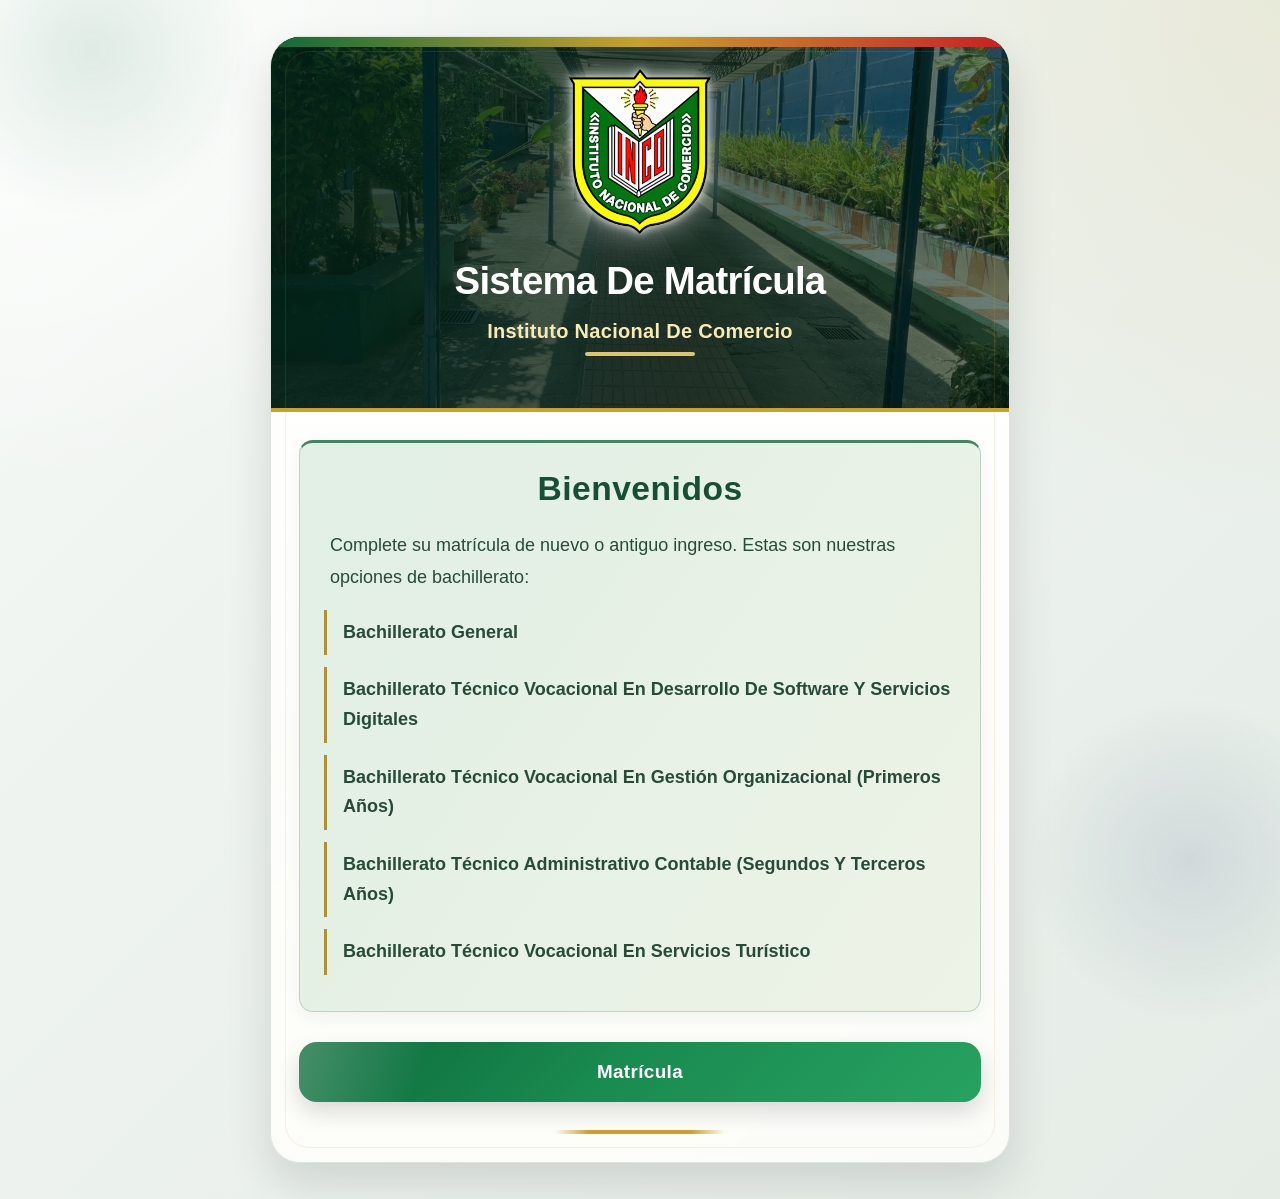
<file: index.html>
<!doctype html>
<html lang="es">
<head>
  <meta charset="utf-8">
  <meta name="viewport" content="width=device-width, initial-scale=1">
  <meta http-equiv="refresh" content="0; url=./Nuevo_ingreso/index.html">
  <title>Sistema de Matrícula · INCO</title>
  <script>window.location.replace('./Nuevo_ingreso/index.html' + window.location.search + window.location.hash);</script>
</head>
<body>
  <p><a href="./Nuevo_ingreso/index.html">Abrir el Sistema de Matrícula del Instituto Nacional de Comercio</a></p>
</body>
</html>
</file>
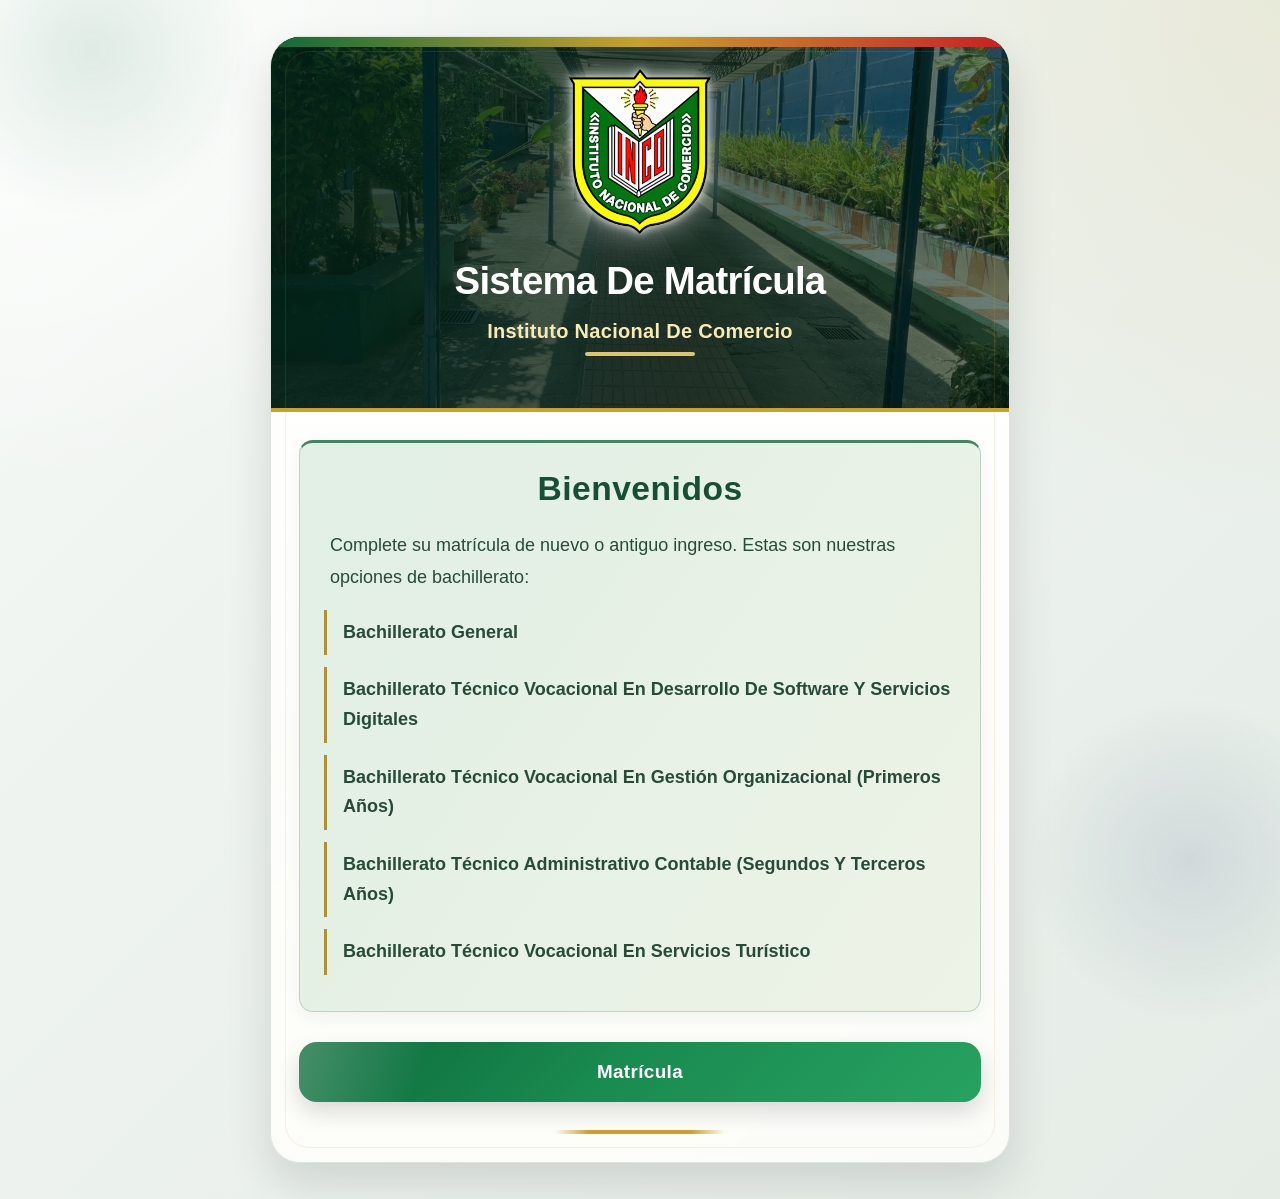
<file: Nuevo_ingreso/index.html>
<!doctype html>
<html lang="es">
<head>
  <meta charset="utf-8">
  <meta name="viewport" content="width=device-width, initial-scale=1">
  <title>Sistema De Matrícula · INCO</title>
  <link rel="stylesheet" href="./inicio.css?v=7">
</head>
<body class="bienvenida-renovada">
  <main class="pantalla-login">
    <section class="card-login">
      <header class="portada-inco">
      <img src="./img/escudo-transparente.png" alt="Escudo del Instituto Nacional de Comercio" class="logo-login">
      <h1 class="titulo-principal">Sistema De Matrícula</h1>
      <h2 class="subtitulo-principal">Instituto Nacional De Comercio</h2>
      </header>
      <div class="bloque-bienvenida">
        <h3>Bienvenidos</h3>
        <p class="texto-institucional">Complete su matrícula de nuevo o antiguo ingreso. Estas son nuestras opciones de bachillerato:</p>
        <ul class="lista-carreras">
          <li>Bachillerato General</li>
          <li>Bachillerato Técnico Vocacional En Desarrollo De Software Y Servicios Digitales</li>
          <li>Bachillerato Técnico Vocacional En Gestión Organizacional (Primeros Años)</li>
          <li>Bachillerato Técnico Administrativo Contable (Segundos Y Terceros Años)</li>
          <li>Bachillerato Técnico Vocacional En Servicios Turístico</li>
        </ul>
      </div>
      <div class="opciones-ingreso">
        <a class="btn-ingreso btn-ingresar" href="./nuevo_ingreso.html">Matrícula</a>
      </div>
    </section>
  </main>
</body>
</html>
</file>
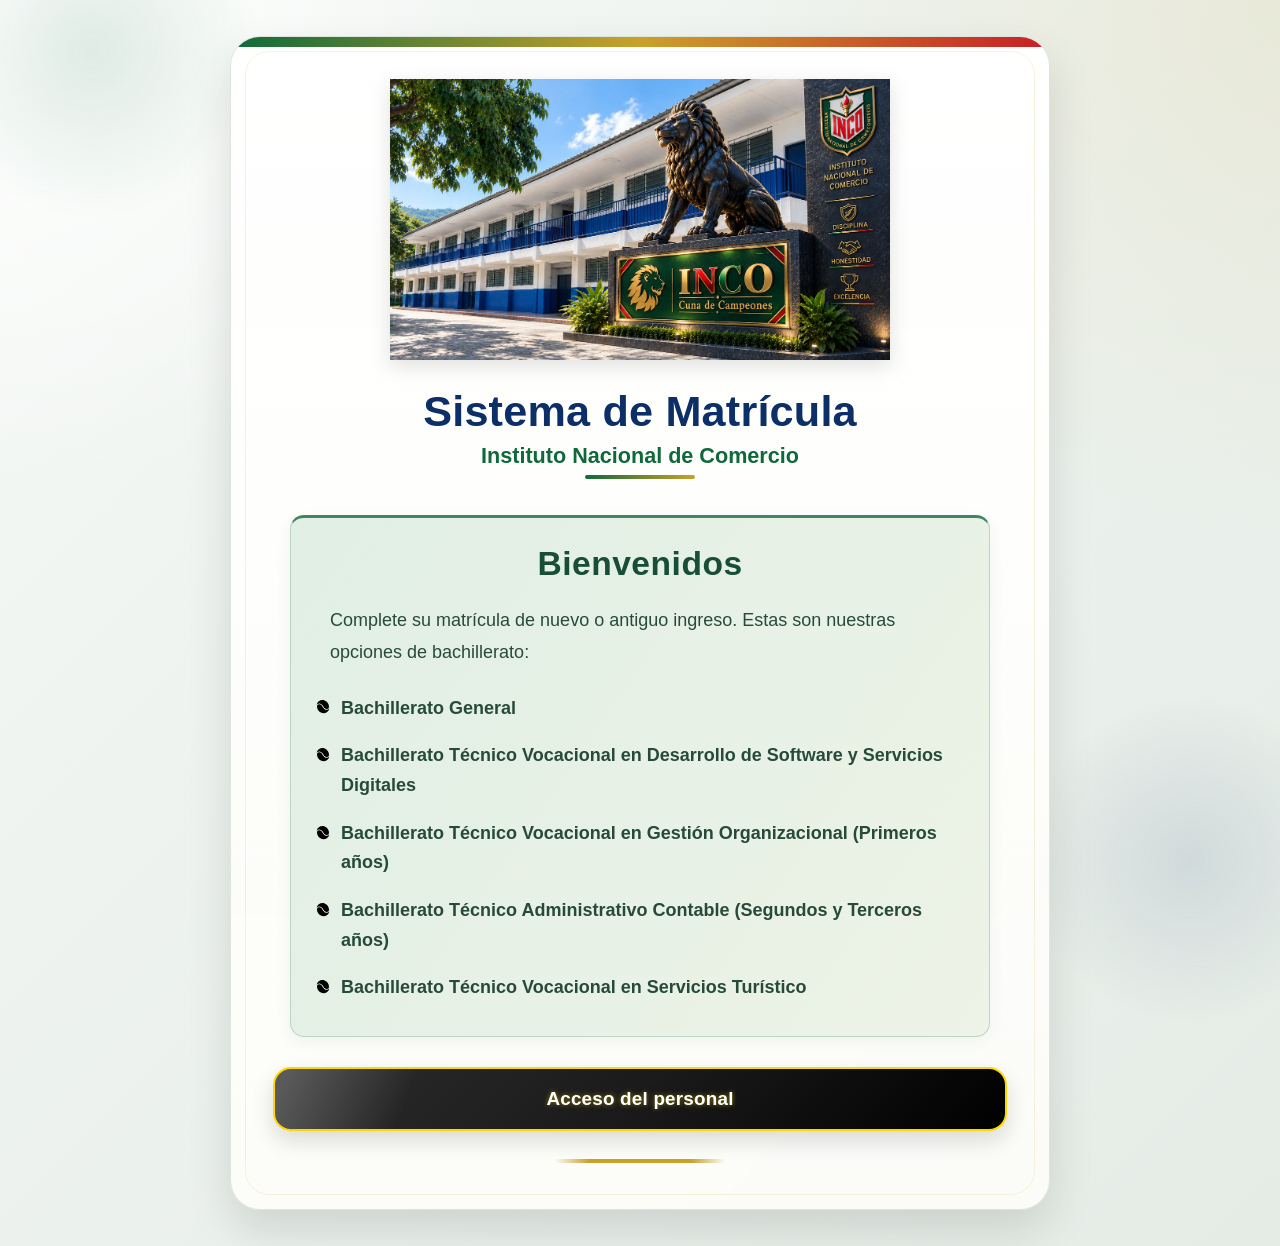
<file: administrador.html>
<!DOCTYPE html>
<html lang="es">
<head>
  <meta charset="UTF-8">
  <meta name="viewport" content="width=device-width, initial-scale=1.0">
  <title>Administrador - Sistema de Matrícula INCO</title>
  <link rel="stylesheet" href="style.css?v=20261027-acceso2">

  <style>
    #bienvenidaAdministrador {
      background: linear-gradient(125deg, #e1efe5 0%, #edf3e6 100%);
      border: 1px solid #bed3c2;
      border-top: 3px solid #438563;
      border-radius: 14px;
      padding: 24px;
      box-shadow: 0 5px 16px rgba(32, 78, 52, .06);
    }
    #bienvenidaAdministrador h3 {
      font-family: 'Trebuchet MS', 'Segoe UI', Arial, sans-serif;
      font-size: 2.1rem; line-height: 1.3; font-weight: 700;
      letter-spacing: .015em; color: #194e36; margin-bottom: 18px;
      text-align: center;
    }
    #bienvenidaAdministrador .texto-institucional,
    #bienvenidaAdministrador .lista-carreras li {
      font-family: 'Trebuchet MS', 'Segoe UI', Arial, sans-serif;
      font-size: 1.125rem; color: #284b39; text-align: left;
    }
    #bienvenidaAdministrador .texto-institucional { line-height: 1.8; font-weight: 400; }
    #bienvenidaAdministrador .lista-carreras { display: block; list-style: none; padding-left: 0; margin-top: 16px; }
    #bienvenidaAdministrador .lista-carreras li { position: relative; font-weight: 600; line-height: 1.65; padding: 9px 0 9px 26px; }
    #bienvenidaAdministrador .lista-carreras li::before { content: ""; position: absolute; left: 0; top: calc(9px + .3em); width: 16px; height: 16px; background: url('./img/vineta-onda.svg') center / contain no-repeat; }
    @media (max-width: 520px) {
      #bienvenidaAdministrador { padding: 20px 16px; }
      #bienvenidaAdministrador h3 { font-size: 1.85rem; }
      #bienvenidaAdministrador .texto-institucional,
      #bienvenidaAdministrador .lista-carreras li { font-size: 1.0625rem; }
    }
  </style>
</head>
<body>

  <main class="pantalla-login">
    <section class="card-login">

      <!-- CAMBIA ESTE NOMBRE SI TU LOGO NUEVO TIENE OTRO NOMBRE -->
      <img src="img/encabezado-inicio.png" alt="Escudo Instituto Nacional de Comercio" class="logo-login">

      <h1 class="titulo-principal">Sistema de Matrícula</h1>
      <h2 class="subtitulo-principal">Instituto Nacional de Comercio</h2>

      <div class="bloque-bienvenida" id="bienvenidaAdministrador">
        <h3>Bienvenidos</h3>
        <p class="texto-institucional">Complete su matrícula de nuevo o antiguo ingreso. Estas son nuestras opciones de bachillerato:</p>
        <ul class="lista-carreras">
          <li>Bachillerato General</li>
          <li>Bachillerato Técnico Vocacional en Desarrollo de Software y Servicios Digitales</li>
          <li>Bachillerato Técnico Vocacional en Gestión Organizacional (Primeros años)</li>
          <li>Bachillerato Técnico Administrativo Contable (Segundos y Terceros años)</li>
          <li>Bachillerato Técnico Vocacional en Servicios Turístico</li>
        </ul>
      </div>

      <div class="opciones-ingreso">
        <button type="button" class="btn-ingreso btn-admin" id="btnAdministrador">
          Acceso del personal
        </button>
      </div>

    </section>
  </main>

  <!-- ================= MODAL: ACCESO DEL PERSONAL ================= -->
  <div class="modal-overlay oculto" id="modalAdministrador" aria-hidden="true">
    <div class="modal-caja" role="dialog" aria-modal="true" aria-labelledby="tituloModalAdmin">
      <button type="button" class="modal-cerrar" data-cerrar="modalAdministrador" aria-label="Cerrar">&times;</button>
      <h3 id="tituloModalAdmin" class="modal-titulo">Acceso al personal</h3>
      <p class="modal-subtitulo">Administradores, coordinadores y docentes</p>

      <form class="admin-login" id="formAdministrador" novalidate>
        <label for="usuarioAdmin">Nombre completo o correo electrónico</label>
        <input type="text" id="usuarioAdmin" name="usuario" placeholder="Escriba su nombre o correo" maxlength="254" autocomplete="username" required>

        <label for="passwordAdmin">Contraseña</label>
        <div class="campo-contrasena">
          <input type="password" id="passwordAdmin" name="password" autocomplete="current-password" required>
          <button type="button" data-ver-clave="passwordAdmin" aria-label="Mostrar contraseña" aria-pressed="false">👁 <span>Mostrar</span></button>
        </div>

        <p class="mensaje-login" id="mensajeAdmin" role="status" aria-live="polite"></p>

        <button type="submit" class="btn-ingreso btn-admin">Acceder</button>
      </form>

    </div>
  </div>

  <script defer src="app.js?v=20261027-acceso4"></script>
  <script defer src="ver-contrasena.js"></script>
</body>
</html>
</file>
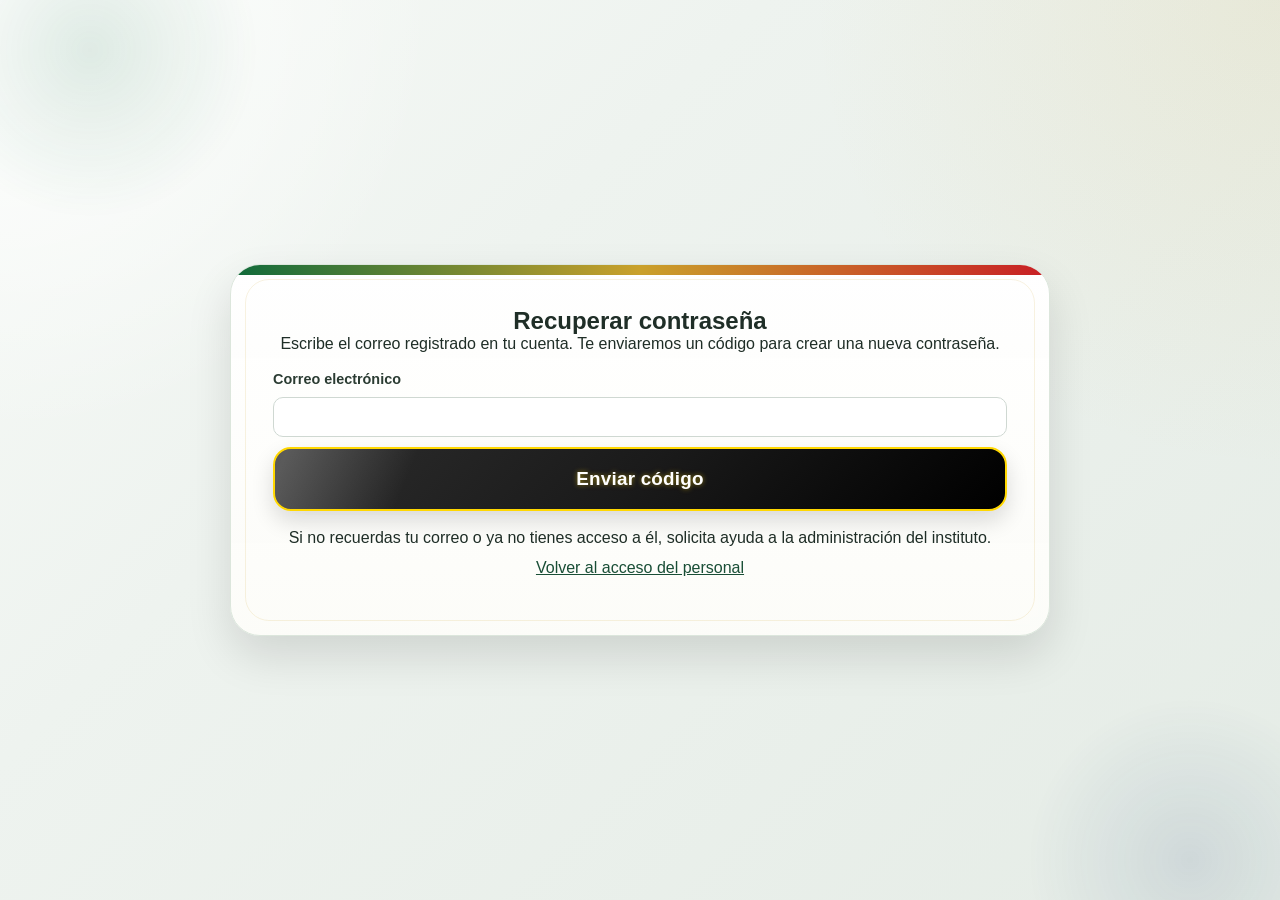
<file: recuperar-acceso.html>
<!doctype html>
<html lang="es">
<head>
  <meta charset="utf-8">
  <meta name="viewport" content="width=device-width, initial-scale=1">
  <title>Recuperar contraseña · INCO</title>
  <link rel="stylesheet" href="style.css?v=20261027-acceso2">
</head>
<body>
  <main class="pantalla-login">
    <section class="card-login">
      <h1>Recuperar contraseña</h1>
      <p id="instruccion">Escribe el correo registrado en tu cuenta. Te enviaremos un código para crear una nueva contraseña.</p>
      <form id="solicitar" class="admin-login">
        <label for="correo">Correo electrónico</label>
        <input id="correo" type="email" autocomplete="email" maxlength="254" required>
        <button class="btn-ingreso btn-admin" type="submit">Enviar código</button>
      </form>
      <form id="verificar" class="admin-login" hidden>
        <label for="codigo">Código recibido por correo</label>
        <input id="codigo" inputmode="numeric" autocomplete="one-time-code" pattern="[0-9]{6,10}" maxlength="10" required>
        <button class="btn-ingreso btn-admin" type="submit">Verificar código</button>
        <button id="otro-correo" type="button">Cambiar correo o solicitar otro código</button>
      </form>
      <form id="cambiar" class="admin-login" hidden>
        <label for="nueva">Nueva contraseña (mínimo 8 caracteres)</label>
        <div class="campo-contrasena">
          <input id="nueva" type="password" autocomplete="new-password" minlength="8" maxlength="128" required>
          <button type="button" data-ver-clave="nueva" aria-label="Mostrar contraseña" aria-pressed="false">👁 <span>Mostrar</span></button>
        </div>
        <label for="confirmar">Repite la nueva contraseña</label>
        <input id="confirmar" type="password" autocomplete="new-password" minlength="8" maxlength="128" required>
        <button class="btn-ingreso btn-admin" type="submit">Guardar nueva contraseña</button>
      </form>
      <p id="estado" class="mensaje-login" role="status" aria-live="polite"></p>
      <p>Si no recuerdas tu correo o ya no tienes acceso a él, solicita ayuda a la administración del instituto.</p>
      <a class="ayuda-acceso" href="administrador.html">Volver al acceso del personal</a>
    </section>
  </main>
  <script defer src="ver-contrasena.js"></script>
  <script type="module" src="recuperar-acceso.js"></script>
</body>
</html>
</file>
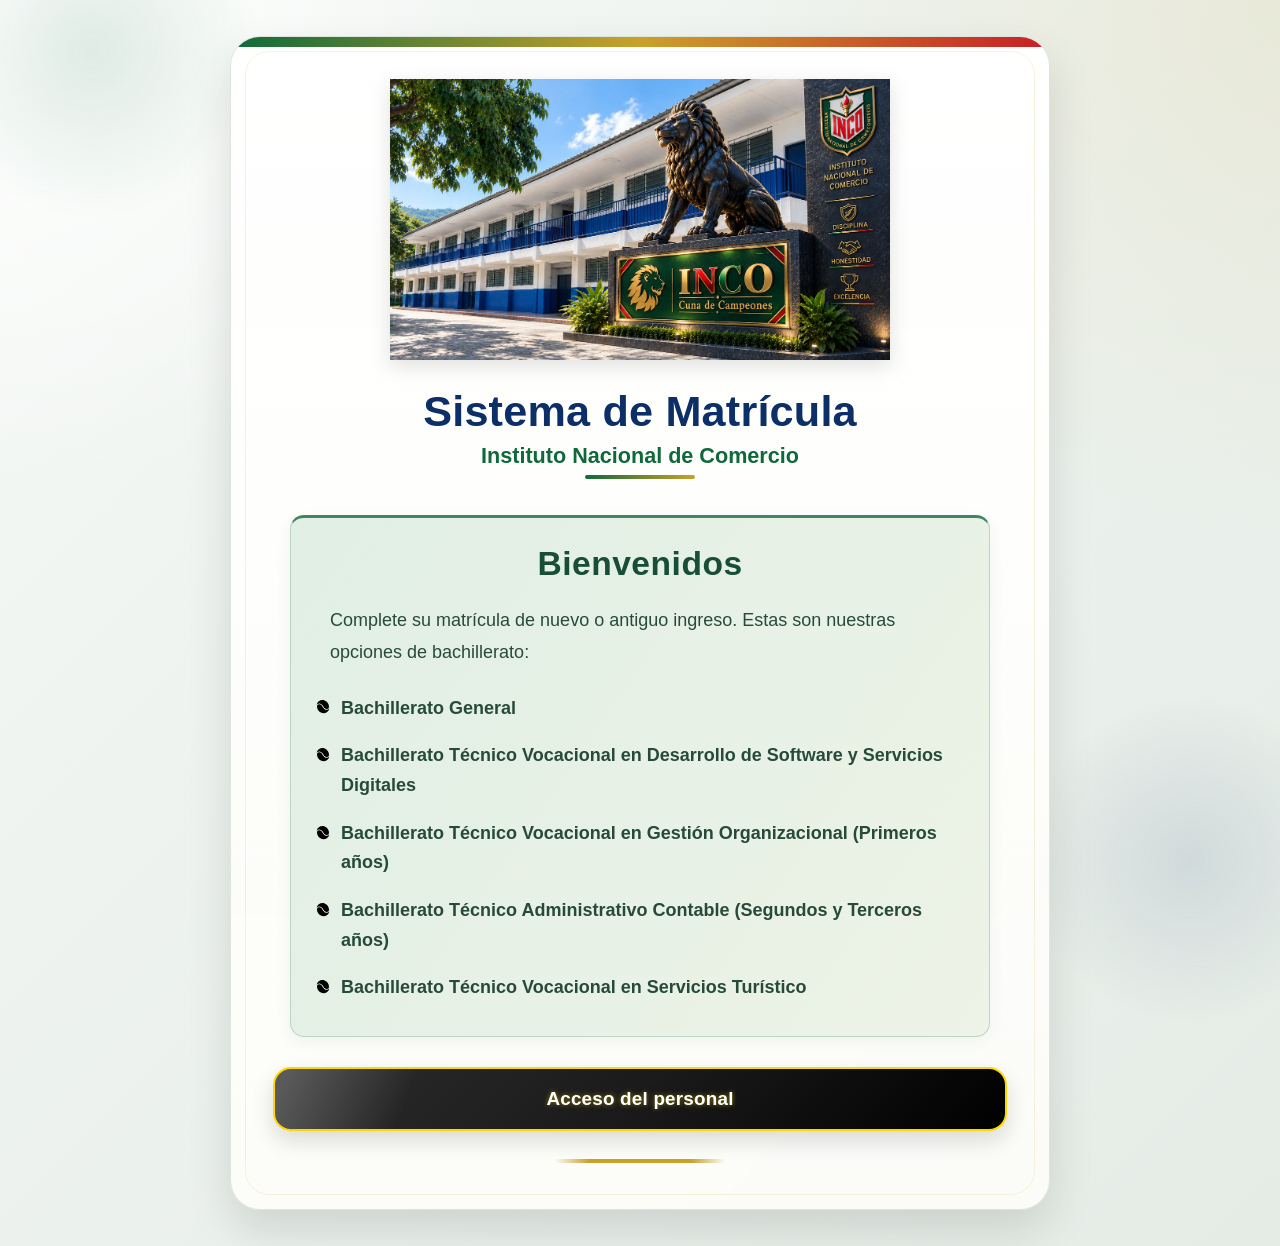
<file: Coordinador/coordinador.html>
<!DOCTYPE html>
<html lang="es">
<head>
  <meta charset="UTF-8">
  <meta name="viewport" content="width=device-width, initial-scale=1.0">
  <title>Coordinación - INCO</title>
  <link rel="stylesheet" href="coordinador.css">
  <link rel="stylesheet" href="../ficha-oficial.css">
  <link rel="stylesheet" href="acta-autollenado.css?v=7">
</head>
<body>
  <header class="barra no-imprimir">
    <div>
      <strong>Instituto Nacional de Comercio</strong>
      <span>Panel de Coordinación Disciplinaria y Convivencia</span>
    </div>
    <p id="identificadorCoordinador" class="identificador-panel"></p>
    <div class="acciones">
      <button type="button" class="btn-imprimir" id="modificarActa" disabled>Modificar acta</button>
      <button type="button" class="btn-imprimir" id="guardarActa" disabled>Guardar acta y confirmar solvencia</button>
      <button type="button" class="btn-imprimir" onclick="imprimirActa()">🖨️ Imprimir acta</button>
      <button type="button" class="btn-salir" onclick="cerrarSesion()">Cerrar sesión</button>
    </div>
  </header>

  <section class="consulta-matriculas no-imprimir" aria-labelledby="tituloConsulta">
    <h2 id="tituloConsulta">Consultar ficha de matrícula</h2>
    <p>Escriba el NIE del estudiante para consultar su matrícula más reciente.</p>
    <form id="buscarMatriculaCoordinador">
      <label for="nieConsulta">NIE del estudiante</label>
      <div class="controles-consulta">
        <!-- Solo números, máximo 12 dígitos -->
        <input id="nieConsulta" type="text" inputmode="numeric" pattern="[0-9]{1,12}" maxlength="12"
               title="Solo números, máximo 12 dígitos" required autocomplete="off">
        <button type="submit" id="botonConsulta" disabled>Buscar matrícula</button>
      </div>
    </form>
    <p id="estadoConsulta" role="status" aria-live="polite"></p>
    <article id="fichaConsulta" hidden aria-label="Ficha de matrícula del estudiante"></article>
  </section>
  <main class="vista-acta">
    <form id="actaCondicionamiento" class="hoja-carta">
      <header class="encabezado-acta">
        <img src="./img/Escudo-inco.png" alt="Escudo del Instituto Nacional de Comercio">
        <div>
          <h1>Instituto Nacional de Comercio</h1>
          <h2>ACTA DE COMPROMISO<input id="actaAnioTitulo" type="hidden"></h2>
        </div>
      </header>

      <div hidden><input id="actaNuevoIngreso"><input id="actaRepitencia"><input id="actaRendimiento"><input id="actaConducta"><input id="actaSobreEdad"></div>
      <p>
        Reunidos con la Coordinación Disciplinaria y de Convivencia Escolar del Instituto
        Nacional de Comercio de San Salvador, a los <input id="actaDia" class="linea-corta"> días del mes de <input id="actaMes" class="linea-media">
        del año <input id="actaAnio" class="linea-corta">, por lo que YO <input id="actaEncargado" class="linea-larga"> con número de
        Documento Único de Identidad (DUI) <input id="actaDui" class="linea-media" maxlength="10">, siendo Padre <input id="actaPadre" class="linea-corta" maxlength="1"> Madre
        <input id="actaMadre" class="linea-corta" maxlength="1"> Encargado/a <input id="actaEncargadoMarca" class="linea-media"> (parentesco con el estudiante)
        <input id="actaParentesco" class="linea-media"> del/la alumno/a: <input id="actaAlumno" class="linea-larga">, del Bachillerato <input id="actaBachillerato" class="linea-media" list="ofertaBachillerato2027" autocomplete="off">
        <datalist id="ofertaBachillerato2027">
          <option value="General"></option>
          <option value="Técnico Vocacional en Desarrollo de Software y Servicios Digitales"></option>
          <option value="Técnico Vocacional en Gestión Organizacional"></option>
          <option value="Técnico Vocacional en Servicios Turísticos"></option>
        </datalist>
        Sección <input id="actaSeccion" class="linea-corta">;
        <strong>ACEPTO Y ME COMPROMETO JUNTO A MI HIJO/A</strong> a cumplir lo requerido en la presente acta,
        lo cual consiste en que si mi hijo/a <strong>REPRUEBA TRES O MÁS MATERIAS O PRESENTA FALTAS DISCIPLINARIAS</strong>
        contempladas en el <strong>MANUAL DE CONVIVENCIA</strong>, inmediatamente se le comunicará a la madre, padre y/o encargado/a,
        por lo que me comprometo a:
      </p>

      <ol>
        <li>Constatar que asista todos los días y puntualmente a clases por lo menos 15 minutos antes de su horario de clase.</li>
        <li>Notificar en Registro Académico cualquier cambio y números de contacto y de domicilio.</li>
        <li>Andar con el corte de cabello francesa clara durante todo el año y señoritas no tintes</li>
        <li>Revisar constantemente que ande su uniforme diario limpio y ordenado y el de educación física únicamente cuando su horario lo indique.</li>
        <li>Recordar que los noviazgos dentro de la institución no están permitidos.</li>
        <li>La Institución no se hace responsable de pérdidas de objetos de valor como celulares, audífonos, dinero o cualquier otro.</li>
        <li>No debe traer audífonos a la institución.</li>
        <li>No debe solicitar retirar a su hijo de la institución antes de su hora de salida según horario, a menos que se compruebe algún procedimiento médico.</li>
        <li>Evitar publicaciones en las redes sociales que alteren o denigren la convivencia escolar.</li>
        <li>Debe traer todos los días de clase la computadora otorgada por el Ministerio de Educación.</li>
        <li>No se permiten en su cuerpo tatuajes, piercing, aretes (caballeros) u otros artículos que no van con el uniforme.</li>
        <li>Asistir puntualmente a las reuniones de madres y padres y vigilar la conducta y rendimiento académico.</li>
        <li>Leer el manual de convivencia para conocer las disposiciones institucionales.</li>
      </ol>

      <p class="cierre">Y no habiendo más que citar en dichos compromisos, firmamos a continuación como autoridades disciplinarias y personas comprometidas a cumplir con lo antes expuesto para mejorar dichas conductas.</p>

      <section class="firmas-coordinacion">
        <div><input id="actaNombreCoordinador" class="firma" aria-label="Nombre del coordinador" value="Alvaro francisco Solorzano Deodanes"><br>Coordinador Disciplinario y de Convivencia</div>
      </section>
      <section class="firmas-finales">
        <div><strong>ENCARGADO</strong><br><input id="actaFirmaEncargado" class="firma" aria-label="Nombre del encargado"></div>
        <div><strong>ESTUDIANTE</strong><br><input id="actaFirmaEstudiante" class="firma" aria-label="Nombre del estudiante"></div>
      </section>
      <div hidden><input id="actaDuiFirmaEncargado"><input id="actaDuiFirmaEstudiante"></div>
    </form>
  </main>
  <script type="module" src="coordinador.js?v=7"></script>
</body>
</html>
</file>
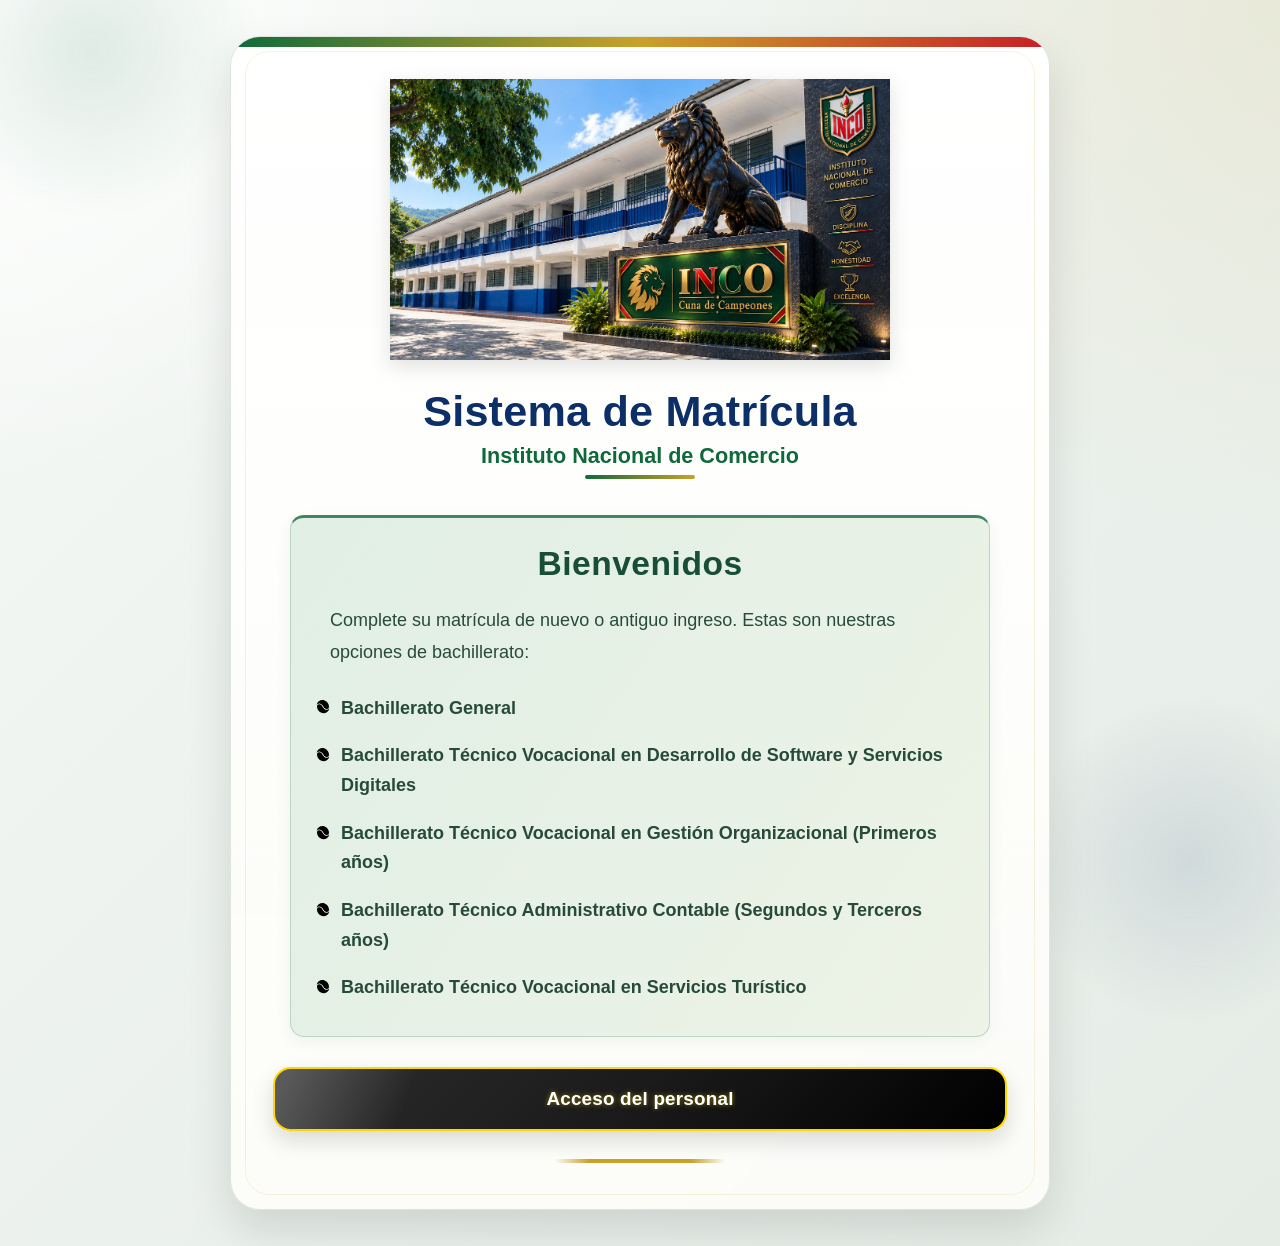
<file: Docente/docente.html>
<!DOCTYPE html>
<html lang="es">
<head>
  <meta charset="UTF-8">
  <meta name="viewport" content="width=device-width, initial-scale=1.0">
  <title>Panel Docente - INCO</title>
  <link rel="stylesheet" href="docente.css">

  <style>
    /* Estilos añadidos para igualar al panel de administrador.
       Si docente.css ya los tiene (o los copia de admin.css), puede borrar este bloque. */
    .acciones-documento { display:flex; flex-wrap:wrap; gap:12px; margin-top:12px; }
    .acciones-documento button { font-size:16px; padding:12px 24px; border-radius:8px; cursor:pointer; }
    .campo-editable { background-color:#fffde7 !important; border:1.5px solid #f9a825 !important; color:#1a1a1a !important; cursor:text; }
    .foto-estudiante-contenedor { margin-bottom:16px; }
    .foto-estudiante-preview { width:110px; height:140px; object-fit:cover; border:2px solid #1a3a2b; border-radius:6px; }
    .badge-alerta { display:inline-block; padding:4px 10px; border-radius:12px; font-size:12px; font-weight:600; white-space:nowrap; }
    .badge-repitiente { background:#f5d547; color:#4a3900; }
    .badge-sobreedad { background:#f6bd82; color:#683300; }
    .alertas-academicas { margin-bottom:14px; display:flex; gap:8px; flex-wrap:wrap; }

    /* Botones Guardar / Cancelar / Modificar legibles (docente.css los dejaba blanco sobre claro) */
    .acciones-documento .btn-guardar, .acciones-documento .btn-cancelar, .acciones-documento .btn-Modificar {
      border:none !important; font-weight:600; opacity:1 !important; text-shadow:none !important;
    }
    .acciones-documento .btn-guardar { background:#2e7d32 !important; color:#fff !important; }
    .acciones-documento .btn-guardar:hover { background:#1b5e20 !important; }
    .acciones-documento .btn-cancelar { background:#1976d2 !important; color:#fff !important; }
    .acciones-documento .btn-cancelar:hover { background:#0d47a1 !important; }
    .acciones-documento .btn-Modificar { background:#00796b !important; color:#fff !important; }
    .acciones-documento .btn-Modificar:hover { background:#004d40 !important; }
    .acciones-documento button:disabled { opacity:.6 !important; cursor:not-allowed; }
  </style>
<link rel="stylesheet" href="../ficha-oficial.css?v=20261026-carta1">
</head>
<body>

  <div class="admin-layout">

    <!-- SIDEBAR -->
    <aside class="sidebar">
      <div class="sidebar-top">
        <img src="../img/Escudo-inco.png" alt="Escudo INC" class="logo-admin">
        <h2>Sistema de Matrícula</h2>
        <p>Panel del Docente · Instituto Nacional de Comercio</p>

        <nav class="menu">
          <a href="#" class="activo" id="menuBuscarDocente" onclick="mostrarBusquedaDocente(); return false;">Buscar estudiante</a>
          <a href="#" id="menuInscritosDocente" onclick="mostrarInscritos(); return false;">Inscritos</a>
        </nav>
      </div>

      <a href="../administrador.html" class="btn-salir">Cerrar sesión</a>
    </aside>

    <!-- CONTENIDO -->
    <main class="admin-main">

      <section class="admin-header">
        <h1>Panel del Docente</h1>
        <p>Consulte la matrícula de un estudiante y registre los documentos de inscripción entregados.</p>
        <p id="identificadorDocente" class="identificador-docente"></p>
      </section>

      <!-- BUSCAR -->
      <section class="card-busqueda" id="seccionMatricula">
        <h2>Buscar estudiante</h2>
        <p>Ingrese el NIE del estudiante</p>

        <div class="busqueda-box">
          <input type="text" id="buscarInput" placeholder="Ej. 123456789" inputmode="numeric" maxlength="12" pattern="[0-9]{1,12}" autocomplete="off">
          <button onclick="buscarMatricula()">Buscar</button>
        </div>

        <p id="mensajeBusqueda" class="mensaje-admin"></p>

        <!-- ACCIONES -->
        <div class="acciones-documento">
          <button type="button" onclick="imprimirFichaDocente()" class="btn-Modificar">Imprimir ficha carta</button>
          <button onclick="modificarcampos()" class="btn-Modificar" id="btnModificar">✏️ Modificar</button>
          <button onclick="guardarCambios()" class="btn-guardar" id="btnGuardarCambios" style="display:none;">💾 Guardar cambios</button>
          <button onclick="cancelarModificacion()" class="btn-cancelar" id="btnCancelarCambios" style="display:none;">❌ Cancelar</button>
          <button onclick="toggleDocumentos()" class="btn-documentos" id="btnToggleDocumentos">📄 Documentos</button>
        </div>
      </section>

      <section class="card-busqueda" id="seccionInscritos" hidden>
        <h2>Estudiantes inscritos</h2>
        <p>Estudiantes que ya llenaron el formulario de inscripción.</p>
        <button type="button" onclick="mostrarInscritos()">Actualizar listado</button>
        <p id="mensajeInscritos" role="status"></p>
        <div class="tabla-inscritos-contenedor"><table class="tabla-inscritos">
          <thead><tr><th>Ficha</th><th>NIE</th><th>Estudiante</th><th>Grado</th><th>Especialidad</th><th>Tipo de ingreso</th><th></th></tr></thead>
          <tbody id="listaInscritos"></tbody>
        </table></div>
      </section>

      <!-- RESULTADOS DE BÚSQUEDA -->
      <section id="resultadosBusqueda" style="display:none; margin-top:30px;">

        <div class="card-resultado">
            <h3>📋 Datos de la Matrícula</h3>
            <div id="alertasAcademicas" class="alertas-academicas" hidden></div>
            <div id="r_fotoContenedor" class="foto-estudiante-contenedor" style="display:none;">
              <img id="r_fotoEstudiante" alt="Foto del estudiante" class="foto-estudiante-preview">
            </div>
            <div class="grid-2">
            <div class="campo">
              <label>Número de Ficha</label>
              <input type="text" id="r_numeroFicha" readonly class="campo-lectura">
            </div>
            <div class="campo">
              <label>Fecha de Matrícula</label>
              <input type="text" id="r_fechaMatricula" readonly class="campo-lectura">
            </div>
            <div class="campo">
              <label>NIE</label>
              <input type="text" id="r_nie" readonly class="campo-lectura">
            </div>
            </div>

            <h4>👤 Datos del Estudiante</h4>
            <div class="grid-2">
            <div class="campo" id="editarFotoAdministrador" hidden><label for="fotoAdministrador">Fotografía (JPG o PNG, máximo 2 MB)</label><input type="file" id="fotoAdministrador" accept="image/jpeg,image/png"></div>
<div class="campo"><label for="r_duiEstudiante">DUI del estudiante</label><input type="text" id="r_duiEstudiante" readonly class="campo-lectura"></div>
<div class="campo"><label for="r_paisNacimiento">País de nacimiento</label><input type="text" id="r_paisNacimiento" readonly class="campo-lectura"></div><div class="campo"><label for="r_lugarNacimiento">Lugar de nacimiento</label><input type="text" id="r_lugarNacimiento" readonly class="campo-lectura"></div>
<div class="campo"><label for="r_tipoTransporte">Tipo de transporte</label><input type="text" id="r_tipoTransporte" readonly class="campo-lectura"></div>
<div class="campo"><label for="r_distanciaKm">Distancia en KM</label><input type="text" id="r_distanciaKm" readonly class="campo-lectura"></div>
<div class="campo"><label for="r_zonaResidencia">Zona de residencia</label><input type="text" id="r_zonaResidencia" readonly class="campo-lectura"></div>
<div class="campo"><label for="r_conQuienVive">Con quién vive</label><input type="text" id="r_conQuienVive" readonly class="campo-lectura"></div>
<div class="campo"><label for="r_conQuienViveOtro">Especifique con quién vive</label><input type="text" id="r_conQuienViveOtro" readonly class="campo-lectura"></div>
<div class="campo"><label for="r_direccionResidencia">Dirección de residencia</label><input type="text" id="r_direccionResidencia" readonly class="campo-lectura"></div>
<div class="campo">
              <label>Primer Apellido</label>
              <input type="text" id="r_primerApellido" readonly class="campo-lectura">
            </div>
            <div class="campo">
              <label>Segundo Apellido</label>
              <input type="text" id="r_segundoApellido" readonly class="campo-lectura">
            </div>
            <div class="campo">
              <label>Primer Nombre</label>
              <input type="text" id="r_primerNombre" readonly class="campo-lectura">
            </div>
            <div class="campo">
              <label>Segundo Nombre</label>
              <input type="text" id="r_segundoNombre" readonly class="campo-lectura">
            </div>
            <div class="campo">
              <label>Fecha de Nacimiento</label>
              <input type="text" id="r_fechaNacimiento" readonly class="campo-lectura">
            </div>
            <div class="campo">
              <label>Edad</label>
              <input type="text" id="r_edad" readonly class="campo-lectura">
            </div>
            <div class="campo">
              <label>Sexo</label>
              <input type="text" id="r_sexo" readonly class="campo-lectura">
            </div>
            <div class="campo">
              <label>Teléfono</label>
              <input type="text" id="r_telefonoEstudiante" readonly class="campo-lectura">
            </div>
            <div class="campo campo-full">
              <label>Correo Estudiantil</label>
              <input type="text" id="r_correoEstudiantil" readonly class="campo-lectura">
            </div>
            <div class="campo campo-full">
              <label>Correo Personal</label>
              <input type="text" id="r_correoPersonal" readonly class="campo-lectura">
            </div>
            </div>

            <h4>📚 Información Académica</h4>
            <div class="grid-2">
            <div class="campo">
              <label>Grado</label>
              <input type="text" id="r_grado" readonly class="campo-lectura">
            </div>
            <div class="campo">
              <label for="r_tipoModalidad">Tipo de modalidad</label><input type="text" id="r_tipoModalidad" readonly class="campo-lectura"></div><div class="campo"><label for="r_tipoIngreso">Tipo de Ingreso</label>
              <input type="text" id="r_tipoIngreso" readonly class="campo-lectura">
            </div>
            <div class="campo">
              <label>Especialidad</label>
              <input type="text" id="r_especialidad" readonly class="campo-lectura">
            </div>
            <div class="campo">
              <label>Último Año Aprobado</label>
              <input type="text" id="r_ultimoAnioAprobado" readonly class="campo-lectura">
            </div>
            <div class="campo campo-full">
              <label>Centro Educativo Anterior</label>
              <input type="text" id="r_colegioAnterior" readonly class="campo-lectura">
            </div>
            <div class="campo">
              <label>¿Tiene hermanos en este Centro Educativo?</label>
              <input type="text" id="r_hermanosCentroeducativo" readonly class="campo-lectura">
            </div>
            <div class="campo">
              <label>Nombre del Hermano/a</label>
              <input type="text" id="r_nombresHermanos" readonly class="campo-lectura">
            </div>
            <div class="campo">
              <label>Nivel Académico del Hermano/a</label>
              <input type="text" id="r_nivelAcademico" readonly class="campo-lectura">
            </div>
            </div>

            <h4>🎒 Recursos</h4>
            <div class="grid-2">
            <div class="campo">
              <label>¿Posee computadora MINEDUCYT?</label>
              <input type="text" id="r_computadoraMineducyt" readonly class="campo-lectura">
            </div>
            <div class="campo">
              <label>¿Posee acceso a internet?</label>
              <input type="text" id="r_internet" readonly class="campo-lectura">
            </div>
            <div class="campo">
              <label>Talla Camisa</label>
              <input type="text" id="r_tallaCamisa" readonly class="campo-lectura">
            </div>
            <div class="campo">
              <label>Talla Pantalón</label>
              <input type="text" id="r_tallaPantalon" readonly class="campo-lectura">
            </div>
            <div class="campo">
              <label>Talla Blusa</label>
              <input type="text" id="r_tallaBlusa" readonly class="campo-lectura">
            </div>
            <div class="campo">
              <label>Talla Falda</label>
              <input type="text" id="r_tallaFalda" readonly class="campo-lectura">
            </div>
            <div class="campo">
              <label>Talla Zapatos</label>
              <input type="text" id="r_tallaZapatos" readonly class="campo-lectura">
            </div>
            </div>

            <h4>🩺 Salud</h4>
            <div class="grid-2">
            <div class="campo">
              <label>¿Padece alguna enfermedad?</label>
              <input type="text" id="r_enfermedad" readonly class="campo-lectura">
            </div>
            <div class="campo">
              <label>¿Cuál enfermedad?</label>
              <input type="text" id="r_cualEnfermedad" readonly class="campo-lectura">
            </div>
            <div class="campo">
              <label>Medicamento que utiliza</label>
              <input type="text" id="r_medicamento" readonly class="campo-lectura">
            </div>
            <div class="campo campo-full">
              <label>Otros</label>
              <input type="text" id="r_otros" readonly class="campo-lectura">
            </div>
            </div>

            <h4>👨‍👩‍👦 Responsable</h4>
            <div class="grid-2">
            <div class="campo">
              <label>Nombre del Responsable</label>
              <input type="text" id="r_responsable" readonly class="campo-lectura">
            </div>
            <div class="campo">
              <label>Parentesco</label>
              <input type="text" id="r_parentesco" readonly class="campo-lectura">
            </div>
            <div class="campo">
              <label>DUI</label>
              <input type="text" id="r_duiResponsable" readonly class="campo-lectura">
            </div>
            <div class="campo">
              <label>Teléfono</label>
              <input type="text" id="r_telefonoResponsable" readonly class="campo-lectura">
            </div>
            <div class="campo">
              <label>Whatsapp</label>
              <input type="text" id="r_whatsappResponsable" readonly class="campo-lectura">
            </div>
            <div class="campo campo-full">
              <label>Correo</label>
              <input type="text" id="r_correoResponsable" readonly class="campo-lectura">
            </div>
            </div>

            <h4>👩 Datos de la Madre</h4>
            <div class="grid-2">
            <div class="campo campo-full">
              <label>Nombre Completo</label>
              <input type="text" id="r_madreNombre" readonly class="campo-lectura">
            </div>
            <div class="campo">
              <label>Ocupación</label>
              <input type="text" id="r_madreOcupacion" readonly class="campo-lectura">
            </div>
            <div class="campo">
              <label>Lugar de Trabajo</label>
              <input type="text" id="r_madreLugarTrabajo" readonly class="campo-lectura">
            </div>
            <div class="campo">
              <label>Número de DUI</label>
              <input type="text" id="r_madreDui" readonly class="campo-lectura">
            </div>
            <div class="campo">
              <label>Lugar de Nacimiento</label>
              <input type="text" id="r_madreLugarNacimiento" readonly class="campo-lectura">
            </div>
            <div class="campo">
              <label>Fecha de Nacimiento</label>
              <input type="text" id="r_madreFechaNacimiento" readonly class="campo-lectura">
            </div>
            <div class="campo">
              <label>Número de Celular</label>
              <input type="text" id="r_madreCelular" readonly class="campo-lectura">
            </div>
            </div>

            <h4>👨 Datos del Padre</h4>
            <div class="grid-2">
            <div class="campo campo-full">
              <label>Nombre Completo</label>
              <input type="text" id="r_padreNombre" readonly class="campo-lectura">
            </div>
            <div class="campo">
              <label>Ocupación</label>
              <input type="text" id="r_padreOcupacion" readonly class="campo-lectura">
            </div>
            <div class="campo">
              <label>Lugar de Trabajo</label>
              <input type="text" id="r_padreLugarTrabajo" readonly class="campo-lectura">
            </div>
            <div class="campo">
              <label>Número de DUI</label>
              <input type="text" id="r_padreDui" readonly class="campo-lectura">
            </div>
            <div class="campo">
              <label>Lugar de Nacimiento</label>
              <input type="text" id="r_padreLugarNacimiento" readonly class="campo-lectura">
            </div>
            <div class="campo">
              <label>Fecha de Nacimiento</label>
              <input type="text" id="r_padreFechaNacimiento" readonly class="campo-lectura">
            </div>
            <div class="campo">
              <label>Número de Celular</label>
              <input type="text" id="r_padreCelular" readonly class="campo-lectura">
            </div>
            </div>
        </div>

        <!-- DOCUMENTOS -->
        <div class="card-resultado card-documentos" id="seccionDocumentos" style="display:none;">
          <h3>📄 Documentos de Inscripción</h3>

          <div class="campo campo-full" style="margin-bottom:18px;">
            <label>Documentación correspondiente al grado y tipo de ingreso</label>
            <select id="tipoIndicacionesSelect" disabled aria-label="Documentación seleccionada automáticamente"></select>
          </div>

          <div id="listaPrincipal" class="lista-checklist"></div>

          <h4>📸 Indicaciones de presentación (aplica a todos)</h4>
          <div id="listaGeneral" class="lista-checklist"></div>

          <div class="campo campo-full" style="margin-top:18px;">
            <label>Observaciones adicionales</label>
            <textarea id="observacionesDocumentos" rows="4" placeholder="Escriba aquí cualquier observación extra sobre los documentos entregados..."></textarea>
          </div>

          <button onclick="guardarDocumentos()" class="btn-guardar-documentos">💾 Guardar registro de documentos</button>
          <p id="mensajeDocumentos" class="mensaje-admin"></p>
        </div>


      </section>

    </main>
  </div>

  <script type="module" src="docente.js?v=20261026-ficha-carta2"></script>
</body>
</html>
</file>
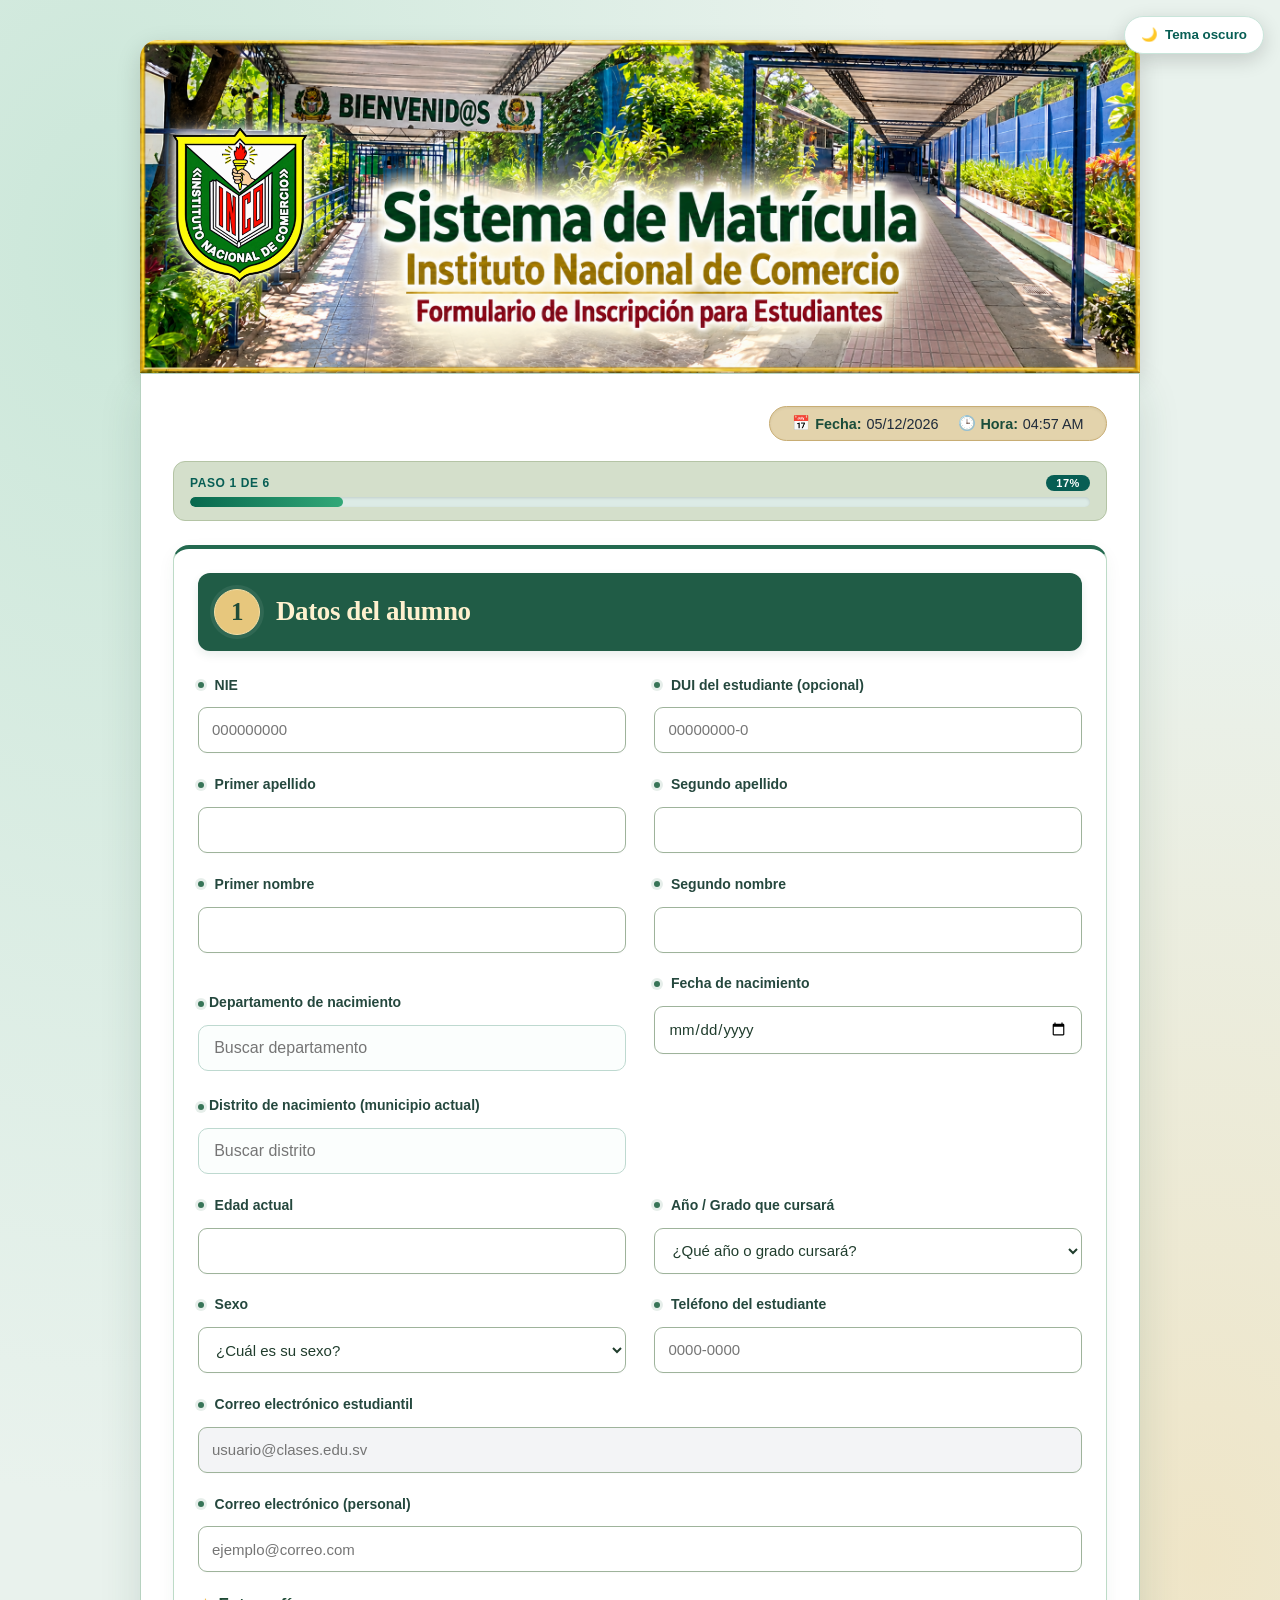
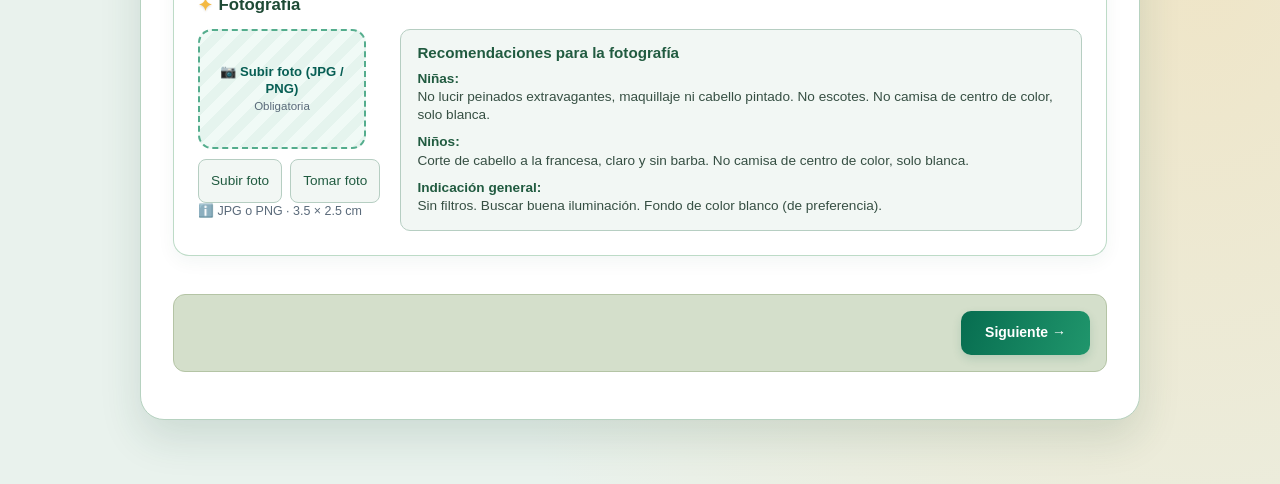
<file: Nuevo_ingreso/FORMULARIO.html>
<!DOCTYPE html>
<html lang="es">
<head>
  <meta charset="UTF-8" />
  <meta name="viewport" content="width=device-width, initial-scale=1.0" />
  <title>Formulario de Matrícula INCO - Nuevo ingreso</title>
  <link rel="stylesheet" href="nuevo_ingreso.css?v=18" />
  <style>
    /* ===== Estilos para la sección de Hermanos (dinámica) ===== */
    #bloqueHermanos {
      margin-top: 1rem;
      padding: 1rem;
      border: 1px solid #d8e2dc;
      border-radius: 10px;
      background: #f8faf9;
    }
    #bloqueHermanos h4 {
      margin: 0 0 .75rem 0;
      font-size: .95rem;
      color: #2f6b4f;
    }
    #listaHermanos {
      display: flex;
      flex-direction: column;
      gap: .75rem;
    }
    .fila-hermano {
      display: grid;
      grid-template-columns: minmax(0, 1.4fr) minmax(0, 1fr) minmax(0, 1fr) auto;
      gap: .6rem;
      align-items: end;
      background: #fff;
      padding: .6rem;
      border-radius: 8px;
      border: 1px solid #e3e9e6;
    }
    .fila-hermano-invalida {
      border-color: red;
    }
    .fila-hermano .campo {
      margin: 0;
    }
    .btn-hermano-quitar {
      height: 38px;
      width: 38px;
      border-radius: 50%;
      border: 1px solid #e0b4b4;
      background: #fdecec;
      color: #b42318;
      font-weight: bold;
      cursor: pointer;
    }
    .btn-hermano-quitar:hover { background: #fbdada; }
    .acciones-hermanos {
      margin-top: .75rem;
      display: flex;
      align-items: center;
      gap: .6rem;
    }
    .btn-hermano-agregar {
      padding: .5rem 1rem;
      border-radius: 8px;
      border: none;
      background: #2f6b4f;
      color: #fff;
      cursor: pointer;
      font-weight: 600;
    }
    .btn-hermano-agregar:disabled {
      background: #a9bdb2;
      cursor: not-allowed;
    }
    .nota-hermanos {
      font-size: .8rem;
      color: #667a70;
    }
    #avisoHermanosVacio {
      display: none;
      margin-top: .5rem;
      color: #b42318;
      font-size: .85rem;
    }
    @media (max-width: 640px) {
      .fila-hermano {
        grid-template-columns: minmax(0, 1.2fr) minmax(0, 1fr) minmax(0, 1fr) auto;
      }
      .btn-hermano-quitar {
        justify-self: end;
      }
    }

    /* ===== Estilos para la sección de Salud (dinámica) ===== */
    #bloqueSalud {
      margin-top: .75rem;
      padding: 1rem;
      border: 1px solid #d8e2dc;
      border-radius: 10px;
      background: #f8faf9;
    }
    #listaSalud {
      display: flex;
      flex-direction: column;
      gap: .75rem;
    }
    .fila-salud {
      display: grid;
      grid-template-columns: 1.2fr 1fr 1fr auto;
      gap: .6rem;
      align-items: end;
      background: #fff;
      padding: .6rem;
      border-radius: 8px;
      border: 1px solid #e3e9e6;
    }
    .fila-salud-invalida { border-color: red; }
    .fila-salud .campo {
      margin: 0;
      position: relative;
    }
    .acciones-salud {
      margin-top: .75rem;
      display: flex;
      align-items: center;
      gap: .6rem;
      flex-wrap: wrap;
    }
    #avisoSaludVacio {
      display: none;
      margin-top: .5rem;
      color: #b42318;
      font-size: .85rem;
    }
    @media (max-width: 780px) {
      .fila-salud { grid-template-columns: 1fr; }
    }

    /* Autocompletado de enfermedad (estilo similar al de lugar de nacimiento) */
    .campo-autocompletar { position: relative; }
    .autocompletado-lista {
      position: absolute;
      z-index: 20;
      top: 100%;
      left: 0;
      right: 0;
      margin: 2px 0 0 0;
      padding: .25rem 0;
      list-style: none;
      background: #fff;
      border: 1px solid #d8e2dc;
      border-radius: 8px;
      box-shadow: 0 4px 10px rgba(0,0,0,.08);
      max-height: 180px;
      overflow-y: auto;
    }
    .autocompletado-lista li {
      padding: .45rem .7rem;
      font-size: .9rem;
      cursor: pointer;
    }
    .autocompletado-lista li:hover,
    .autocompletado-lista li:focus {
      background: #eef6f1;
      color: #2f6b4f;
    }

    /* ===== Recomendaciones de fotografía ===== */
    .campo-foto-conrecomendaciones {
      display: flex;
      flex-wrap: wrap;
      gap: 1.25rem;
      align-items: flex-start;
    }
    .foto-columna {
      flex: 0 0 auto;
    }
    .foto-recomendaciones {
      flex: 1 1 260px;
      min-width: 240px;
      background: #f8faf9;
      border: 1px solid #d8e2dc;
      border-radius: 10px;
      padding: .9rem 1rem;
    }
    .foto-recomendaciones h4 {
      margin: 0 0 .6rem 0;
      color: #2f6b4f;
      font-size: .95rem;
    }
    .foto-recomendaciones-grupo {
      margin-bottom: .6rem;
    }
    .foto-recomendaciones-grupo:last-child { margin-bottom: 0; }
    .foto-recomendaciones-grupo strong {
      display: block;
      color: #2f6b4f;
      font-size: .85rem;
      margin-bottom: .15rem;
    }
    .foto-recomendaciones-grupo p {
      margin: 0;
      font-size: .85rem;
      color: #4a5a52;
      line-height: 1.35;
    }
    /* ===== Documentación a presentar (dinámica) ===== */
    .documentacion-box {
      margin-top: .75rem;
      padding: 1rem;
      border: 1px solid #d8e2dc;
      border-radius: 10px;
      background: #f8faf9;
    }
    .documentacion-placeholder {
      margin: 0;
      color: #667a70;
      font-size: .9rem;
    }
    .documentacion-box h4 {
      margin: 0 0 .5rem 0;
      color: #2f6b4f;
      font-size: 1rem;
    }
    .documentacion-box ul {
      margin: 0 0 .5rem 1.1rem;
      padding: 0;
    }
    .documentacion-box ul li {
      margin-bottom: .35rem;
      font-size: .92rem;
    }
    .documentacion-etiqueta {
      display: inline-block;
      margin-bottom: .5rem;
      padding: .2rem .6rem;
      border-radius: 999px;
      background: #e4efe8;
      color: #2f6b4f;
      font-size: .78rem;
      font-weight: 600;
    }

    /* ===== Panel de comprobante final ===== */
    .panel-comprobante {
      max-width: 820px;
      margin: 1.5rem auto;
      background: #fff;
      border-radius: 14px;
      padding: 1.5rem;
      box-shadow: 0 2px 12px rgba(0,0,0,.08);
    }
    .comprobante-exito {
      background: #e7f6ec;
      border-radius: 10px;
      padding: 1rem;
      margin-bottom: 1rem;
    }
    .comprobante-exito h2 { margin: 0 0 .25rem 0; color: #1e7a3e; }
    .comprobante-exito p { margin: 0; color: #2f6b4f; }

    .comprobante-card {
      position: relative;
      border: 2px solid #1e7a3e;
      border-radius: 12px;
      padding: 0;
      overflow: hidden;
      font-family: Arial, Helvetica, sans-serif;
    }
    .comprobante-encabezado {
      position: relative;
      background: #1e7a3e;
      color: #fff;
      padding: 1.4rem 1.6rem;
      display: flex;
      align-items: center;
      gap: 1rem;
    }
    .logo-comprobante {
      width: 64px;
      height: 64px;
      object-fit: contain;
      background: #fff;
      border-radius: 50%;
      padding: 4px;
      flex-shrink: 0;
    }
    .comprobante-encabezado-texto h3 {
      margin: 0;
      font-size: 1.3rem;
      letter-spacing: .3px;
    }
    .comprobante-institucion {
      margin: .2rem 0 0 0;
      font-weight: 500;
      font-size: 1rem;
      opacity: .95;
    }
    .comprobante-cuerpo {
      padding: 1.5rem 1.8rem;
    }
    .comprobante-datos div {
      display: flex;
      justify-content: space-between;
      align-items: baseline;
      gap: 1.2rem;
      padding: .65rem 0;
      border-bottom: 1px solid #e3e9e6;
      font-size: 1.05rem;
    }
    .comprobante-datos div:last-child { border-bottom: none; }
    .comprobante-datos dt {
      color: #2f6b4f;
      font-weight: 700;
      white-space: nowrap;
    }
    .comprobante-datos dd {
      margin: 0;
      font-weight: 600;
      color: #1a1a1a;
      text-align: right;
    }
    .acciones-comprobante {
      margin-top: 1.25rem;
      display: flex;
      justify-content: flex-end;
      gap: .6rem;
      flex-wrap: wrap;
    }

    /* ===== Impresión: solo el comprobante, grande y en una sola página ===== */
    @media print {
      @page { size: auto; margin: 10mm; }
      html, body { height: auto; }
      body * { visibility: hidden; }
      #comprobanteImprimible, #comprobanteImprimible * { visibility: visible; }
      #comprobanteImprimible {
        position: absolute;
        top: 0;
        left: 0;
        width: 100%;
        margin: 0;
        box-shadow: none;
        page-break-inside: avoid;
        font-size: 15pt;
      }
      .comprobante-encabezado-texto h3 { font-size: 1.5rem; }
      .comprobante-institucion { font-size: 1.1rem; }
      .comprobante-datos div { font-size: 14pt; padding: .9rem 0; }
      .comprobante-cuerpo { padding: 2rem 2.2rem; }
      #btnTema, .encabezado, .acciones-comprobante, .comprobante-exito {
        display: none !important;
      }
    }
  </style>
</head>
<body>

<button type="button" id="btnTema" class="btn-tema" aria-label="Cambiar a tema oscuro" aria-pressed="false">
  <span class="icono-tema" aria-hidden="true">🌙</span>
  <span class="texto-tema">Tema oscuro</span>
</button>

<header class="encabezado">
    <img src="./img/encabezado-matricula-campus.png"
         alt="Sistema de Matrícula - Instituto Nacional de Comercio"
         class="banner">
    <img src="./img/escudo-transparente.png" alt="Escudo del Instituto Nacional de Comercio" class="escudo-banner-original">
</header>

  <main class="contenedor-formulario">
    <form id="matriculaForm" class="form-card" novalidate>

      <div class="reloj-esquina">
        <span class="reloj-item"><strong>Fecha:</strong> <span id="fechaMatricula">24/06/2026</span></span>
        <span class="reloj-item"><strong>Hora:</strong> <span id="horaMatricula">18:29</span></span>
      </div>

      <div class="progreso-pequeno">
        <div class="progreso-pequeno-info">
          <span id="progresoTexto">Paso 1 de 6</span>
          <span id="progresoPorcentaje">17%</span>
        </div>
        <div class="progreso-pequeno-barra">
          <div class="progreso-pequeno-relleno" id="progresoRelleno"></div>
        </div>
      </div>

      <!-- ============================================================ -->
      <!-- PASO 1 – Datos del alumno                                    -->
      <!-- ============================================================ -->
      <section class="seccion form-step activo" data-step="1">
        <h2>Datos del alumno</h2>
        <div class="grid-2">
          <div class="campo">
            <label for="nie">NIE</label>
            <input type="text" id="nie" name="nie" required inputmode="numeric" minlength="7" maxlength="12" pattern="[0-9]{7,12}"
                   placeholder="000000000" title="El NIE solo debe contener números,
                   entre 7 y 12 dígitos" />
          </div>
          <div class="campo">
            <label for="duiEstudiante">DUI del estudiante (opcional)</label>
            <input type="text" id="duiEstudiante" name="duiEstudiante"
             inputmode="numeric" maxlength="10" pattern="[0-9]{8}-[0-9]" placeholder="00000000-0"
              title="El DUI debe tener 8 números, un guion y 1 número. Es obligatorio únicamente si el estudiante es mayor de edad (18 años)."/>
          </div>
          <div class="campo">
            <label for="primerApellido">Primer apellido</label>
            <input type="text" id="primerApellido" name="primerApellido" required
                   maxlength="12"
                   pattern="[A-Za-zÁÉÍÓÚáéíóúÑñ\s]+"
                   title="Solo se permiten letras y espacios (máximo 12 caracteres)" />
          </div>
          <div class="campo">
            <label for="segundoApellido">Segundo apellido</label>
            <input type="text" id="segundoApellido" name="segundoApellido" required
                   maxlength="12"
                   pattern="[A-Za-zÁÉÍÓÚáéíóúÑñ\s]+"
                   title="Solo se permiten letras y espacios (máximo 12 caracteres)" />
          </div>
          <div class="campo">
            <label for="primerNombre">Primer nombre</label>
            <input type="text" id="primerNombre" name="primerNombre" required
                   maxlength="12"
                   pattern="[A-Za-zÁÉÍÓÚáéíóúÑñ\s]+"
                   title="Solo se permiten letras y espacios (máximo 12 caracteres)" />
          </div>
          <div class="campo">
            <label for="segundoNombre">Segundo nombre</label>
            <input type="text" id="segundoNombre" name="segundoNombre" required
                   maxlength="12"
                   pattern="[A-Za-zÁÉÍÓÚáéíóúÑñ\s]+"
                   title="Solo se permiten letras y espacios (máximo 12 caracteres)" />
          </div>

           <div class="campo">
    <div id="nacimientoSV" class="campo distrito-nacimiento"><label for="departamentoNacimiento">Departamento de nacimiento</label><select id="departamentoNacimiento" required><option value="" disabled selected>Seleccione el departamento</option></select><div class="campo distrito-nacimiento"><label for="lugarNacimiento">Distrito de nacimiento (municipio actual)</label><select id="lugarNacimiento" name="lugarNacimiento" required><option value="" disabled selected>Seleccione el distrito</option></select></div></div>
  </div>

  <div class="campo">
    <label for="fechaNacimiento">Fecha de nacimiento</label>
    <input type="date" id="fechaNacimiento" name="fechaNacimiento" required />
  </div>

  <div class="campo">
    <label for="edad">Edad actual</label>
    <input type="number" id="edad" name="edad" readonly />
  </div>

  <div class="campo">
    <label for="grado">Año / Grado que cursará</label>
    <select id="grado" name="grado" required>
      <option value="" disabled selected>¿Qué año o grado cursará?</option>
      <option value="Primer Año">Primer Año</option>
      <option value="Segundo Año">Segundo Año</option>
      <option value="Tercer Año">Tercer Año</option>
    </select>
    <div id="avisoSobreedad" class="aviso-sobreedad" role="status" aria-live="polite"></div>
  </div>

  <input type="hidden" id="estadoRevisionEdad" name="estadoRevisionEdad" value="No evaluada" />
  <input type="hidden" id="fechaCorteEdad" name="fechaCorteEdad" value="" />

  <div id="mensajeBloqueoEdad" class="mensaje-bloqueo"></div>

          <div class="campo">
            <label for="sexo">Sexo</label>
            <select id="sexo" name="sexo" required>
              <option value="" disabled selected>¿Cuál es su sexo?</option>
              <option>Femenino</option>
              <option>Masculino</option>
            </select>
          </div>
<div class="campo">
  <label for="telefonoEstudiante">Teléfono del estudiante</label>
  <input
    type="tel"
    id="telefonoEstudiante"
    name="telefonoEstudiante"
    required
    inputmode="tel"
    maxlength="9"
    pattern="[25678][0-9]{3}-?[0-9]{4}"
    placeholder="0000-0000"
    title="Teléfono: 8 dígitos, comienza con 2, 5, 6, 7 u 8."
  />
</div>
          <div class="campo campo-full">
            <label for="correoEstudiantil">Correo electrónico estudiantil</label>
            <input type="email" id="correoEstudiantil" name="correoEstudiantil" required
                   placeholder="usuario@clases.edu.sv"
                   pattern="[0-9]+@clases\.edu\.sv"
                   title="Escriba solo los números; el dominio @clases.edu.sv se agrega automáticamente" />
          </div>
          <div class="campo campo-full">
            <label for="correoPersonal">Correo electrónico (personal)</label>
            <input
  type="email"
  id="correoPersonal"
  name="correoPersonal"
  required
  maxlength="35"
  placeholder="ejemplo@correo.com"
  pattern="[a-z0-9]+@[a-z0-9]+\.[a-z]{2,}"
  title="Correo válido. Máximo 35 caracteres." />
          </div>
        </div>

        <!-- FOTO (JPG / PNG, 3.5 x 2.5) -->
        <h3 class="subtitulo-seccion">Fotografía</h3>
        <div class="campo-foto campo-foto-conrecomendaciones">
          <div class="foto-columna">
            <label for="fotoEstudiante" class="foto-label">
              <span class="foto-placeholder">📷 Subir foto (JPG / PNG)<br><small>Obligatoria</small></span>
              <input type="file" id="fotoEstudiante" name="fotoEstudiante" accept="image/jpeg,image/png" required aria-describedby="fotoError" />
              <div id="vistaPreviaFoto" class="vista-previa"></div>
            </label>
            <div class="foto-acciones">
              <button type="button" id="btnSubirFoto">Subir foto</button>
              <button type="button" id="btnTomarFoto">Tomar foto</button>
            </div>
            <input type="file" id="fotoCamara" accept="image/jpeg,image/png" capture="user" hidden />
            <p class="foto-requisitos">JPG o PNG · 3.5 × 2.5 cm</p>
            <span id="fotoError" class="error-mensaje" style="color: red; font-size: 0.85rem; display: block; margin-top: 5px;"></span>
          </div>

          <div class="foto-recomendaciones">
            <h4>Recomendaciones para la fotografía</h4>
            <div class="foto-recomendaciones-grupo">
              <strong>Niñas:</strong>
              <p>No lucir peinados extravagantes, maquillaje ni cabello pintado. No escotes. No camisa de centro de color, solo blanca.</p>
            </div>
            <div class="foto-recomendaciones-grupo">
              <strong>Niños:</strong>
              <p>Corte de cabello a la francesa, claro y sin barba. No camisa de centro de color, solo blanca.</p>
            </div>
            <div class="foto-recomendaciones-grupo">
              <strong>Indicación general:</strong>
              <p>Sin filtros. Buscar buena iluminación. Fondo de color blanco (de preferencia).</p>
            </div>
          </div>
        </div>

      </section>

      <!-- ============================================================ -->
      <!-- PASO 2 – ESTUDIOS                                            -->
      <!-- ============================================================ -->
      <section class="seccion form-step" data-step="2">
        <h2>Estudios</h2>

        <div class="grid-2">
          <div class="campo">
            <label for="especialidad">Especialidad / Bachillerato</label>
            <select id="especialidad" name="especialidad" required>
              <option value="" disabled selected>¿Qué especialidad o bachillerato cursará?</option>
              <option value="Bachillerato General">Bachillerato general</option>
              <option value="Desarrollo de Software">Bachillerato técnico vocacional en Desarrollo de Software y Servicios Digitales</option>
              <option value="Bachillerato técnico vocacional en Gestión Organizacional (Primeros años)">Bachillerato técnico vocacional en Gestión Organizacional (Primeros años)</option>
              <option value="Administrativo Contable">Bachillerato técnico Administrativo Contable (Segundos y Terceros años)</option>
              <option value="Servicios Turísticos">Bachillerato técnico vocacional en Servicios Turístico</option>
            </select>
          </div>
          <div class="campo">
            <label for="ultimoAnioAprobado">Último año aprobado</label>
            <select id="ultimoAnioAprobado" name="ultimoAnioAprobado" required>
              <option value="" disabled selected>¿Cuál fue el último año aprobado?</option>
              <option value="Noveno Grado">Noveno Grado</option>
              <option value="Primer Año">Primer Año</option>
              <option value="Segundo Año">Segundo Año</option>
            </select>
            <small id="ayudaUltimoAnio" class="ayuda-campo" role="status" aria-live="polite"></small>
          </div>
          <div class="campo">
            <label for="colegioAnterior">Centro educativo anterior</label>
            <input type="text" id="colegioAnterior" name="colegioAnterior" required />
          </div>
          <div class="campo">
            <label for="tipoIngreso">Tipo de ingreso</label>
            <select id="tipoIngreso" name="tipoIngreso" required>
              <option value="" disabled selected>¿El estudiante es de nuevo ingreso o antiguo ingreso?</option>
              <option value="Nuevo ingreso">Nuevo ingreso</option>
              <option value="Antiguo ingreso">Antiguo ingreso</option>
            </select>
          </div>
        </div>

        <div class="grid-2">
          <div class="campo">
            <label for="tipoModalidad">Tipo de Modalidad</label>
            <select id="tipoModalidad" name="tipoModalidad" required>
              <option value="" disabled selected>Seleccione la modalidad</option>
              <option value="Modalidad Regular">Modalidad Regular</option>
              <option value="Modalidad Alterna (Sábados)">Modalidad Alterna (Sábados)</option>
            </select>
          </div>
          <div class="campo">
            <label for="hermanosCentroeducativo">¿Tiene hermanos en este Centro Educativo?</label>
            <select id="hermanosCentroeducativo" name="hermanosCentroeducativo" required>
              <option value="" disabled selected>¿Tiene hermanos en este Centro Educativo?</option>
              <option value="Sí">Sí</option>
              <option value="No">No</option>
            </select>
          </div>
        </div>

        <!-- Bloque dinámico de hermanos -->
        <div id="bloqueHermanos" style="display:none;">
          <h4>Hermanos o hermanas en el centro educativo</h4>
          <div id="listaHermanos"></div>
          <div class="acciones-hermanos">
            <button type="button" id="btnAgregarHermano" class="btn-hermano-agregar" title="Agregar otro hermano o hermana">+ Agregar hermano/a</button>
            <span class="nota-hermanos">Máximo 3 hermanos/as. Use “✕” para eliminar uno.</span>
          </div>
          <div id="avisoHermanosVacio"></div>
        </div>
      </section>

      <!-- ============================================================ -->
      <!-- PASO 3 – RECURSOS                                            -->
      <!-- ============================================================ -->
      <section class="seccion form-step" data-step="3">
        <h2>Recursos</h2>

        <div class="grid-2">
          <div class="campo">
            <label for="computadoraMineducyt">¿Posee computadora MINEDUCYT?</label>
            <select id="computadoraMineducyt" name="computadoraMineducyt" required>
              <option value="" disabled selected>¿Posee computadora MINEDUCYT?</option>
              <option value="Sí">Sí</option>
              <option value="No">No</option>
            </select>
          </div>

          <div class="campo">
            <label for="internet">¿Tiene acceso a internet?</label>
            <select id="internet" name="internet" required>
              <option value="" disabled selected>¿Tiene acceso a internet?</option>
              <option value="Sí">Sí</option>
              <option value="No">No</option>
            </select>
          </div>

          <div class="campo" id="campoCamisa">
  <label for="tallaCamisa">Talla Camisa</label>
  <select id="tallaCamisa" name="tallaCamisa" required>
    <option value="" disabled selected>Seleccione talla</option>
    <option value="XS">XS</option>
    <option value="S">S</option>
    <option value="M">M</option>
    <option value="L">L</option>
    <option value="XL">XL</option>
  </select>
  <span class="error" id="errorCamisa"></span>
</div>

<div class="campo" id="campoPantalon">
  <label for="tallaPantalon">Talla Pantalón</label>
  <select id="tallaPantalon" name="tallaPantalon" required>
    <option value="" disabled selected>Seleccione talla</option>
    <option value="XS">XS</option>
    <option value="S">S</option>
    <option value="M">M</option>
    <option value="L">L</option>
    <option value="XL">XL</option>
  </select>
  <span class="error" id="errorPantalon"></span>
</div>

<div class="campo" id="campoBlusa">
  <label for="tallaBlusa">Talla Blusa</label>
  <select id="tallaBlusa" name="tallaBlusa" required>
    <option value="" disabled selected>Seleccione talla</option>
    <option value="XS">XS</option>
    <option value="S">S</option>
    <option value="M">M</option>
    <option value="L">L</option>
    <option value="XL">XL</option>
  </select>
  <span class="error" id="errorBlusa"></span>
</div>

<div class="campo" id="campoFalda">
  <label for="tallaFalda">Talla Falda</label>
  <select id="tallaFalda" name="tallaFalda" required>
    <option value="" disabled selected>Seleccione talla</option>
    <option value="XS">XS</option>
    <option value="S">S</option>
    <option value="M">M</option>
    <option value="L">L</option>
    <option value="XL">XL</option>
  </select>
  <span class="error" id="errorFalda"></span>
</div>

<div class="campo">
  <label for="tallaZapatos">Talla zapatos</label>
  <select id="tallaZapatos" name="tallaZapatos" required>
    <option value="" disabled selected>Seleccione talla</option>
    <!-- 30 a 45 -->
    <option value="28">28</option>
    <option value="29">29</option>
    <option value="30">30</option>
    <option value="31">31</option>
    <option value="32">32</option>
    <option value="33">33</option>
    <option value="34">34</option>
    <option value="35">35</option>
    <option value="36">36</option>
    <option value="37">37</option>
    <option value="38">38</option>
    <option value="39">39</option>
    <option value="40">40</option>
    <option value="41">41</option>
    <option value="42">42</option>
    <option value="43">43</option>
    <option value="44">44</option>
    <option value="45">45</option>
  </select>
  <span class="error" id="errorZapatos"></span>
</div>
        </div>

        <h3 class="subtitulo-seccion">Transporte y Residencia</h3>
        <div class="grid-2">
          <div class="campo">
            <label for="tipoTransporte">Tipo de transporte que utiliza</label>
            <select id="tipoTransporte" name="tipoTransporte" required>
              <option value="" disabled selected>¿Qué transporte utiliza?</option>
              <option value="Peatonal">Peatonal</option>
              <option value="Público">Público</option>
              <option value="Privado">Privado</option>
              <option value="Microbús">Microbús</option>
            </select>
          </div>

          <div class="campo">
            <label for="distanciaKm">Distancia al instituto (km)</label>
            <input type="text" id="distanciaKm" name="distanciaKm" required
                   inputmode="decimal" maxlength="4" placeholder="Ej. 3.5"
                   pattern="[0-9]{1,3}(\.[0-9]{1,2})?"
                   title="Máximo 3 números (puede incluir un punto decimal), por ejemplo: 3.5 o 125" />
          </div>

          <div class="campo">
            <label for="zonaResidencia">Zona de residencia</label>
            <select id="zonaResidencia" name="zonaResidencia" required>
              <option value="" disabled selected>¿Cuál es su zona de residencia?</option>
              <option value="Urbana">Urbana</option>
              <option value="Rural">Rural</option>
            </select>
          </div>

          <div class="campo">
            <label for="conQuienVive">¿Con quién vive?</label>
            <select id="conQuienVive" name="conQuienVive" required>
              <option value="" disabled selected>¿Con quién vive?</option>
              <option value="Madre">Madre</option>
              <option value="Padre">Padre</option>
              <option value="Ambos">Ambos</option>
              <option value="Tía/o">Tía/o</option>
              
              <option value="Abuelo/a">Abuelo/a</option>
              
              <option value="Otros">Otros</option>
            </select>
          </div>

          <div class="campo" id="campoConQuienViveOtro" hidden>
            <label for="conQuienViveOtro">Especifique con quién vive</label>
            <input type="text" id="conQuienViveOtro" name="conQuienViveOtro" maxlength="50"
                   placeholder="Escriba con quién vive" />
          </div>

          <div class="campo campo-full">
            <label for="direccionResidencia">Dirección de residencia</label>
            <input type="text" id="direccionResidencia" name="direccionResidencia" required
                   minlength="10" maxlength="70"
                   pattern="[A-Za-z0-9ÁÉÍÓÚáéíóúÑñ.,#°\-\s]+"
                   title="Máximo 70 caracteres. No se permiten símbolos especiales como * + &lt; &gt; @ % ni similares."
                   placeholder="Ej. Cantón El Zapote, calle principal, casa 12" />
          </div>
        </div>
      </section>

      <!-- ============================================================ -->
      <!-- PASO 4 – SALUD  +  ENCARGADO                                 -->
      <!-- ============================================================ -->
      <section class="seccion form-step" data-step="4">
        <h2>Salud</h2>

          <div class="campo">
            <label for="enfermedad">¿Padece alguna enfermedad?</label>
            <select id="enfermedad" name="enfermedad" required>
              <option value="" disabled selected>¿Padece alguna enfermedad?</option>
              <option value="Sí">Sí</option>
              <option value="No">No</option>
            </select>
          </div>

          <!-- Bloque dinámico de condiciones de salud (máx. 3) -->
          <div id="bloqueSalud" style="display:none;">
            <div id="listaSalud"></div>
            <div class="acciones-salud">
              <button type="button" id="btnAgregarSalud" class="btn-hermano-agregar" title="Agregar otra condición de salud">+ Agregar otra condición</button>
              <span class="nota-hermanos">Máximo 3 condiciones. Use “✕” para eliminar una.</span>
            </div>
            <div id="avisoSaludVacio"></div>
          </div>

              <h2>Encargado</h2>
        <div class="grid-2">
          <div class="campo">
            <label for="responsable">Nombre del responsable</label>
            <input type="text" id="responsable" name="responsable" required
                   maxlength="50"
                   pattern="[A-Za-zÁÉÍÓÚáéíóúÑñ\s]+"
                   title="Solo se permiten letras y espacios" />
          </div>

<div class="campo">
    <label for="parentesco">Parentesco</label>
    <select id="parentesco" name="parentesco" required>
        <option value="" disabled selected>¿Cuál es el parentesco del responsable?</option>
        <option value="Mamá">Mamá</option>
        <option value="Papá">Papá</option>
        <option value="Tía/o">Tía/o</option>
        
        <option value="Abuelo/a">Abuelo/a</option>
        
        <option value="Madrina">Madrina</option>
        <option value="Padrino">Padrino</option>
        <option value="Otros">Otros</option>
    </select>
</div>

<div class="campo">
  <label for="duiResponsable">DUI del responsable</label>
  <input type="text" id="duiResponsable" name="duiResponsable" required
   inputmode="numeric" maxlength="10" pattern="[0-9]{8}-[0-9]" placeholder="00000000-0"
    title="El DUI debe tener 8 números, un guion y 1 número"
  />
</div>
<div class="campo">
  <label for="telefonoResponsable">Teléfono del responsable</label>
  <input
    type="tel"
    id="telefonoResponsable"
    name="telefonoResponsable"
    required
    inputmode="tel"
    maxlength="9"
    pattern="[25678][0-9]{3}-?[0-9]{4}"
    placeholder="0000-0000"
    title="Teléfono: 8 dígitos, comienza con 2, 5, 6, 7 u 8."/>
</div>
<div class="campo">
  <label for="whatsappResponsable">WhatsApp</label>
  <input
    type="tel"
    id="whatsappResponsable"
    name="whatsappResponsable"
    inputmode="tel"
    maxlength="9"
    pattern="[5678][0-9]{3}-?[0-9]{4}"
    placeholder="0000-0000"
    title="Celular: 8 dígitos, comienza con 5, 6, 7 u 8."/>
</div>
<div class="campo">
  <label for="correoResponsable">Correo electrónico del responsable</label>
  <input
    type="email"
    id="correoResponsable"
    name="correoResponsable"
    required
    placeholder="usuario@gmail.com"
    pattern="[a-z0-9._%+-]+@[a-z0-9.-]+\.[a-z]{2,}"
    title="Máximo 15 caracteres antes de @. Se acepta Gmail, Yahoo, Outlook u otro proveedor"/>
</div>
        </div>
    </section>

      <!-- ============================================================ -->
      <!-- PASO 5 –              MADRE + PADRE                          -->
      <!-- ============================================================ -->
      <section class="seccion form-step" data-step="5">
        <div id="bloqueDatosMadre">
        <h2>Datos de la madre</h2><p>Complete los datos de al menos uno de sus padres. Si incluye a ambos, complete la información de cada uno.</p>

        <div class="grid-2">
          <div class="campo campo-full">
            <label for="madreNombre">Nombre completo</label>
            <input type="text" id="madreNombre" name="madreNombre" required
                   maxlength="50"
                   pattern="[A-Za-zÁÉÍÓÚáéíóúÑñ\s]+"
                   title="Solo se permiten letras y espacios" />
          </div>
          <div class="campo">
            <label for="madreOcupacion">Ocupación</label>
            <input type="text" id="madreOcupacion" name="madreOcupacion" required list="ocupacionesComunes" maxlength="150" placeholder="Seleccione o escriba otra ocupación" />
          </div>
          <div class="campo">
            <label for="madreLugarTrabajo">Lugar de trabajo</label>
            <input type="text" id="madreLugarTrabajo" name="madreLugarTrabajo" maxlength="40" title="Máximo 40 caracteres." required />
          </div>
<div class="campo">
  <label for="madreDui">Número de DUI</label>
  <input
    type="tel"
    id="madreDui"
    name="madreDui"
    required
    inputmode="tel"
    maxlength="10"
    pattern="[0-9]{8}-[0-9]"
    placeholder="00000000-0"
    title="El DUI debe tener 8 números, un guion y 1 número"
  />
</div>
<div class="campo">
  <label for="madreCelular">Número de celular</label>
  <input
    type="tel"
    id="madreCelular"
    name="madreCelular"
    required
    inputmode="tel"
    maxlength="9"
    pattern="[5678][0-9]{3}-?[0-9]{4}"
    placeholder="0000-0000"
    title="Celular: 8 dígitos, comienza con 5, 6, 7 u 8."
  />
</div>
        </div>
        </div>

        <div id="bloqueDatosPadre">
        <h2>Datos del padre</h2>
        <div class="grid-2">
          <div class="campo campo-full">
            <label for="padreNombre">Nombre completo</label>
            <input type="text" id="padreNombre" name="padreNombre" required
                   maxlength="50"
                   pattern="[A-Za-zÁÉÍÓÚáéíóúÑñ\s]+"
                   title="Solo se permiten letras y espacios" />
          </div>
          <div class="campo">
            <label for="padreOcupacion">Ocupación</label>
            <input type="text" id="padreOcupacion" name="padreOcupacion" required list="ocupacionesComunes" maxlength="150" placeholder="Seleccione o escriba otra ocupación" />
          </div>
          <div class="campo">
            <label for="padreLugarTrabajo">Lugar de trabajo</label>
            <input type="text" id="padreLugarTrabajo" name="padreLugarTrabajo" maxlength="40" title="Máximo 40 caracteres." required />
          </div>
<div class="campo">
  <label for="padreDui">Número de DUI</label>
  <input
    type="tel"
    id="padreDui"
    name="padreDui"
    required
    inputmode="tel"
    maxlength="10"
    pattern="[0-9]{8}-[0-9]"
    placeholder="00000000-0"
    title="El DUI debe tener 8 números, un guion y 1 número"
  />
</div>
<div class="campo">
  <label for="padreCelular">Número de celular</label>
  <input
    type="tel"
    id="padreCelular"
    name="padreCelular"
    required
    inputmode="tel"
    maxlength="9"
    pattern="[5678][0-9]{3}-?[0-9]{4}"
    placeholder="0000-0000"
    title="Celular: 8 dígitos, comienza con 5, 6, 7 u 8."
  />
</div>
        </div>
        </div>
      </section>

      <!-- ============================================================ -->
      <!-- PASO 6 – DATOS PERSONALES (Partida + Compromisos)            -->
      <!-- ============================================================ -->
      <section class="seccion form-step" data-step="6">
        <h2>Datos personales</h2>

        <div class="campo" style="margin-bottom:1rem;">
          <label for="numeroFicha">Número de ficha</label>
          <input type="text" id="numeroFicha" name="numeroFicha" readonly />
        </div>

        <h3 class="subtitulo-seccion">Compromisos</h3>
        <div class="compromisos-box">
          <ol>
            <li>El responsable debe asistir puntualmente a las convocatorias hechas por la Institución.</li>
            <li>Leer y dar cumplimiento a lo que establece el Manual de Convivencia.</li>
            <li>Cumplir con los compromisos pactados en Asamblea General de padres, madres y/o responsables.</li>
            <li>Asistir a cualquier llamado por el/la maestro/a, coordinación, subdirección o dirección de la institución.</li>
            <li>Responder por cualquier daño o perjuicio ocasionado por su hijo/a dentro de la institución.</li>
            <li>Velar porque el alumno/a no pueda retirarse de la institución en horas de clase, sin la presencia de su responsable.</li>
            <li>No permitir que el alumno/a pueda traer a la institución objetos de valor que no sea materia didáctica utilizado en clases.</li>
          </ol>
        </div>

        <h3 class="subtitulo-seccion">Documentación a presentar</h3>
        <div id="bloqueDocumentacion" class="documentacion-box">
          <p class="documentacion-placeholder">Seleccione el grado y el tipo de ingreso (Paso 1 y Paso 2) para ver la documentación requerida.</p>
        </div>
      </section>

      <!-- ============================================================ -->
      <!-- BOTONES DE NAVEGACIÓN                                        -->
      <!-- ============================================================ -->
      <div class="acciones acciones-pasos">
        <button type="button" id="btnAnterior" class="btn-volver">Anterior</button>
        <button type="button" id="btnSiguiente" class="btn-guardar">Siguiente</button>
        <button type="submit" id="btnGuardar" class="btn-guardar btn-finalizar">Guardar matrícula</button>
      </div>

      <p id="mensajeExito" role="status" aria-live="polite" class="mensaje-exito"></p>
    <datalist id="ocupacionesComunes"><option value="Ama de casa"></option><option value="Comerciante"></option><option value="Empleado"></option><option value="Agricultor"></option><option value="Albañil"></option><option value="Carpintero"></option><option value="Mecánico"></option><option value="Electricista"></option><option value="Motorista"></option><option value="Cocinero"></option><option value="Docente"></option><option value="Enfermero"></option><option value="Contador"></option><option value="Servicios de limpieza"></option><option value="Trabajo independiente"></option><option value="Estudiante"></option><option value="Jubilado"></option><option value="Sin empleo"></option></datalist></form>

    <!-- ============================================================ -->
    <!-- PANEL FINAL – COMPROBANTE DE MATRÍCULA                       -->
    <!-- ============================================================ -->
    <section id="matriculaFinalizada" class="panel-comprobante" hidden>
      <div class="comprobante-exito">
        <h2>✅ Matrícula terminada</h2>
        <p>Los datos fueron registrados correctamente.</p>
        <p>Si necesita su comprobante después, puede <a href="recuperar-comprobante.html">recuperarlo aquí</a> o desde el inicio.</p>
      </div>

      <div id="comprobanteImprimible" class="comprobante-card">
        <div class="comprobante-encabezado">
          <img src="./img/Escudo-inc.png" alt="Logo INCO" class="logo-comprobante"
               onerror="this.style.display='none'" />
          <div class="comprobante-encabezado-texto">
            <h3>Comprobante de matrícula</h3>
            <p class="comprobante-institucion">Instituto Nacional de Comercio</p>
          </div>
        </div>
        <div class="comprobante-cuerpo">
          <dl id="datosComprobante" class="comprobante-datos"></dl>
        </div>
      </div>

      <div class="acciones acciones-comprobante">
        <button type="button" class="btn-volver" onclick="volverInicioMatricula()">Volver al inicio</button>
        <button type="button" id="btnDescargarComprobante" class="btn-guardar" onclick="descargarComprobantePDF()">⬇️ Descargar PDF</button>
        <button type="button" class="btn-guardar btn-finalizar" onclick="imprimirComprobanteMatricula()">🖨️ Imprimir</button>
      </div>
    </section>
  </main>

  <script type="module" src="iniciar-busqueda-nacimiento.js?v=1"></script>
  <script type="module" src="nuevo_ingreso.js?v=36"></script>

</body>
</html>
</file>
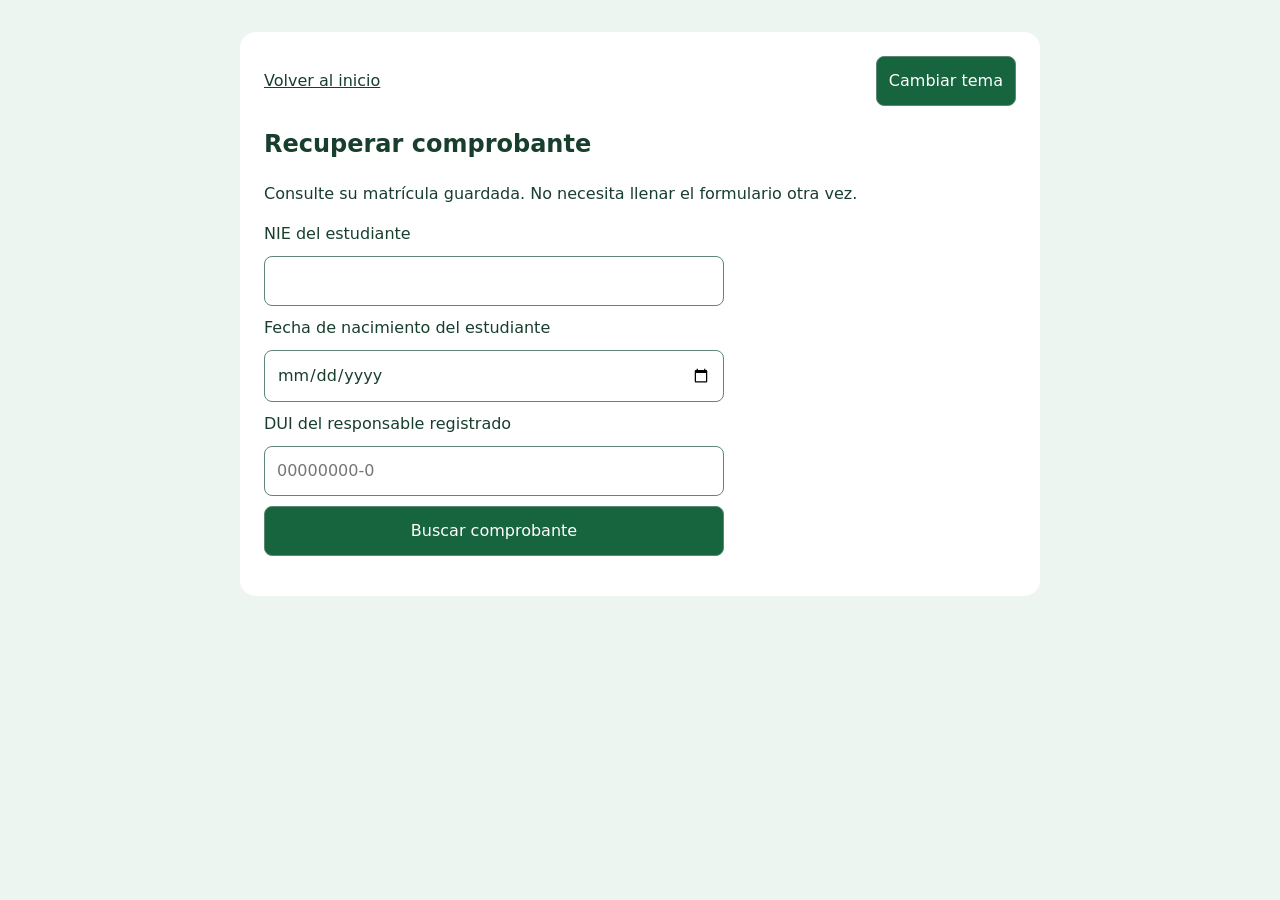
<file: Nuevo_ingreso/recuperar-comprobante.html>
<!doctype html>
<html lang="es">
<head>
  <meta charset="utf-8">
  <meta name="viewport" content="width=device-width, initial-scale=1">
  <meta name="referrer" content="no-referrer">
  <title>Recuperar comprobante · INCO</title>
  <link rel="stylesheet" href="recuperar-comprobante.css">
</head>
<body>
<main>
  <header class="controles"><a href="./index.html">Volver al inicio</a><button id="tema" type="button">Cambiar tema</button></header>
  <section class="controles">
    <h1>Recuperar comprobante</h1>
    <p>Consulte su matrícula guardada. No necesita llenar el formulario otra vez.</p>
    <form id="consulta" autocomplete="off">
      <label for="nie">NIE del estudiante</label>
      <input id="nie" name="nie" inputmode="numeric" pattern="[0-9]{1,12}" maxlength="12" required autocomplete="off">
      <label for="nacimiento">Fecha de nacimiento del estudiante</label>
      <input id="nacimiento" name="nacimiento" type="date" required autocomplete="off">
      <label for="dui">DUI del responsable registrado</label>
      <input id="dui" name="dui" inputmode="numeric" pattern="[0-9]{8}-[0-9]" maxlength="10" placeholder="00000000-0" required autocomplete="off">
      <button id="buscar" type="submit">Buscar comprobante</button>
    </form>
    <p id="estado" role="status" aria-live="polite"></p>
  </section>
  <section id="resultado" hidden>
    <article id="comprobante" tabindex="-1">
      <h2>Comprobante de matrícula</h2>
      <p>Instituto Nacional de Comercio</p>
      <dl id="datos"></dl>
    </article>
    <div class="controles acciones">
      <button type="button" id="pdf">Descargar PDF</button>
      <button type="button" id="imprimir">Imprimir</button>
      <button type="button" id="cerrar">Cerrar comprobante</button>
      <p>También puede tomar una captura de esta pantalla.</p>
    </div>
  </section>
</main>
<script type="module" src="recuperar-comprobante.js"></script>
</body>
</html>
</file>
<file: Nuevo_ingreso/inicio.css>
* {
  margin: 0;
  padding: 0;
  box-sizing: border-box;
  font-family: Arial, Helvetica, sans-serif;
}

:root {
  --azul: #0c2f67;
  --azul-suave: #204b8f;
  --verde: #0f6a3b;
  --verde-claro: #1f8d53;
  --rojo: #c81f25;
  --rojo-claro: #de2b30;
  --dorado: #caa12b;
  --crema: #fffdf7;
  --fondo-1: #eef3ef;
  --fondo-2: #e8efe7;
  --texto: #1f2e27;
  --blanco: #ffffff;
  --sombra: 0 20px 45px rgba(0, 0, 0, 0.12);
  --sombra-boton: 0 10px 22px rgba(0, 0, 0, 0.14);
}

body {
  min-height: 100vh;
  color: var(--texto);
  background:
    radial-gradient(circle at top left, rgba(255,255,255,0.95) 0%, rgba(255,255,255,0) 28%),
    radial-gradient(circle at top right, rgba(202,161,43,0.10) 0%, rgba(202,161,43,0) 30%),
    linear-gradient(135deg, #f7faf7 0%, #eef3ef 35%, #e5ece6 100%);
  position: relative;
  overflow-x: hidden;
}

/* Detalles decorativos del fondo */
body::before,
body::after {
  content: "";
  position: fixed;
  border-radius: 50%;
  z-index: 0;
  filter: blur(2px);
  pointer-events: none;
}

body::before {
  width: 340px;
  height: 340px;
  top: -120px;
  left: -80px;
  background: radial-gradient(circle, rgba(15,106,59,0.12) 0%, rgba(15,106,59,0) 70%);
}

body::after {
  width: 320px;
  height: 320px;
  bottom: -120px;
  right: -70px;
  background: radial-gradient(circle, rgba(12,47,103,0.10) 0%, rgba(12,47,103,0) 72%);
}

/* CONTENEDOR PRINCIPAL */
.pantalla-login {
  min-height: 100vh;
  display: flex;
  justify-content: center;
  align-items: center;
  padding: 36px 16px;
  position: relative;
  z-index: 1;
}

/* TARJETA PRINCIPAL */
.card-login {
  width: 100%;
  max-width: 820px;
  background:
    linear-gradient(180deg, rgba(255,255,255,0.97) 0%, rgba(252,252,248,0.96) 100%);
  border: 1px solid #dce6dc;
  border-radius: 30px;
  box-shadow: var(--sombra);
  padding: 42px 42px 46px;
  text-align: center;
  position: relative;
  overflow: hidden;
  backdrop-filter: blur(5px);
}

/* Franja superior decorativa */
.card-login::before {
  content: "";
  position: absolute;
  inset: 0 0 auto 0;
  height: 10px;
  background: linear-gradient(90deg, var(--verde) 0%, var(--dorado) 50%, var(--rojo) 100%);
}

/* Sombra interna suave */
.card-login::after {
  content: "";
  position: absolute;
  inset: 14px;
  border-radius: 24px;
  border: 1px solid rgba(202,161,43,0.14);
  pointer-events: none;
}

/* LOGO */
.logo-login {
  width: 145px;
  max-width: 100%;
  display: block;
  margin: 0 auto 16px;
  filter: drop-shadow(0 6px 10px rgba(0,0,0,0.10));
}

/* TITULOS */
.titulo-principal {
  font-size: 2.7rem;
  color: var(--azul);
  margin-bottom: 8px;
  line-height: 1.08;
  font-weight: 800;
  letter-spacing: 0.2px;
}

.subtitulo-principal {
  font-size: 1.35rem;
  color: var(--verde);
  margin-bottom: 24px;
  font-weight: 800;
  position: relative;
  display: inline-block;
  padding-bottom: 10px;
}

.subtitulo-principal::after {
  content: "";
  position: absolute;
  left: 50%;
  bottom: 0;
  width: 110px;
  height: 4px;
  background: linear-gradient(90deg, var(--verde), var(--dorado));
  transform: translateX(-50%);
  border-radius: 999px;
}

/* BLOQUE DE BIENVENIDA */
.bloque-bienvenida {
  margin: 12px auto 30px;
  max-width: 700px;
  background: linear-gradient(135deg, #fffefb 0%, #f9f7ef 100%);
  border: 1px solid #eee4bf;
  border-radius: 24px;
  padding: 26px 24px;
  box-shadow: 0 10px 24px rgba(0,0,0,0.06);
}

.bloque-bienvenida h3 {
  font-size: 2.2rem;
  color: var(--rojo);
  margin-bottom: 10px;
  font-weight: 800;
}

.texto-ingreso {
  font-size: 1.12rem;
  color: #2b3c33;
  margin-bottom: 18px;
  font-weight: 600;
}

.texto-institucional {
  max-width: 620px;
  margin: 0 auto 12px;
  font-size: 1rem;
  line-height: 1.75;
  color: #3a4b41;
}

.texto-institucional:last-child {
  margin-bottom: 0;
}

/* BOTONES */
.opciones-ingreso {
  display: flex;
  flex-direction: column;
  gap: 18px;
  margin-top: 10px;
}

.btn-ingreso {
  display: block;
  width: 100%;
  text-decoration: none;
  color: white;
  font-size: 1.18rem;
  font-weight: 800;
  padding: 19px 22px;
  border-radius: 18px;
  box-shadow: var(--sombra-boton);
  transition: transform 0.28s ease, box-shadow 0.28s ease, filter 0.28s ease;
  position: relative;
  overflow: hidden;
  letter-spacing: 0.2px;
  border: none;
  cursor: pointer;
  font-family: inherit;
  text-align: center;
}

/* brillo decorativo en los botones */
.btn-ingreso::before {
  content: "";
  position: absolute;
  top: 0;
  left: -18%;
  width: 36%;
  height: 100%;
  background: linear-gradient(
    90deg,
    rgba(255,255,255,0) 0%,
    rgba(255,255,255,0.22) 50%,
    rgba(255,255,255,0) 100%
  );
  transform: skewX(-22deg);
  transition: left 0.5s ease;
}

.btn-ingreso:hover::before {
  left: 115%;
}

.btn-ingreso:hover {
  transform: translateY(-4px) scale(1.01);
  filter: brightness(1.03);
  box-shadow: 0 16px 28px rgba(0, 0, 0, 0.18);
}

.btn-ingreso:active {
  transform: translateY(-1px) scale(0.995);
}

.btn-ingresar {
  background: linear-gradient(135deg, #0d6a3b 0%, #198a50 45%, #27a260 100%);
}


/* PEQUEÑO BORDE DORADO ABAJO */
.opciones-ingreso::after {
  content: "";
  display: block;
  width: 170px;
  height: 4px;
  margin: 10px auto 0;
  border-radius: 999px;
  background: linear-gradient(90deg, transparent 0%, var(--dorado) 20%, var(--dorado) 80%, transparent 100%);
}

/* RESPONSIVE */
@media (max-width: 900px) {
  .card-login {
    max-width: 760px;
    padding: 34px 26px 38px;
  }

  .titulo-principal {
    font-size: 2.3rem;
  }

  .subtitulo-principal {
    font-size: 1.2rem;
  }

  .bloque-bienvenida {
    padding: 22px 18px;
  }

  .bloque-bienvenida h3 {
    font-size: 1.95rem;
  }
}

@media (max-width: 768px) {
  .pantalla-login {
    padding: 24px 14px;
  }

  .card-login {
    border-radius: 24px;
    padding: 28px 18px 30px;
  }

  .card-login::after {
    inset: 10px;
    border-radius: 18px;
  }

  .logo-login {
    width: 120px;
  }

  .titulo-principal {
    font-size: 2rem;
  }

  .subtitulo-principal {
    font-size: 1.05rem;
    margin-bottom: 20px;
  }

  .bloque-bienvenida h3 {
    font-size: 1.7rem;
  }

  .texto-ingreso {
    font-size: 1rem;
  }

  .texto-institucional {
    font-size: 0.96rem;
    line-height: 1.65;
  }

  .btn-ingreso {
    font-size: 1.05rem;
    padding: 16px 14px;
    border-radius: 16px;
  }
}

@media (max-width: 480px) {
  .card-login {
    padding: 24px 14px 28px;
  }

  .logo-login {
    width: 100px;
    margin-bottom: 14px;
  }

  .titulo-principal {
    font-size: 1.58rem;
  }

  .subtitulo-principal {
    font-size: 0.95rem;
    padding-bottom: 8px;
  }

  .subtitulo-principal::after {
    width: 90px;
    height: 3px;
  }

  .bloque-bienvenida {
    padding: 18px 14px;
    border-radius: 18px;
  }

  .bloque-bienvenida h3 {
    font-size: 1.45rem;
  }

  .texto-ingreso {
    font-size: 0.95rem;
  }

  .texto-institucional {
    font-size: 0.92rem;
    line-height: 1.58;
  }

  .opciones-ingreso {
    gap: 14px;
  }

  .btn-ingreso {
    font-size: 1rem;
    padding: 15px 12px;
  }
}

/* BOTÓN ADMINISTRADOR */

.btn-admin {
  background: linear-gradient(135deg, #2d2d2d, #1a1a1a, #000000);
  color: #ffffff;
  border: 2px solid #ffd700; /* Borde dorado para destacar */
  text-shadow: 0 0 5px rgba(255, 215, 0, 0.5);
}

.btn-admin:hover {
  background: linear-gradient(135deg, #3d3d3d, #2a2a2a, #111111);
  border-color: #ffed4a;
  box-shadow: 0 0 15px rgba(255, 215, 0, 0.3);
}

/* BOTÓN DOCENTE */
.btn-docente {
  background: linear-gradient(
    135deg,
    #c81f25 0%,
    #e85b24 50%,
    #f2b705 100%
  );
  color: #ffffff;
  border: none;
}

.admin-login {
  margin-top: 18px;
  display: flex;
  flex-direction: column;
  gap: 10px;
  text-align: left;
}

.admin-login label {
  font-size: 0.9rem;
  font-weight: 700;
  color: #2b3c33;
}

.admin-login input {
  padding: 10px 12px;
  border-radius: 10px;
  border: 1px solid #cfd8d2;
  font-size: 1rem;
}

.admin-login input:focus {
  outline: none;
  border-color: var(--dorado);
  box-shadow: 0 0 0 3px rgba(202,161,43,0.18);
}

.admin-login input.campo-error {
  border-color: var(--rojo-claro);
  background: #fdeceb;
}

.mensaje-login {
  color: var(--rojo);
  font-weight: 700;
  font-size: 0.92rem;
  min-height: 1.2em;
}

/* ================= MODALES ================= */

.modal-overlay {
  position: fixed;
  inset: 0;
  background: rgba(12, 20, 16, 0.55);
  backdrop-filter: blur(3px);
  display: flex;
  justify-content: center;
  align-items: center;
  padding: 20px;
  z-index: 50;
  animation: fadeIn 0.2s ease;
}

.modal-overlay.oculto {
  display: none;
}

.modal-caja {
  position: relative;
  width: 100%;
  max-width: 420px;
  background: var(--crema);
  border-radius: 22px;
  padding: 32px 28px 28px;
  box-shadow: var(--sombra);
  border: 1px solid #dce6dc;
  animation: slideUp 0.25s ease;
}

.modal-cerrar {
  position: absolute;
  top: 12px;
  right: 14px;
  background: none;
  border: none;
  font-size: 1.6rem;
  line-height: 1;
  color: #6b7a71;
  cursor: pointer;
  padding: 4px 8px;
  border-radius: 8px;
}

.modal-cerrar:hover {
  background: rgba(0,0,0,0.06);
  color: var(--texto);
}

.modal-titulo {
  font-size: 1.5rem;
  color: var(--azul);
  font-weight: 800;
  margin-bottom: 6px;
  text-align: center;
}

.modal-subtitulo {
  font-size: 0.95rem;
  color: #5b6b61;
  text-align: center;
  margin-bottom: 22px;
}

.modal-opciones {
  display: flex;
  flex-direction: column;
  gap: 14px;
}

.btn-tipo-nuevo {
  background: linear-gradient(135deg, #0d6a3b 0%, #198a50 45%, #27a260 100%);
}

.btn-tipo-antiguo {
  background: linear-gradient(135deg, var(--azul) 0%, var(--azul-suave) 100%);
}

@keyframes fadeIn {
  from { opacity: 0; }
  to { opacity: 1; }
}

@keyframes slideUp {
  from { opacity: 0; transform: translateY(16px); }
  to { opacity: 1; transform: translateY(0); }
}

@media (max-width: 480px) {
  .modal-caja {
    padding: 26px 20px 24px;
    border-radius: 18px;
  }
}

/* =========================================
   BOTÓN DOCENTE - INDEPENDIENTE
   ROJO → NARANJA → AMARILLO
   ========================================= */

.btn-docente {
  background: linear-gradient(
    135deg,
    #c81f25 0%,
    #e85b24 50%,
    #f2b705 100%
  ) !important;

  color: #ffffff !important;
  border: none !important;
  text-shadow: 0 1px 3px rgba(0, 0, 0, 0.30);
}

/* Hover */
.btn-docente:hover {
  background: linear-gradient(
    135deg,
    #d9232a 0%,
    #f06a24 50%,
    #ffd21a 100%
  ) !important;

  color: #ffffff !important;
  transform: translateY(-4px) scale(1.01);
  box-shadow: 0 16px 28px rgba(0, 0, 0, 0.18);
}

/* Cuando se presiona */
.btn-docente:active {
  transform: translateY(-1px) scale(0.995);
}

/* Brillo del botón */
.btn-docente::before {
  background: linear-gradient(
    90deg,
    rgba(255,255,255,0) 0%,
    rgba(255,255,255,0.28) 50%,
    rgba(255,255,255,0) 100%
  );
}
/* Bienvenida: tipografía editorial y oferta académica legible. */
.bienvenida-renovada { font-family: 'Segoe UI', Arial, sans-serif; }
.bienvenida-renovada .titulo-principal { font-family: Georgia, 'Times New Roman', serif; font-size: clamp(2rem, 5vw, 3.2rem); font-weight: 700; line-height: 1.12; letter-spacing: -.035em; color: #154d39; text-shadow: none; }
.bienvenida-renovada .subtitulo-principal { font-family: 'Segoe UI', Arial, sans-serif; font-size: clamp(1rem, 2.5vw, 1.2rem); font-weight: 600; line-height: 1.5; letter-spacing: .015em; color: #435b4f; }
.bienvenida-renovada .bloque-bienvenida { text-align: left; background: #f6f9f4; border: 1px solid #d6e3d5; padding: 28px; border-radius: 20px; }
.bienvenida-renovada .bloque-bienvenida h3 { font-family: Georgia, 'Times New Roman', serif; font-size: 1.9rem; line-height: 1.2; font-weight: 700; color: #205a42; letter-spacing: -.025em; margin-bottom: 12px; }
.bienvenida-renovada .texto-institucional { font-family: 'Segoe UI', Arial, sans-serif; font-size: 1rem; line-height: 1.7; color: #46574b; text-align: left; }
.bienvenida-renovada .lista-carreras { list-style: none; padding: 0; margin: 22px 0 0; display: grid; gap: 10px; }
.bienvenida-renovada .lista-carreras li { font-family: 'Segoe UI', Arial, sans-serif; font-size: 1rem; font-weight: 500; line-height: 1.55; color: #234734; background: #fff; border: 1px solid #dbe5d8; border-left: 4px solid #b99a49; border-radius: 4px 12px 12px 4px; padding: 14px 18px; overflow-wrap: anywhere; }
.bienvenida-renovada .btn-ingreso { font-family: 'Segoe UI', Arial, sans-serif; font-weight: 600; letter-spacing: .02em; }
@media(max-width: 520px) {
 .bienvenida-renovada .bloque-bienvenida { padding: 20px 16px; }
 .bienvenida-renovada .lista-carreras li { padding: 12px; font-size: .95rem; }
}

/* Bienvenida sencilla, cercana al diseño original. */
.bienvenida-renovada .titulo-principal { font-family: Arial, Helvetica, sans-serif; font-size: clamp(1.8rem, 4vw, 2.5rem); font-weight: 700; letter-spacing: -.02em; color: #0c2f67; }
.bienvenida-renovada .bloque-bienvenida { background: #fcfcf9; border-color: #e3e6dc; border-radius: 14px; padding: 24px; box-shadow: none; }
.bienvenida-renovada .bloque-bienvenida h3 { font-family: Arial, Helvetica, sans-serif; font-size: 1.6rem; font-weight: 600; letter-spacing: 0; text-align: center; color: #205a42; }
.bienvenida-renovada .texto-institucional { font-family: Arial, Helvetica, sans-serif; font-size: .95rem; line-height: 1.65; }
.bienvenida-renovada .lista-carreras { display: block; list-style: disc; padding-left: 20px; margin-top: 16px; }
.bienvenida-renovada .lista-carreras li { font-family: Arial, Helvetica, sans-serif; font-size: .95rem; font-weight: 400; line-height: 1.6; background: none; border: 0; border-radius: 0; padding: 5px 0 5px 3px; color: #304b3d; }
.bienvenida-renovada .lista-carreras li::marker { color: #2e7652; font-size: .8em; }
@media(max-width:520px) { .bienvenida-renovada .bloque-bienvenida { padding: 20px 16px; } }

/* Fondo suave y tipografía clara para el bloque de bienvenida. */
.bienvenida-renovada .bloque-bienvenida {
  background: linear-gradient(125deg, #e1efe5 0%, #edf3e6 100%);
  border: 1px solid #bed3c2;
  border-top: 3px solid #438563;
  box-shadow: 0 5px 16px rgba(32, 78, 52, .06);
}
.bienvenida-renovada .bloque-bienvenida h3 {
  font-family: 'Trebuchet MS', 'Segoe UI', Arial, sans-serif;
  font-size: 1.7rem;
  font-weight: 700;
  letter-spacing: .015em;
  color: #194e36;
  margin-bottom: 14px;
}
.bienvenida-renovada .texto-institucional,
.bienvenida-renovada .lista-carreras li {
  font-family: 'Trebuchet MS', 'Segoe UI', Arial, sans-serif;
  font-size: 1rem;
  font-weight: 400;
  line-height: 1.7;
  color: #284b39;
}
.bienvenida-renovada .lista-carreras li { padding-top: 6px; padding-bottom: 6px; }
.bienvenida-renovada .lista-carreras li::marker { color: #287249; }
@media (max-width: 520px) {
  .bienvenida-renovada .texto-institucional,
  .bienvenida-renovada .lista-carreras li { font-size: .95rem; }
}

/* Lectura más cómoda: tamaños amplios y jerarquía tipográfica. */
.bienvenida-renovada .titulo-principal {
  font-family: 'Trebuchet MS', 'Segoe UI', Arial, sans-serif;
  font-size: clamp(2rem, 4.5vw, 3rem);
  font-weight: 700;
  line-height: 1.2;
}
.bienvenida-renovada .subtitulo-principal { font-size: 1.25rem; line-height: 1.5; }
.bienvenida-renovada .bloque-bienvenida h3 {
  font-size: 2.1rem;
  line-height: 1.3;
  margin-bottom: 18px;
}
.bienvenida-renovada .texto-institucional { font-size: 1.125rem; line-height: 1.8; }
.bienvenida-renovada .lista-carreras li {
  font-size: 1.125rem;
  font-weight: 600;
  line-height: 1.65;
  padding-top: 9px;
  padding-bottom: 9px;
}
@media (max-width: 520px) {
  .bienvenida-renovada .subtitulo-principal { font-size: 1.1rem; }
  .bienvenida-renovada .bloque-bienvenida h3 { font-size: 1.85rem; }
  .bienvenida-renovada .texto-institucional,
  .bienvenida-renovada .lista-carreras li { font-size: 1.0625rem; }
}
/* Portada institucional: fotografía del campus y escudo transparente. */
.bienvenida-renovada .card-login { max-width: 960px; padding: 0 28px 28px; overflow: hidden; }
.bienvenida-renovada .portada-inco {
  margin: 0 -28px 28px; padding: 34px 24px 40px;
  background: linear-gradient(90deg, rgba(4,35,24,.85), rgba(4,35,24,.58)), url('./img/campus-inicio.png') center 47% / cover;
  border-bottom: 4px solid #caa12b; text-align: center;
}
.bienvenida-renovada .portada-inco .logo-login {
  width: 210px; height: 230px; max-width: 65%; object-fit: contain;
  background: transparent; border: 0; border-radius: 0; padding: 0;
  box-shadow: none; margin: 0 auto 18px;
  filter: drop-shadow(0 0 5px white) drop-shadow(0 3px 16px rgba(255,255,255,.45));
}
.bienvenida-renovada .portada-inco .titulo-principal { color: #fff; margin: 0 0 12px; font-size: clamp(2rem, 5vw, 3rem); }
.bienvenida-renovada .portada-inco .subtitulo-principal { color: #f9e9b4; font-size: clamp(1.1rem, 3vw, 1.5rem); }
.bienvenida-renovada .portada-inco .subtitulo-principal::after { background: #dfc36d; }
.bienvenida-renovada .lista-carreras { list-style: none; padding-left: 0; }
.bienvenida-renovada .lista-carreras li { border-left: 3px solid #ad9038; padding: 8px 0 8px 16px; margin: 12px 0; }
@media (max-width:520px) {
 .bienvenida-renovada .card-login { padding: 0 16px 20px; }
 .bienvenida-renovada .portada-inco { margin: 0 -16px 22px; padding: 26px 16px 30px; }
 .bienvenida-renovada .portada-inco .logo-login { width: 175px; height: 195px; }
}
/* Inicio adaptable: ancho contenido en laptop y encabezado compacto en móvil. */
.bienvenida-renovada .card-login { max-width: 740px; }
.bienvenida-renovada .portada-inco { padding-top: 24px; padding-bottom: 28px; }
.bienvenida-renovada .portada-inco .logo-login { width: 170px; height: 185px; margin-bottom: 12px; }
.bienvenida-renovada .portada-inco .titulo-principal { font-size: clamp(1.65rem, 4vw, 2.4rem); }
.bienvenida-renovada .portada-inco .subtitulo-principal { font-size: clamp(1rem, 2.5vw, 1.25rem); }
@media (max-width: 520px) {
 .bienvenida-renovada .pantalla-login { padding: 16px 12px; }
 .bienvenida-renovada .portada-inco { padding: 22px 16px 24px; }
 .bienvenida-renovada .portada-inco .logo-login { width: 140px; height: 154px; }
 .bienvenida-renovada .bloque-bienvenida { padding: 20px 16px; }
 .bienvenida-renovada .bloque-bienvenida h3 { font-size: 1.6rem; }
 .bienvenida-renovada .texto-institucional,
 .bienvenida-renovada .lista-carreras li { font-size: 1rem; line-height: 1.6; }
}
</file>
<file: style.css>
* {
  margin: 0;
  padding: 0;
  box-sizing: border-box;
  font-family: Arial, Helvetica, sans-serif;
}

:root {
  --azul: #0c2f67;
  --azul-suave: #204b8f;
  --verde: #0f6a3b;
  --verde-claro: #1f8d53;
  --rojo: #c81f25;
  --rojo-claro: #de2b30;
  --dorado: #caa12b;
  --crema: #fffdf7;
  --fondo-1: #eef3ef;
  --fondo-2: #e8efe7;
  --texto: #1f2e27;
  --blanco: #ffffff;
  --sombra: 0 20px 45px rgba(0, 0, 0, 0.12);
  --sombra-boton: 0 10px 22px rgba(0, 0, 0, 0.14);
}

body {
  min-height: 100vh;
  color: var(--texto);
  background:
    radial-gradient(circle at top left, rgba(255,255,255,0.95) 0%, rgba(255,255,255,0) 28%),
    radial-gradient(circle at top right, rgba(202,161,43,0.10) 0%, rgba(202,161,43,0) 30%),
    linear-gradient(135deg, #f7faf7 0%, #eef3ef 35%, #e5ece6 100%);
  position: relative;
  overflow-x: hidden;
}

/* Detalles decorativos del fondo */
body::before,
body::after {
  content: "";
  position: fixed;
  border-radius: 50%;
  z-index: 0;
  filter: blur(2px);
  pointer-events: none;
}

body::before {
  width: 340px;
  height: 340px;
  top: -120px;
  left: -80px;
  background: radial-gradient(circle, rgba(15,106,59,0.12) 0%, rgba(15,106,59,0) 70%);
}

body::after {
  width: 320px;
  height: 320px;
  bottom: -120px;
  right: -70px;
  background: radial-gradient(circle, rgba(12,47,103,0.10) 0%, rgba(12,47,103,0) 72%);
}

/* CONTENEDOR PRINCIPAL */
.pantalla-login {
  min-height: 100vh;
  display: flex;
  justify-content: center;
  align-items: center;
  padding: 36px 16px;
  position: relative;
  z-index: 1;
}

/* TARJETA PRINCIPAL */
.card-login {
  width: 100%;
  max-width: 820px;
  background:
    linear-gradient(180deg, rgba(255,255,255,0.97) 0%, rgba(252,252,248,0.96) 100%);
  border: 1px solid #dce6dc;
  border-radius: 30px;
  box-shadow: var(--sombra);
  padding: 42px 42px 46px;
  text-align: center;
  position: relative;
  overflow: hidden;
  backdrop-filter: blur(5px);
}

/* Franja superior decorativa */
.card-login::before {
  content: "";
  position: absolute;
  inset: 0 0 auto 0;
  height: 10px;
  background: linear-gradient(90deg, var(--verde) 0%, var(--dorado) 50%, var(--rojo) 100%);
}

/* Sombra interna suave */
.card-login::after {
  content: "";
  position: absolute;
  inset: 14px;
  border-radius: 24px;
  border: 1px solid rgba(202,161,43,0.14);
  pointer-events: none;
}

/* LOGO INSTITUCIONAL */
.logo-login {
  width: 500px;
  max-width: 100%;
  height: auto;
  display: block;
  margin: 0 auto 28px;
  filter: drop-shadow(0 6px 10px rgba(0, 0, 0, 0.12));
}

/* TITULOS */
.titulo-principal {
  font-size: 2.7rem;
  color: var(--azul);
  margin-bottom: 8px;
  line-height: 1.08;
  font-weight: 800;
  letter-spacing: 0.2px;
}

.subtitulo-principal {
  font-size: 1.35rem;
  color: var(--verde);
  margin-bottom: 24px;
  font-weight: 800;
  position: relative;
  display: inline-block;
  padding-bottom: 10px;
}

.subtitulo-principal::after {
  content: "";
  position: absolute;
  left: 50%;
  bottom: 0;
  width: 110px;
  height: 4px;
  background: linear-gradient(90deg, var(--verde), var(--dorado));
  transform: translateX(-50%);
  border-radius: 999px;
}

/* BLOQUE DE BIENVENIDA */
.bloque-bienvenida {
  margin: 12px auto 30px;
  max-width: 700px;
  background: linear-gradient(135deg, #fffefb 0%, #f9f7ef 100%);
  border: 1px solid #eee4bf;
  border-radius: 24px;
  padding: 26px 24px;
  box-shadow: 0 10px 24px rgba(0,0,0,0.06);
}

.bloque-bienvenida h3 {
  font-size: 2.2rem;
  color: var(--rojo);
  margin-bottom: 10px;
  font-weight: 800;
}

.texto-ingreso {
  font-size: 1.12rem;
  color: #2b3c33;
  margin-bottom: 18px;
  font-weight: 600;
}

.texto-institucional {
  max-width: 620px;
  margin: 0 auto 12px;
  font-size: 1rem;
  line-height: 1.75;
  color: #3a4b41;
}

.texto-institucional:last-child {
  margin-bottom: 0;
}

/* BOTONES */
.opciones-ingreso {
  display: flex;
  flex-direction: column;
  gap: 18px;
  margin-top: 10px;
}

.btn-ingreso {
  display: block;
  width: 100%;
  text-decoration: none;
  color: white;
  font-size: 1.18rem;
  font-weight: 800;
  padding: 19px 22px;
  border-radius: 18px;
  box-shadow: var(--sombra-boton);
  transition: transform 0.28s ease, box-shadow 0.28s ease, filter 0.28s ease;
  position: relative;
  overflow: hidden;
  letter-spacing: 0.2px;
  border: none;
  cursor: pointer;
  font-family: inherit;
  text-align: center;
}

/* brillo decorativo en los botones */
.btn-ingreso::before {
  content: "";
  position: absolute;
  top: 0;
  left: -18%;
  width: 36%;
  height: 100%;
  background: linear-gradient(
    90deg,
    rgba(255,255,255,0) 0%,
    rgba(255,255,255,0.22) 50%,
    rgba(255,255,255,0) 100%
  );
  transform: skewX(-22deg);
  transition: left 0.5s ease;
}

.btn-ingreso:hover::before {
  left: 115%;
}

.btn-ingreso:hover {
  transform: translateY(-4px) scale(1.01);
  filter: brightness(1.03);
  box-shadow: 0 16px 28px rgba(0, 0, 0, 0.18);
}

.btn-ingreso:active {
  transform: translateY(-1px) scale(0.995);
}

.btn-ingresar {
  background: linear-gradient(135deg, #0d6a3b 0%, #198a50 45%, #27a260 100%);
}


/* PEQUEÑO BORDE DORADO ABAJO */
.opciones-ingreso::after {
  content: "";
  display: block;
  width: 170px;
  height: 4px;
  margin: 10px auto 0;
  border-radius: 999px;
  background: linear-gradient(90deg, transparent 0%, var(--dorado) 20%, var(--dorado) 80%, transparent 100%);
}

/* RESPONSIVE */
@media (max-width: 900px) {
  .card-login {
    max-width: 760px;
    padding: 34px 26px 38px;
  }

  .titulo-principal {
    font-size: 2.3rem;
  }

  .subtitulo-principal {
    font-size: 1.2rem;
  }

  .bloque-bienvenida {
    padding: 22px 18px;
  }

  .bloque-bienvenida h3 {
    font-size: 1.95rem;
  }
}

@media (max-width: 768px) {
.logo-login {
  width: 380px;
  max-width: 100%;
  height: auto;
  margin: 0 auto 22px;
}

  .card-login {
    border-radius: 24px;
    padding: 28px 18px 30px;
  }

  .card-login::after {
    inset: 10px;
    border-radius: 18px;
  }

  .logo-login {
    width: 120px;
  }

  .titulo-principal {
    font-size: 2rem;
  }

  .subtitulo-principal {
    font-size: 1.05rem;
    margin-bottom: 20px;
  }

  .bloque-bienvenida h3 {
    font-size: 1.7rem;
  }

  .texto-ingreso {
    font-size: 1rem;
  }

  .texto-institucional {
    font-size: 0.96rem;
    line-height: 1.65;
  }

  .btn-ingreso {
    font-size: 1.05rem;
    padding: 16px 14px;
    border-radius: 16px;
  }
}

@media (max-width: 480px) {
  .card-login {
    padding: 24px 14px 28px;
  }

.logo-login {
  width: 300px;
  max-width: 100%;
  height: auto;
  margin: 0 auto 18px;
}

  .titulo-principal {
    font-size: 1.58rem;
  }

  .subtitulo-principal {
    font-size: 0.95rem;
    padding-bottom: 8px;
  }

  .subtitulo-principal::after {
    width: 90px;
    height: 3px;
  }

  .bloque-bienvenida {
    padding: 18px 14px;
    border-radius: 18px;
  }

  .bloque-bienvenida h3 {
    font-size: 1.45rem;
  }

  .texto-ingreso {
    font-size: 0.95rem;
  }

  .texto-institucional {
    font-size: 0.92rem;
    line-height: 1.58;
  }

  .opciones-ingreso {
    gap: 14px;
  }

  .btn-ingreso {
    font-size: 1rem;
    padding: 15px 12px;
  }
}

/* BOTÓN ADMINISTRADOR */

.btn-admin {
  background: linear-gradient(135deg, #2d2d2d, #1a1a1a, #000000);
  color: #ffffff;
  border: 2px solid #ffd700; /* Borde dorado para destacar */
  text-shadow: 0 0 5px rgba(255, 215, 0, 0.5);
}

.btn-admin:hover {
  background: linear-gradient(135deg, #3d3d3d, #2a2a2a, #111111);
  border-color: #ffed4a;
  box-shadow: 0 0 15px rgba(255, 215, 0, 0.3);
}

/* BOTÓN DOCENTE */
.btn-docente {
  background: linear-gradient(
    135deg,
    #c81f25 0%,
    #e85b24 50%,
    #f2b705 100%
  );
  color: #ffffff;
  border: none;
}

.admin-login {
  margin-top: 18px;
  display: flex;
  flex-direction: column;
  gap: 10px;
  text-align: left;
}

.admin-login[hidden] { display: none; }
.campo-contrasena { display: flex; align-items: stretch; gap: 6px; }
.campo-contrasena input { flex: 1; min-width: 0; width: 100%; }
.campo-contrasena button, #otro-correo {
  padding: 10px; min-height: 44px; border: 1px solid #a7b6ad;
  border-radius: 10px; background: #fff; color: #194e36; cursor: pointer;
  font: inherit;
}
.ayuda-acceso { display: inline-block; padding: 12px 0; color: #194e36; text-decoration: underline; }
.admin-login button:disabled { opacity: .65; cursor: wait; }
.campo-contrasena button:focus-visible, .ayuda-acceso:focus-visible, #otro-correo:focus-visible {
  outline: 3px solid #a87900; outline-offset: 3px;
}

.admin-login label {
  font-size: 0.9rem;
  font-weight: 700;
  color: #2b3c33;
}

.admin-login input {
  padding: 10px 12px;
  border-radius: 10px;
  border: 1px solid #cfd8d2;
  font-size: 1rem;
}

.admin-login input:focus {
  outline: none;
  border-color: var(--dorado);
  box-shadow: 0 0 0 3px rgba(202,161,43,0.18);
}

.admin-login input.campo-error {
  border-color: var(--rojo-claro);
  background: #fdeceb;
}

.mensaje-login {
  color: var(--rojo);
  font-weight: 700;
  font-size: 0.92rem;
  min-height: 1.2em;
}

/* ================= MODALES ================= */

.modal-overlay {
  position: fixed;
  inset: 0;
  background: rgba(12, 20, 16, 0.55);
  backdrop-filter: blur(3px);
  display: flex;
  justify-content: center;
  align-items: center;
  padding: 20px;
  z-index: 50;
  animation: fadeIn 0.2s ease;
}

.modal-overlay.oculto {
  display: none;
}

.modal-caja {
  position: relative;
  width: 100%;
  max-width: 420px;
  background: var(--crema);
  border-radius: 22px;
  padding: 32px 28px 28px;
  box-shadow: var(--sombra);
  border: 1px solid #dce6dc;
  animation: slideUp 0.25s ease;
}

.modal-cerrar {
  position: absolute;
  top: 12px;
  right: 14px;
  background: none;
  border: none;
  font-size: 1.6rem;
  line-height: 1;
  color: #6b7a71;
  cursor: pointer;
  padding: 4px 8px;
  border-radius: 8px;
}

.modal-cerrar:hover {
  background: rgba(0,0,0,0.06);
  color: var(--texto);
}

.modal-titulo {
  font-size: 1.5rem;
  color: var(--azul);
  font-weight: 800;
  margin-bottom: 6px;
  text-align: center;
}

.modal-subtitulo {
  font-size: 0.95rem;
  color: #5b6b61;
  text-align: center;
  margin-bottom: 22px;
}

.modal-opciones {
  display: flex;
  flex-direction: column;
  gap: 14px;
}

.btn-tipo-nuevo {
  background: linear-gradient(135deg, #0d6a3b 0%, #198a50 45%, #27a260 100%);
}

.btn-tipo-antiguo {
  background: linear-gradient(135deg, var(--azul) 0%, var(--azul-suave) 100%);
}

@keyframes fadeIn {
  from { opacity: 0; }
  to { opacity: 1; }
}

@keyframes slideUp {
  from { opacity: 0; transform: translateY(16px); }
  to { opacity: 1; transform: translateY(0); }
}

@media (max-width: 480px) {
  .modal-caja {
    padding: 26px 20px 24px;
    border-radius: 18px;
  }
}

/* =========================================
   BOTÓN DOCENTE - INDEPENDIENTE
   ROJO → NARANJA → AMARILLO
   ========================================= */

.btn-docente {
  background: linear-gradient(
    135deg,
    #c81f25 0%,
    #e85b24 50%,
    #f2b705 100%
  ) !important;

  color: #ffffff !important;
  border: none !important;
  text-shadow: 0 1px 3px rgba(0, 0, 0, 0.30);
}

/* Hover */
.btn-docente:hover {
  background: linear-gradient(
    135deg,
    #d9232a 0%,
    #f06a24 50%,
    #ffd21a 100%
  ) !important;

  color: #ffffff !important;
  transform: translateY(-4px) scale(1.01);
  box-shadow: 0 16px 28px rgba(0, 0, 0, 0.18);
}

/* Cuando se presiona */
.btn-docente:active {
  transform: translateY(-1px) scale(0.995);
}

/* Brillo del botón */
.btn-docente::before {
  background: linear-gradient(
    90deg,
    rgba(255,255,255,0) 0%,
    rgba(255,255,255,0.28) 50%,
    rgba(255,255,255,0) 100%
  );
}
</file>
<file: Coordinador/coordinador.css>
:root { --verde: #0f6a3b; --verde-oscuro: #0b4f2c; --dorado: #caa12b; --crema: #fffdf7; }
.consulta-matriculas { max-width: 1000px; margin: 24px auto; padding: 24px; background: white; border-radius: 10px; font-family: Arial, sans-serif; }
.consulta-matriculas h2 { color: var(--verde-oscuro); margin-bottom: 12px; }
.consulta-matriculas form { margin-top: 18px; }
.controles-consulta { display: flex; gap: 12px; margin-top: 8px; flex-wrap: wrap; }
.controles-consulta input { width: 280px; max-width: 100%; height: auto; border: 1px solid #888; padding: 12px; border-radius: 6px; }
.controles-consulta button { background: var(--verde); color: white; }
.controles-consulta button:disabled { opacity: .6; cursor: wait; }
#estadoConsulta { margin: 16px 0; }
#fichaConsulta { border-top: 2px solid var(--dorado); padding-top: 16px; overflow-x: auto; }
#fichaConsulta .ficha-oficial { min-width: 780px; font-family: Arial, sans-serif; }
#fichaConsulta .fo-titulo p { text-align: center; }
#fichaConsulta dl { display: grid; grid-template-columns: repeat(auto-fit, minmax(220px, 1fr)); gap: 16px; }
#fichaConsulta dt { font-weight: bold; color: var(--verde-oscuro); margin-bottom: 5px; }
#fichaConsulta dd { margin: 0; white-space: pre-wrap; overflow-wrap: anywhere; }
.foto-consulta { width: 110px; height: 140px; object-fit: cover; border-radius: 6px; }
* { box-sizing: border-box; }
body { margin: 0; background: #edf1ed; color: #111; font-family: "Times New Roman", Times, serif; }
.barra { min-height: 80px; padding: 10px 24px; background: linear-gradient(135deg, var(--verde-oscuro), var(--verde)); color: #fff; display: flex; align-items: center; justify-content: center; gap: 18px; font-family: Arial, sans-serif; border-bottom: 4px solid var(--dorado); position: relative; }
.barra > div:first-child { text-align: center; } .barra strong, .barra span { display: block; } .barra strong { font-size: 1.35rem; } .barra span { margin-top: 5px; font-size: 1rem; opacity: .95; }
.barra .identificador-panel { position: absolute; left: 24px; margin: 0; padding: 9px 14px; border: 2px solid var(--dorado); border-radius: 999px; background: var(--crema); color: var(--verde-oscuro); font-size: 1rem; font-weight: 700; }
.acciones { display: flex; gap: 10px; position: absolute; right: 24px; } button { border: 0; border-radius: 7px; padding: 10px 15px; font-weight: 700; cursor: pointer; }
.btn-imprimir { color: #fff; background: linear-gradient(135deg, #caa12b, #a87c12); } .btn-salir { color: var(--verde-oscuro); background: var(--crema); }
.vista-acta { padding: 22px; overflow: auto; }
.hoja-carta { width: 8.5in; min-height: 11in; margin: 0 auto; padding: .42in .47in; background: #fff; box-shadow: 0 3px 20px rgba(0,0,0,.18); font-size: 10.5pt; line-height: 1.1; }
.encabezado-acta { display: flex; justify-content: center; align-items: center; gap: 38px; margin-bottom: 16px; text-align: center; font-family: Arial, Helvetica, sans-serif; }
.encabezado-acta img { width: 76px; max-height: 92px; object-fit: contain; } h1 { font-size: 18pt; margin: 0 0 14px; } h2 { font-size: 14pt; margin: 0; } p { margin: 6px 0; text-align: justify; } .motivos { text-align: center; font-weight: bold; white-space: nowrap; }
input { width: 52px; height: 16px; padding: 0 2px; border: 0; border-bottom: 1px solid #111; border-radius: 0; background: transparent; font: inherit; vertical-align: baseline; } input:focus { outline: 1px solid var(--dorado); background: #fffde6; }
.anio { width: 20px; } .linea-corta { width: 45px; } .linea-media { width: 105px; } .linea-larga { width: 180px; }
ol { margin: 5px 0 0 21px; padding: 0; } li { padding-left: 4px; margin: 2px 0; text-align: justify; } .cierre { margin: 16px 7px 0; font-weight: bold; }
.firmas-coordinacion { display: flex; justify-content: space-between; margin: 88px 0 0; font-weight: bold; } .firmas-coordinacion div { width: 35%; }
.firmas-finales { display: flex; justify-content: space-between; margin: 88px 0 0; } .firmas-finales div { width: 36%; } .firmas-finales div:last-child { text-align: left; } .firma { width: 190px; }
@page { size: letter; margin: 0; }
@media print { body { background: #fff; } .no-imprimir { display: none !important; } .vista-acta { padding: 0; overflow: visible; } .hoja-carta { width: 8.5in; min-height: 11in; padding: .42in .47in; box-shadow: none; margin: 0; } input:focus { outline: none; background: transparent; } }
@media (max-width: 760px) { .barra { padding: 12px; align-items: center; flex-direction: column; } .barra .identificador-panel, .acciones { position: static; } .vista-acta { padding: 10px; } .hoja-carta { transform-origin: top left; } }
</file>
<file: ficha-oficial.css>
/* Ficha oficial: papel carta, tipografía y medidas independientes del panel. */
@page { size: letter portrait; margin: 8mm; }
.fo-carta, .fo-carta * { box-sizing: border-box; }
.ficha-oficial.fo-carta { width: 199.9mm; max-width: 100%; margin: 0 auto; padding: 0; background: #fff; color: #202923; font-family: Arial, Helvetica, sans-serif; font-size: 9pt; line-height: 1.24; }
.fo-carta p { font: inherit; margin: 0; }
.fo-carta .fo-encabezado { display: grid; grid-template-columns: 22mm 1fr 26mm; gap: 3mm; align-items: center; min-height: 31mm; text-align: center; margin-bottom: 2mm; }
.fo-carta .fo-escudo { width: 21mm; height: 25mm; object-fit: contain; }
.fo-carta .fo-encabezado h1 { font-size: 12pt; line-height: 1.15; margin: 2mm 0; color: #254f3c; }
.fo-carta .fo-encabezado strong { font-size: 10pt; }
.fo-carta .fo-retrato { border: 1px solid #617268; width: 25mm; height: 35mm; display: flex; align-items: center; justify-content: center; font-size: 9pt; }
.fo-carta .fo-retrato img { width: 100%; height: 100%; object-fit: cover; }
.fo-carta .fo-metadatos { display: flex; justify-content: space-between; align-items: center; gap: 8mm; margin-bottom: 4mm; min-height: 8mm; }
.fo-carta .fo-metadatos > div { border: 1px solid #607266; padding: 2mm; }
.fo-carta .fo-metadatos b { padding: 0 2mm; }
.fo-carta .fo-ficha-numero { min-width: 39mm; text-align: center; }
.fo-carta .fo-marco { border: 1px solid #607266; }
.fo-carta .fo-banda { margin: 0; padding: 1mm 1.6mm; font: bold 9pt Arial, sans-serif; color: #fff; background: #426653; border-top: 1px solid #607266; border-bottom: 1px solid #607266; print-color-adjust: exact; -webkit-print-color-adjust: exact; }
.fo-carta .fo-banda:first-child { border-top: 0; }
.fo-carta .fo-renglon { display: flex; flex-wrap: wrap; align-items: baseline; gap: .7mm 3mm; padding: .4mm 1.8mm; }
.fo-carta .fo-campo { display: inline; overflow-wrap: anywhere; }
.fo-carta .fo-campo b { font-weight: 600; border-bottom: .2mm solid #9ba89f; padding: 0 .6mm; }
.fo-carta .fo-nombres { display: grid; grid-template-columns: repeat(4,1fr); padding: 1mm 1.8mm; gap: 3mm; }
.fo-carta .fo-nombres div { text-align: center; }
.fo-carta .fo-nombres b { display: block; min-height: 5mm; border-bottom: 1px solid #8c9c91; font-size: 10pt; overflow-wrap: anywhere; }
.fo-carta .fo-nombres span { font-size: 8pt; }
.fo-carta .fo-nota { padding: .5mm 1.8mm 1mm; font-size: 8pt; }
.fo-carta .fo-padres { display: grid; grid-template-columns: 1fr 1fr; }
.fo-carta .fo-progenitor { padding: 1mm; min-width: 0; }
.fo-carta .fo-progenitor + .fo-progenitor { border-left: 1px solid #607266; }
.fo-carta .fo-nombre-padre { display: block; min-height: 4mm; text-align: center; text-decoration: underline; }
.fo-carta .fo-parentesco { text-align: center; font-size: 8pt; }
.fo-carta .fo-progenitor .fo-renglon { padding: .4mm; }
.fo-carta .fo-compromisos-nuevos { margin: 1.5mm 2mm 2mm 7mm; padding-left: 2mm; font-size: 8.3pt; line-height: 1.3; }
.fo-carta .fo-compromisos-nuevos li { padding: .35mm 0; }
.fo-carta .fo-firmas-nuevas { display: grid; grid-template-columns: repeat(3,1fr); gap: 7mm; padding: 7mm 2mm 2mm; }
.fo-carta .fo-firma { font-size: 7.5pt; text-align: center; min-width: 0; }
.fo-carta .fo-linea-firma { width: 100%; margin: 0; border: 0; border-bottom: 1px solid #526257; text-align: left; }
.fo-carta .fo-nombre-firma { display: block; width: auto; min-height: 4mm; margin: 1mm 0; font-size: 7.5pt; overflow-wrap: anywhere; }
@media print { html,body { margin: 0; padding: 0; background: white; } .ficha-oficial.fo-carta { width: 100%; max-width: 100%; } .fo-carta .fo-encabezado,.fo-carta .fo-renglon,.fo-carta .fo-padres,.fo-carta .fo-firmas-nuevas { break-inside: avoid; } .fo-carta .fo-banda { break-after: avoid; } }
</file>
<file: Coordinador/acta-autollenado.css>
/* Campos editables del acta de compromiso. */
#actaCondicionamiento { font-family: Arial, Helvetica, sans-serif; font-size: 12pt; line-height: 1.15; }
#actaCondicionamiento input { font: inherit; text-align: center; max-width: 100%; height: auto; min-height: 1.2em; }
#actaCondicionamiento input.auto-llenado { color: #000; font-weight: 700; }
#actaCondicionamiento input[readonly] { cursor: default; }
#actaCondicionamiento [hidden] { display: none !important; }
#actaCondicionamiento .firmas-coordinacion { display: block; margin-top: 35px; text-align: center; break-inside: avoid; }
#actaCondicionamiento .firmas-coordinacion > div { width: 100%; }
#actaCondicionamiento .firmas-coordinacion input { width: 360px; margin-bottom: 12px; }
#actaCondicionamiento .firmas-finales { margin-top: 35px; gap: 30px; break-inside: avoid; }
#actaCondicionamiento .firmas-finales > div { width: 48%; text-align: center; }
#actaCondicionamiento .firmas-finales input { width: 100%; margin-top: 18px; }
.valor-impreso { display: none; }
.barra { flex-wrap: wrap; }
.barra .acciones, .barra .identificador-panel { position: static; }
.barra .acciones { flex-wrap: wrap; justify-content: center; }
@page { size: letter portrait; margin: 10mm 12mm; }
@media print {
  html, body { margin: 0; padding: 0; background: white; }
  .no-imprimir { display: none !important; }
  .vista-acta { margin: 0; padding: 0; overflow: visible; }
  #actaCondicionamiento.hoja-carta { width: 100%; min-height: 0; margin: 0; padding: 0; box-shadow: none; font: 11pt/1.28 Arial, sans-serif; }
  #actaCondicionamiento input { display: none !important; }
  #actaCondicionamiento .valor-impreso { display: inline; border-bottom: 1px solid black; padding: 0 3px; overflow-wrap: anywhere; white-space: pre-wrap; color: black; }
  #actaCondicionamiento .encabezado-acta { margin-bottom: 12px; gap: 22px; }
  #actaCondicionamiento .encabezado-acta img { height: 70px; width: auto; }
  #actaCondicionamiento h1 { font-size: 17pt; margin-bottom: 8px; }
  #actaCondicionamiento h2 { font-size: 14pt; }
  #actaCondicionamiento li { margin: 4px 0; break-inside: avoid; }
  #actaCondicionamiento .cierre { margin: 18px 0 0; }
  #actaCondicionamiento .firmas-coordinacion { margin-top: 32px; }
  #actaCondicionamiento .firmas-finales { margin-top: 28px; }
  #actaCondicionamiento .firmas-coordinacion .valor-impreso,
  #actaCondicionamiento .firmas-finales .valor-impreso { display: block; margin: 14px auto 5px; width: 100%; text-align: center; }
}

/* Edición por fragmentos sin alterar campos ni estructura. */
#actaCondicionamiento .firmas-coordinacion { max-width: 440px; margin-left: auto; margin-right: auto; }
#actaCondicionamiento .firmas-finales { justify-content: center; gap: 50px; margin-left: 20px; margin-right: 20px; }
#fichaConsulta .fo-firmas > div { text-align: center; }
@media print {
  #actaCondicionamiento.hoja-carta { min-height: 254mm; display: flex; flex-direction: column; }
  #actaCondicionamiento .firmas-coordinacion { margin-top: auto; padding-top: 14px; width: 75%; }
  #actaCondicionamiento .firmas-finales { margin-bottom: 14px; }
  #actaCondicionamiento [data-texto-acta] { outline: none; background: transparent; overflow-wrap: anywhere; }
}
#actaCondicionamiento [data-texto-acta] { white-space: normal; }



/* Datos del acta legibles tanto en pantalla como en papel. */
#actaCondicionamiento input { color: #000; font-weight: 700; }
#actaCondicionamiento .valor-impreso { color: #000; font-weight: 700; }
@media print {
  #actaCondicionamiento .encabezado-acta { break-inside: avoid; overflow: visible; flex-shrink: 0; }
  #actaCondicionamiento .encabezado-acta img { width: 20mm; height: 22mm; max-height: none; object-fit: contain; flex-shrink: 0; display: block; }
}
</file>
<file: Docente/docente.css>
* {
  margin: 0;
  padding: 0;
  box-sizing: border-box;
  font-family: Arial, Helvetica, sans-serif;
}

:root {
  --verde-oscuro: #0f5c3b;
  --verde-medio: #2fae5b;
  --verde-brillo: #4fd47a;
  --amarillo-suave: #f6efc9;
  --amarillo-vivo: #f2c433;
  --rojo-acento: #e2574c;
  --rojo-suave: #f7d9d6;
  --crema: #fffdf6;
  --borde-suave: #d7dcbf;
  --texto: #17321f;
  --blanco: #ffffff;
}

body {
  background: #f6f8f4;
  color: var(--texto);
}

/* ===== LAYOUT GENERAL ===== */
.admin-layout {
  display: flex;
  min-height: 100vh;
}

/* ===== SIDEBAR (degradado verde -> amarillo -> rojo con brillo diagonal) ===== */
.sidebar {
  position: relative;
  overflow: hidden;
  width: 280px;
  background: linear-gradient(160deg,
    #0f7a45 0%,
    #3ea55b 26%,
    #8dad44 52%,
    #d9b23a 74%,
    #e2574c 100%);
  color: white;
  padding: 28px 18px;
  display: flex;
  flex-direction: column;
  justify-content: space-between;
  box-shadow: 4px 0 24px rgba(0,0,0,0.18);
}

/* brillo diagonal tipo "glossy" */
.sidebar::before {
  content: "";
  position: absolute;
  inset: 0;
  background: linear-gradient(115deg,
    transparent 35%,
    rgba(255,255,255,0.28) 48%,
    rgba(255,255,255,0.06) 56%,
    transparent 68%);
  pointer-events: none;
}

.sidebar-top {
  position: relative;
  z-index: 1;
  display: flex;
  flex-direction: column;
  align-items: center;
}

.logo-admin {
  width: 120px;
  max-width: 100%;
  margin-bottom: 18px;
  filter: drop-shadow(0 4px 10px rgba(0,0,0,0.2));
}

.sidebar h2 {
  font-size: 1.8rem;
  text-align: center;
  line-height: 1.2;
  margin-bottom: 6px;
  text-shadow: 0 2px 6px rgba(0,0,0,0.15);
}

.sidebar p {
  font-size: 1rem;
  text-align: center;
  opacity: 0.95;
  margin-bottom: 30px;
}

.menu {
  display: flex;
  flex-direction: column;
  gap: 12px;
  margin-top: 10px;
  position: relative;
  z-index: 1;
}

.menu a {
  text-decoration: none;
  color: #13351f;
  background: rgba(255, 255, 255, 0.22);
  border: 1px solid rgba(255,255,255,0.3);
  padding: 14px 16px;
  border-radius: 14px;
  font-weight: bold;
  transition: 0.3s;
  backdrop-filter: blur(3px);
}

.menu a:hover,
.menu a.activo {
  background: rgba(255,255,255,0.94);
  color: var(--verde-oscuro);
  transform: translateX(4px);
  box-shadow: 0 6px 16px rgba(0,0,0,0.15);
}

.btn-salir {
  position: relative;
  z-index: 1;
  margin-top: 30px;
  text-decoration: none;
  background: rgba(255,255,255,0.22);
  color: #13351f;
  padding: 14px 16px;
  border-radius: 14px;
  font-weight: bold;
  text-align: center;
  border: 1px solid rgba(255,255,255,0.3);
  transition: 0.3s;
}

.btn-salir:hover {
  background: rgba(255,255,255,0.95);
  color: #8d1f1f;
}

/* ===== CONTENIDO ===== */
.admin-main {
  flex: 1;
  padding: 24px;
}

/* ===== CABECERA ===== */
.admin-header {
  position: relative;
  background: linear-gradient(135deg, #eef8ef 0%, #f7f0c9 65%, #fbe4d8 100%);
  border-radius: 22px;
  padding: 28px;
  box-shadow: 0 8px 20px rgba(0,0,0,0.05);
  margin-bottom: 22px;
  border: 1px solid #e5dbab;
  overflow: hidden;
}

.admin-header::before {
  content: "";
  position: absolute;
  inset: 0;
  background: linear-gradient(120deg, transparent 40%, rgba(255,255,255,0.5) 50%, transparent 60%);
  pointer-events: none;
}

.admin-header h1 {
  position: relative;
  font-size: 2rem;
  color: var(--verde-oscuro);
  margin-bottom: 6px;
}

.admin-header p {
  position: relative;
  font-size: 1rem;
  color: #56725e;
}

.admin-header .identificador-docente {
  position: absolute;
  top: 28px;
  right: 28px;
  z-index: 1;
  margin: 0;
  padding: 11px 17px;
  border-radius: 999px;
  background: #fffdf7;
  border: 2px solid var(--verde-medio);
  color: var(--verde-oscuro);
  font-size: 1.12rem;
  font-weight: 700;
}

/* ===== TARJETA DE BÚSQUEDA ===== */
.card-busqueda {
  position: relative;
  background: linear-gradient(135deg, #eef8ef 0%, #f7f0c9 65%, #fbe4d8 100%);
  border: 1px solid #e5dbab;
  border-radius: 22px;
  padding: 28px;
  box-shadow: 0 8px 20px rgba(0,0,0,0.05);
  margin-bottom: 24px;
  overflow: hidden;
}

.card-busqueda::before {
  content: "";
  position: absolute;
  inset: 0;
  background: linear-gradient(120deg, transparent 40%, rgba(255,255,255,0.5) 50%, transparent 60%);
  pointer-events: none;
}

.card-busqueda h2 {
  position: relative;
  font-size: 1.7rem;
  color: var(--verde-oscuro);
  margin-bottom: 10px;
}

.card-busqueda p {
  position: relative;
  margin-bottom: 18px;
  color: #3b5b45;
  font-size: 1rem;
}

.busqueda-box {
  position: relative;
  display: grid;
  grid-template-columns: 1fr 180px;
  gap: 14px;
}

.busqueda-box input {
  width: 100%;
  border: 2px solid #d5ddc8;
  border-radius: 16px;
  padding: 16px 18px;
  font-size: 1rem;
  background: linear-gradient(135deg, #fffef9 0%, #f4f7ef 100%);
  outline: none;
}

.busqueda-box input:focus {
  border-color: var(--verde-medio);
  box-shadow: 0 0 0 4px rgba(47, 174, 91, 0.15);
}

.busqueda-box button {
  border: none;
  border-radius: 16px;
  background: linear-gradient(135deg, var(--verde-brillo), var(--verde-medio));
  color: white;
  font-size: 1rem;
  font-weight: bold;
  cursor: pointer;
  transition: 0.3s;
}

.busqueda-box button:hover {
  transform: translateY(-2px);
  box-shadow: 0 8px 18px rgba(47, 174, 91, 0.3);
}

/* ===== ACCIONES SOBRE EL DOCUMENTO ===== */
.acciones-documento {
  display: flex;
  gap: 12px;
  flex-wrap: wrap;
  margin-bottom: 18px;
}

.acciones-documento button {
  border: none;
  border-radius: 14px;
  padding: 12px 18px;
  font-size: 0.95rem;
  font-weight: bold;
  cursor: pointer;
  color: white;
  transition: 0.25s;
}

.btn-imprimir {
  background: linear-gradient(135deg, #3d8f53, var(--verde-oscuro));
}

.btn-descargar {
  background: linear-gradient(135deg, var(--amarillo-vivo), #d69a1f);
  color: #3a2c05;
}

.btn-documentos {
  background: linear-gradient(135deg, var(--rojo-acento), #b8362c);
}

.acciones-documento button:hover {
  transform: translateY(-2px);
  filter: brightness(1.06);
  box-shadow: 0 8px 18px rgba(0,0,0,0.18);
}

/* ===== PANEL DE RESULTADO ===== */
.card-resultado {
  background: white;
  padding: 2rem;
  border-radius: 20px;
  box-shadow: 0 10px 28px rgba(0,0,0,0.08);
  border: 1px solid #edf0e7;
  margin-bottom: 20px;
}

.card-resultado h3 {
  color: #1a3a2b;
  font-size: 1.4rem;
  margin-bottom: 1.5rem;
  padding-bottom: 0.6rem;
  border-bottom: 3px solid transparent;
  border-image: linear-gradient(90deg, var(--verde-medio), var(--amarillo-vivo), var(--rojo-acento)) 1;
}

.card-resultado h4 {
  color: #1a3a2b;
  font-size: 1.1rem;
  margin: 1.5rem 0 1rem 0;
}

.grid-2 {
  display: grid;
  grid-template-columns: 1fr 1fr;
  gap: 1rem;
}

.campo {
  display: flex;
  flex-direction: column;
  gap: 0.3rem;
}

.campo-full {
  grid-column: 1 / -1;
}

.campo label {
  font-weight: 600;
  font-size: 0.8rem;
  color: #4a5a6a;
  text-transform: uppercase;
  letter-spacing: 0.5px;
}

.campo-lectura {
  padding: 0.6rem 0.9rem;
  border: 1.5px solid #e0e0e0;
  border-radius: 8px;
  font-size: 0.95rem;
  background: #f8f9fa;
  color: #1e2a3a;
  cursor: default;
}

.campo textarea {
  width: 100%;
  border: 2px solid #d7ddcb;
  border-radius: 14px;
  padding: 13px 14px;
  font-size: 1rem;
  background: linear-gradient(135deg, #fffefb 0%, #f7f8f2 60%, #fdf3ec 100%);
  color: #243424;
  outline: none;
  resize: vertical;
  min-height: 90px;
  transition: 0.3s;
}

.campo textarea:focus {
  border-color: var(--verde-medio);
  box-shadow: 0 0 0 4px rgba(47, 174, 91, 0.15);
}

#tipoIndicacionesSelect {
  width: 100%;
  border: 2px solid #d5ddc8;
  border-radius: 14px;
  padding: 12px 14px;
  font-size: 0.98rem;
  background: linear-gradient(135deg, #fffef9 0%, #f4f7ef 100%);
  outline: none;
}

/* ===== MENSAJES ===== */
.mensaje-admin {
  margin-top: 16px;
  font-weight: bold;
  text-align: center;
  color: var(--verde-oscuro);
}

/* ===== CHECKLIST DE DOCUMENTOS ===== */
.card-documentos {
  border-top: 6px solid transparent;
  border-image: linear-gradient(90deg, var(--verde-medio), var(--amarillo-vivo), var(--rojo-acento)) 1;
}

.lista-checklist {
  display: flex;
  flex-direction: column;
  gap: 12px;
  margin-bottom: 10px;
}

.checklist-item {
  display: grid;
  grid-template-columns: auto 1fr;
  align-items: start;
  gap: 12px;
  background: linear-gradient(135deg, #fbfcf8 0%, #f6f8f0 60%, #fdf5ea 100%);
  border: 1.5px solid #e3e8d6;
  border-radius: 14px;
  padding: 14px 16px;
  transition: 0.25s;
}

.checklist-item.marcado {
  border-color: var(--verde-medio);
  background: linear-gradient(135deg, #eef9f0 0%, #eaf7ee 100%);
  box-shadow: 0 4px 14px rgba(47, 174, 91, 0.12);
}

.checklist-item input[type="checkbox"] {
  width: 22px;
  height: 22px;
  margin-top: 4px;
  accent-color: var(--verde-medio);
  cursor: pointer;
}

.checklist-item .texto-indicacion {
  font-size: 0.98rem;
  color: #22331f;
  font-weight: 600;
  margin-bottom: 8px;
  line-height: 1.35;
}

.checklist-item input[type="text"] {
  width: 100%;
  border: 1.5px solid #d7ddcb;
  border-radius: 10px;
  padding: 9px 12px;
  font-size: 0.9rem;
  background: #ffffff;
  outline: none;
}

.checklist-item input[type="text"]:focus {
  border-color: var(--verde-medio);
  box-shadow: 0 0 0 3px rgba(47, 174, 91, 0.12);
}

.btn-guardar-documentos {
  border: none;
  border-radius: 16px;
  padding: 14px 26px;
  font-size: 1rem;
  font-weight: bold;
  color: white;
  cursor: pointer;
  background: linear-gradient(135deg, var(--verde-brillo), var(--verde-oscuro));
  transition: 0.3s;
}

.btn-guardar-documentos:hover {
  transform: translateY(-2px);
  box-shadow: 0 10px 20px rgba(15, 92, 59, 0.28);
}

/* ===== RESPONSIVE ===== */
@media (max-width: 900px) {
  .admin-layout {
    flex-direction: column;
  }

  .sidebar {
    width: 100%;
    padding: 22px 16px;
  }

  .busqueda-box {
    grid-template-columns: 1fr;
  }

  .grid-2 {
    grid-template-columns: 1fr;
  }

  .admin-main {
    padding: 16px;
  }

  .admin-header h1 {
    font-size: 1.6rem;
  }

  .admin-header .identificador-docente {
    position: relative;
    top: auto;
    right: auto;
    margin-top: 14px;
    font-size: 1rem;
  }


  .checklist-item {
    grid-template-columns: 1fr;
  }
}

.btn-Modificar {
  background: linear-gradient(135deg, #caa12b, #a97812);
  color: #ffffff !important;
}

.campo-editable { background: #fffde7 !important; border: 2px solid #b58b18 !important; cursor: text; }

/* Edición con las restricciones de nuevo ingreso. */
.select-edicion { width: 100%; padding: 8px 10px; box-sizing: border-box; font: inherit; }
.campo-bloqueado { background: #eceff1 !important; cursor: not-allowed; }
.campo-invalido { border: 1.5px solid #c62828 !important; background: #ffebee !important; }
.error-campo { display: block; color: #c62828; font-size: 12px; margin-top: 4px; }

[hidden] { display: none !important; }
.pasos-ficha, .navegacion-ficha { display: flex; flex-wrap: wrap; gap: 8px; margin: 18px 0; }
.pasos-ficha button, .navegacion-ficha button, #seccionInscritos button { padding: 10px 14px; border: 1px solid #b8d2bf; border-radius: 9px; background: #f3f8f0; color: #075e42; cursor: pointer; }
.pasos-ficha button[aria-current="step"] { background: #075e42; color: white; }
.paso-ficha h2 { color: #075e42; border-bottom: 2px solid #d9b23a; padding: 12px 0; margin-bottom: 20px; }
.navegacion-ficha { justify-content: space-between; }
.tabla-inscritos-contenedor { overflow-x: auto; margin-top: 18px; }
.tabla-inscritos { width: 100%; border-collapse: collapse; }
.tabla-inscritos th, .tabla-inscritos td { text-align: left; padding: 12px; border-bottom: 1px solid #d9e5d8; }
.tabla-inscritos th { background: #075e42; color: white; }
#progresoFichaDocente { color: #075e42; font-weight: bold; margin-top: 18px; }

#barraProgresoFicha { width: 100%; height: 10px; accent-color: #2fae5b; }
</file>
<file: Nuevo_ingreso/nuevo_ingreso.css>
/* =========================================================
   NUEVO_INGRESO.CSS — versión "Carpeta de Matrícula"
   Misma estructura de clases/IDs que el original (el JS no
   se toca), pero con una dirección visual propia: la idea es
   que el formulario se sienta como una carpeta escolar real
   con pestañas de pasos, un sello institucional y detalle de
   "papel" en las secciones, en vez de un formulario genérico.
========================================================= */

/* Buscador de lugar de nacimiento */
.fila-hermano .campo { min-width: 0; }
.fila-hermano input, .fila-hermano select { width: 100%; min-width: 0; box-sizing: border-box; }
.opciones-nacimiento {
  max-height: 240px;
  overflow-y: auto;
  border: 1px solid #7ba99a;
  border-radius: 8px;
  background: var(--papel);
  color: var(--tinta);
  margin-top: 4px;
}
.opciones-nacimiento [role="option"], .opciones-nacimiento p {
  padding: 12px;
  overflow-wrap: anywhere;
}
.opciones-nacimiento [role="option"] { cursor: pointer; }
.opciones-nacimiento [role="option"]:hover,
.opciones-nacimiento [aria-selected="true"] { background: #d5eee3; color: #124a37; }
.tema-oscuro .opciones-nacimiento { background: #111d19; color: #e7f3ef; }
.tema-oscuro #ayudaNacimiento { color: #b3cbc1; }
.tema-oscuro .opciones-nacimiento [role="option"]:hover,
.tema-oscuro .opciones-nacimiento [aria-selected="true"] { background: #254b3c; color: #fff; }
.solo-lector-nacimiento {
  position: absolute;
  width: 1px;
  height: 1px;
  padding: 0;
  overflow: hidden;
  clip-path: inset(50%);
  white-space: nowrap;
}

/* Colores compartidos por los dos temas; no modifican las reglas del formulario. */
#campoCualEnfermedad input { width: 100%; box-sizing: border-box; }
#campoCualEnfermedad small { display: block; margin-top: 8px; color: var(--texto-ayuda); }
#campoCualEnfermedad .otra-enfermedad {
  margin-top: 10px;
  padding: 10px 16px;
  border: 1px solid var(--borde-ayuda);
  border-radius: 8px;
  background: var(--superficie-ayuda);
  color: var(--titulo-ayuda);
  font: inherit;
  cursor: pointer;
}
#campoCualEnfermedad .otra-enfermedad:focus-visible {
  outline: 2px solid currentColor;
  outline-offset: 3px;
}
@media screen {
  body {
    color-scheme: light;
    --superficie-ayuda: #f2f7f4;
    --borde-ayuda: #b6cec2;
    --texto-ayuda: #364f43;
    --titulo-ayuda: #215b40;
    --etiqueta-ayuda: #dfede5;
    --error-visible: #b42318;
  }
  body.tema-oscuro {
    color-scheme: dark;
    --superficie-ayuda: #182a22;
    --borde-ayuda: #587366;
    --texto-ayuda: #e7f3ed;
    --titulo-ayuda: #a0e6bb;
    --etiqueta-ayuda: #274b38;
    --error-visible: #ff9b93;
  }
  body .documentacion-box,
  body .foto-recomendaciones {
    background: var(--superficie-ayuda);
    color: var(--texto-ayuda);
    border-color: var(--borde-ayuda);
  }
  body .documentacion-box h4,
  body .foto-recomendaciones h4,
  body .foto-recomendaciones-grupo strong { color: var(--titulo-ayuda); }
  body .documentacion-box li,
  body .documentacion-placeholder,
  body .foto-recomendaciones-grupo p,
  body #estadoBorrador { color: var(--texto-ayuda); }
  body .documentacion-etiqueta {
    background: var(--etiqueta-ayuda);
    color: var(--titulo-ayuda);
  }
  body.tema-oscuro .error-mensaje,
  body.tema-oscuro .error,
  body .error-mensaje,
  body .error,
  body #avisoHermanosVacio { color: var(--error-visible) !important; }
  body .campo.campo-invalido input,
  body .campo.campo-invalido select,
  body .campo.campo-invalido textarea {
    border-color: var(--error-visible) !important;
    box-shadow: 0 0 0 2px var(--error-visible) !important;
  }
  body .mensaje-exito { color: var(--texto-ayuda) !important; }
  body .mensaje-exito[role="alert"] { color: var(--error-visible) !important; }
  body .lista-sugerencias,
  body .lista-sugerencias .item-sugerencia {
    background: var(--superficie-ayuda) !important;
    color: var(--texto-ayuda) !important;
    border-color: var(--borde-ayuda) !important;
  }
  body .lista-sugerencias .item-sugerencia:hover {
    background: var(--etiqueta-ayuda) !important;
    color: var(--titulo-ayuda) !important;
  }
}

/* ---------- RESET ---------- */
* {
  margin: 0;
  padding: 0;
  box-sizing: border-box;
}

:root {
  --verde-oscuro: #075e54;
  --verde-medio: #0f9d7a;
  --verde-brillo: #35c98b;
  --amarillo-vivo: #f4b942;
  --rojo-acento: #e86a5b;

  --papel: #ffffff;
  --tinta: #20352f;
  --renglon: #e5f1ed;
}

body {
  background:
    radial-gradient(circle at 8% 4%, rgba(53, 201, 139, 0.16), transparent 34%),
    radial-gradient(circle at 92% 92%, rgba(244, 185, 66, 0.14), transparent 38%),
    #edf5f2;
  font-family: 'Segoe UI', Roboto, system-ui, sans-serif;
  color: var(--tinta);
  display: flex;
  flex-direction: column;
  align-items: center;
  padding: 2.5rem 1rem 4rem;
}

/* =========================================================
   ENCABEZADO PROFESIONAL - SISTEMA DE MATRÍCULA
   ========================================================= */

.encabezado {
    width: 100%;
    max-width: 1000px;
    margin: 0 auto;
    padding: 0;
    border-radius: 18px 18px 0 0;
    overflow: hidden;
    background: #ffffff;
    box-shadow: 0 8px 25px rgba(0, 0, 0, 0.15);
    line-height: 0;
}

/* Imagen institucional completa */
.encabezado .banner {
    display: block;
    width: 100%;
    height: auto;
    margin: 0;
    padding: 0;
    border: none;
    object-fit: contain;
}

/* ---------- CONTENEDOR ---------- */
.contenedor-formulario {
  max-width: 1000px;
  width: 100%;
}

.form-card {
  position: relative;
  background: var(--papel);
  background-image:
    linear-gradient(var(--renglon) 1px, transparent 1px);
  background-size: 100% 42px;
  background-position: 0 6.4rem;
  border-radius: 0 0 20px 20px;
  box-shadow: 0 22px 55px rgba(7, 94, 84, 0.16);
  padding: 2rem 2rem 2rem;
  border: 1px solid #dcece6;
}

/* franja perforada estilo "hoja de carpeta" en el borde izquierdo */
.form-card::before {
  content: "";
  position: absolute;
  top: 0;
  bottom: 0;
  left: 0;
  width: 26px;
  background: repeating-linear-gradient(
    to bottom,
    transparent 0,
    transparent 22px,
    #e2e8f0 22px,
    #e2e8f0 24px
  );
  border-radius: 0 0 0 20px;
  opacity: 0.5;
}

.form-card > * {
  position: relative;
}

/* ---------- RELOJ ESQUINA ---------- */
.reloj-esquina {
  display: flex;
  justify-content: flex-end;
  margin-bottom: 1.2rem;
  gap: 1.2rem;
  background: #eaf7f2;
  padding: 0.5rem 1.4rem;
  border-radius: 30px;
  border: 1px solid #c9e5da;
  box-shadow: inset 0 1px 3px rgba(0, 0, 0, 0.06);
  width: fit-content;
  margin-left: auto;
}

.reloj-item {
  color: #1e2a3a;
  font-size: 0.9rem;
  display: flex;
  align-items: center;
  gap: 0.3rem;
}

.reloj-item strong {
  color: #1a4d3a;
}

.reloj-item:nth-of-type(1)::before { content: "📅"; }
.reloj-item:nth-of-type(2)::before { content: "🕒"; }

/* ============================================================
   BARRA DE PROGRESO ("pestañas" de carpeta)
============================================================ */

.progreso-pequeno {
  width: 100%;
  margin: 4px 0 20px;
}

.progreso-pequeno-info {
  display: flex;
  justify-content: space-between;
  align-items: center;
  font-size: 12px;
  font-weight: 700;
  color: var(--verde-oscuro);
  margin-bottom: 6px;
  text-transform: uppercase;
  letter-spacing: 0.6px;
}

#progresoPorcentaje {
  background: var(--verde-oscuro);
  color: #fff;
  padding: 2px 10px;
  border-radius: 20px;
  font-size: 11px;
}

.progreso-pequeno-barra {
  position: relative;
  width: 100%;
  height: 10px;
  background: #dcebe6;
  border-radius: 10px;
  overflow: hidden;
  box-shadow: inset 0 1px 3px rgba(0,0,0,0.12);
}

.progreso-pequeno-relleno {
  position: relative;
  width: 16.66%;
  height: 100%;
  background: linear-gradient(
    90deg,
    var(--verde-oscuro),
    var(--verde-medio) 45%,
    var(--amarillo-vivo) 75%,
    var(--rojo-acento)
  );
  border-radius: 10px;
  transition: width 0.4s ease;
  overflow: hidden;
}

.progreso-pequeno-relleno::after {
  content: "";
  position: absolute;
  inset: 0;
  background: linear-gradient(115deg, transparent 35%, rgba(255,255,255,0.5) 50%, transparent 65%);
  animation: brillobarra 2.2s ease-in-out infinite;
}

@keyframes brillobarra {
  0%   { transform: translateX(-100%); }
  100% { transform: translateX(200%); }
}

/* ---------- SECCIONES ---------- */
.seccion {
  margin-bottom: 2.4rem;
}

.seccion h2 {
  position: relative;
  display: flex;
  align-items: center;
  gap: 0.6rem;
  font-size: 1.4rem;
  color: #075e54;
  padding: 0.2rem 0 0.5rem 0;
  margin-bottom: 1.3rem;
  border-bottom: 3px solid transparent;
  border-image: linear-gradient(90deg, var(--verde-medio), var(--amarillo-vivo), var(--rojo-acento)) 1;
}

/* Insignia numerada por paso, junto al título de cada sección */
.seccion h2::before {
  content: "";
  flex: 0 0 auto;
  width: 30px;
  height: 30px;
  border-radius: 50%;
  background: linear-gradient(135deg, var(--verde-brillo), var(--verde-oscuro));
  box-shadow: 0 3px 8px rgba(15,92,59,0.35);
}

section[data-step="1"] h2::before { content: "1"; display:flex; align-items:center; justify-content:center; color:#fff; font-size:0.95rem; font-weight:700; }
section[data-step="2"] h2::before { content: "2"; display:flex; align-items:center; justify-content:center; color:#fff; font-size:0.95rem; font-weight:700; background: linear-gradient(135deg, var(--verde-medio), var(--amarillo-vivo)); }
section[data-step="3"] h2::before { content: "3"; display:flex; align-items:center; justify-content:center; color:#fff; font-size:0.95rem; font-weight:700; background: linear-gradient(135deg, var(--amarillo-vivo), var(--rojo-acento)); }
section[data-step="4"] h2::before { content: "4"; display:flex; align-items:center; justify-content:center; color:#fff; font-size:0.95rem; font-weight:700; background: linear-gradient(135deg, var(--rojo-acento), var(--verde-oscuro)); }
section[data-step="5"] h2::before { content: "5"; display:flex; align-items:center; justify-content:center; color:#fff; font-size:0.95rem; font-weight:700; background: linear-gradient(135deg, var(--verde-oscuro), var(--amarillo-vivo)); }
section[data-step="6"] h2::before { content: "6"; display:flex; align-items:center; justify-content:center; color:#fff; font-size:0.95rem; font-weight:700; background: linear-gradient(135deg, var(--amarillo-vivo), var(--verde-medio)); }

.seccion h3,
.subtitulo-seccion {
  font-size: 1.05rem;
  color: #1e4a35;
  margin: 1.4rem 0 0.8rem 0;
  font-weight: 700;
  display: flex;
  align-items: center;
  gap: 0.4rem;
}

.subtitulo-seccion::before {
  content: "✦";
  color: var(--amarillo-vivo);
  filter: drop-shadow(0 1px 1px rgba(0,0,0,0.15));
}

/* ---------- GRIDS ---------- */
.grid-2 {
  display: grid;
  grid-template-columns: 1fr 1fr;
  gap: 1.3rem 1.8rem;
}

.grid-3 {
  display: grid;
  grid-template-columns: 1fr 1fr 1fr;
  gap: 1.2rem 1.8rem;
}

.grid-4 {
  display: grid;
  grid-template-columns: 1fr 1fr 1fr 1fr;
  gap: 1.2rem 1.8rem;
}

.campo-full {
  grid-column: 1 / -1;
}

/* ---------- CAMPOS ---------- */
.campo {
  display: flex;
  flex-direction: column;
  gap: 0.3rem;
}

.campo label {
  font-weight: 700;
  font-size: 0.8rem;
  color: #25483e;
  letter-spacing: 0.3px;
  text-transform: uppercase;
  display: flex;
  align-items: center;
  gap: 0.35rem;
}

/* Marcadores geométricos para las etiquetas, sin iconos. */
#matriculaForm .campo:not(.campo-foto) > label:not(.foto-label)::before {
  content: "";
  display: inline-block;
  flex: 0 0 6px;
  width: 6px;
  height: 6px;
  margin-right: 5px;
  vertical-align: middle;
  border-radius: 50%;
  background: #377457;
  box-shadow: 0 0 0 3px rgba(55,116,87,.12);
}
.tema-oscuro #matriculaForm .campo:not(.campo-foto) > label:not(.foto-label)::before {
  background: #e7c77d;
  box-shadow: 0 0 0 3px rgba(231,199,125,.12);
}
.campo input,
.campo select {
  padding: 0.65rem 0.95rem;
  border: 1.5px solid #bed9d0;
  border-radius: 10px;
  font-size: 0.95rem;
  background: #fbfefd;
  transition: border 0.2s, box-shadow 0.2s, transform 0.15s;
}

.btn-tema {
  position: fixed;
  top: 1rem;
  right: 1rem;
  z-index: 1000;
  display: flex;
  align-items: center;
  gap: 0.45rem;
  padding: 0.65rem 1rem;
  border: 1px solid #c9e5da;
  border-radius: 999px;
  background: #ffffff;
  color: #075e54;
  font-weight: 700;
  cursor: pointer;
  box-shadow: 0 6px 20px rgba(0, 0, 0, 0.16);
}

.aviso-sin-padres {
  margin-bottom: 1.25rem;
  padding: 1rem 1.15rem;
  border-left: 5px solid var(--amarillo-vivo);
  border-radius: 10px;
  background: #fff8e1;
  color: #704700;
  font-weight: 700;
}

body.tema-oscuro {
  --papel: #17231f;
  --tinta: #e7f3ef;
  --renglon: #243a33;
  background: #0d1714;
  color: var(--tinta);
}

.tema-oscuro .encabezado,
.tema-oscuro .form-card { border-color: #304940; }
.tema-oscuro .form-card { box-shadow: 0 22px 55px rgba(0, 0, 0, 0.42); }
.tema-oscuro .reloj-esquina,
.tema-oscuro .btn-volver { background: #22372f; border-color: #395a4e; }
.tema-oscuro .reloj-item,
.tema-oscuro .reloj-item strong,
.tema-oscuro .seccion h2,
.tema-oscuro .seccion h3,
.tema-oscuro .subtitulo-seccion,
.tema-oscuro label { color: #dcece6; }
.tema-oscuro input,
.tema-oscuro select,
.tema-oscuro textarea {
  background: #101b17;
  color: #f0f7f4;
  border-color: #46675b;
}
.tema-oscuro input::placeholder,
.tema-oscuro textarea::placeholder { color: #91a9a0; }
.tema-oscuro .compromisos-box { background: #111d19; border-color: #3b5048; }
.tema-oscuro .compromisos-box li { color: #dce8e4; }
.tema-oscuro .aviso-sin-padres { background: #3a3018; color: #ffe5a3; }
.tema-oscuro .btn-tema { background: #20342d; color: #e7f3ef; border-color: #4a6b60; }

@media (max-width: 700px) {
  .btn-tema { top: 0.5rem; right: 0.5rem; }
  .texto-tema { display: none; }
}

/* El campo adicional existe únicamente cuando se selecciona "Otros". */
#campoConQuienViveOtro[hidden] {
  display: none !important;
}

#bloqueDatosMadre[hidden],
#bloqueDatosPadre[hidden],
#avisoSinPadres[hidden] {
  display: none !important;
}

/* Tema oscuro integral: sin superficies blancas; rojo para errores y verde para estados válidos. */
.tema-oscuro .encabezado,
.tema-oscuro .form-card,
.tema-oscuro .reloj-esquina,
.tema-oscuro .progreso-pequeno-barra,
.tema-oscuro .campo-foto,
.tema-oscuro .foto-label,
.tema-oscuro .compromisos-box,
.tema-oscuro .btn-volver,
.tema-oscuro .btn-tema,
.tema-oscuro input,
.tema-oscuro select,
.tema-oscuro textarea,
.tema-oscuro input:hover,
.tema-oscuro select:hover,
.tema-oscuro input:focus,
.tema-oscuro select:focus,
.tema-oscuro input:read-only {
  background: #101714 !important;
  color: #ffffff !important;
  border-color: #40544c;
}

.tema-oscuro select option {
  background: #101714;
  color: #ffffff;
}

.tema-oscuro .form-card {
  background-image: linear-gradient(#24332d 1px, transparent 1px) !important;
}

.tema-oscuro .progreso-pequeno-relleno,
.tema-oscuro .btn-guardar,
.tema-oscuro .btn-finalizar,
.tema-oscuro .seccion h2::before,
.tema-oscuro .compromisos-box li::before {
  background: #168a55 !important;
}

.tema-oscuro .seccion h2 {
  border-image: linear-gradient(90deg, #168a55, #168a55) 1;
}

.tema-oscuro .aviso-sin-padres,
.tema-oscuro .aviso-sobreedad,
.tema-oscuro .ayuda-campo.advertencia-repeticion {
  background: #351414 !important;
  border-color: #e54848 !important;
  color: #ffffff !important;
}

.tema-oscuro .aviso-sobreedad.valido,
.tema-oscuro .ayuda-campo.anio-correcto {
  background: #102c20 !important;
  border-color: #20a464 !important;
  color: #ffffff !important;
}

.tema-oscuro .campo-invalido input,
.tema-oscuro .campo-invalido select,
.tema-oscuro .campo-invalido textarea {
  border-color: #e54848 !important;
  box-shadow: 0 0 0 3px rgba(229, 72, 72, 0.25) !important;
}

.tema-oscuro .error,
.tema-oscuro .error-mensaje { color: #ff6565 !important; }

.tema-oscuro input:valid:not(:placeholder-shown),
.tema-oscuro select:valid {
  border-color: #20a464;
}

.campo select {
  width: 100%;
  -webkit-appearance: menulist;
  appearance: auto;
}

.campo input:hover,
.campo select:hover {
  border-color: #62b99b;
  background: #f5fcf9;
}

.campo input:focus,
.campo select:focus {
  border-color: var(--verde-medio);
  box-shadow: 0 0 0 4px rgba(15, 157, 122, 0.16);
  background: #ffffff;
  outline: none;
  transform: translateY(-1px);
}

.campo input:read-only {
  background: #eaf3f0;
  color: #225044;
  font-weight: 600;
}

/* ---------- FOTO ---------- */
.campo-foto {
  margin-top: 0.6rem;
  display: flex;
  align-items: flex-start;
  gap: 1.2rem;
  flex-wrap: wrap;
}

.foto-label {
  position: relative;
  display: flex;
  flex-direction: column;
  align-items: center;
  justify-content: center;
  gap: 0.3rem;
  width: 168px;
  aspect-ratio: 3.5 / 2.5;
  background: repeating-linear-gradient(135deg, #f0faf6, #f0faf6 10px, #e5f4ee 10px, #e5f4ee 20px);
  border: 2.5px dashed #54ad8d;
  border-radius: 14px;
  cursor: pointer;
  font-weight: 600;
  color: #075e54;
  text-align: center;
  padding: 0;
  overflow: hidden;
  transition: background 0.2s, transform 0.15s, border-color 0.2s;
}

.foto-placeholder {
  padding: 0.6rem;
  font-size: 0.82rem;
  line-height: 1.3;
}

.foto-placeholder small {
  font-size: 0.72rem;
  font-weight: 500;
  color: #5a6a7a;
}

.foto-label.con-foto .foto-placeholder {
  display: none;
}

.foto-label:hover {
  background: #dff3e6;
  border-color: var(--verde-oscuro);
  transform: translateY(-2px);
}

.foto-label input {
  display: none;
}

.foto-requisitos {
  font-size: 0.78rem;
  color: #5a6a7a;
  max-width: 220px;
  align-self: center;
}

.foto-requisitos::before {
  content: "ℹ️ ";
}

.vista-previa {
  position: absolute;
  inset: 0;
  pointer-events: none;
}

.vista-previa img {
  width: 100%;
  height: 100%;
  object-fit: cover;
  display: block;
}

/* ---------- AVISO SOBREEDAD ---------- */
.aviso-sobreedad {
  margin-top: 0.8rem;
  padding: 0.8rem 1.1rem;
  background: #fff3e0;
  border-left: 5px solid #b3261e;
  border-radius: 10px;
  color: #7a1f1a;
  font-weight: 600;
  display: none;
}

.aviso-sobreedad::before {
  content: "⚠️ ";
}

.aviso-sobreedad.mostrar {
  display: block;
}

.aviso-sobreedad.valido {
  background: #e8f5e9;
  border-left-color: #2e7d32;
  color: #1b5e20;
}

.aviso-sobreedad.valido::before {
  content: "✅ ";
}

.aviso-sobreedad.revision {
  background: #fff8e1;
  border-left-color: #f9a825;
  color: #6d4c00;
}

.ayuda-campo {
  display: block;
  margin-top: 0.4rem;
  color: #52635b;
  font-size: 0.82rem;
}

.ayuda-campo.advertencia-repeticion {
  padding: 0.55rem 0.7rem;
  color: #7a4b00;
  background: #fff8e1;
  border-left: 4px solid #f9a825;
  border-radius: 6px;
  font-weight: 700;
}

.ayuda-campo.anio-correcto {
  padding: 0.55rem 0.7rem;
  color: #1b5e20;
  background: #e8f5e9;
  border-left: 4px solid #2e7d32;
  border-radius: 6px;
  font-weight: 700;
}

/* ---------- FORM STEPS ---------- */
.form-step {
  display: none;
  animation: fadeStep 0.35s ease;
}

.form-step.activo {
  display: block;
}

@keyframes fadeStep {
  0% { opacity: 0.3; transform: translateY(10px); }
  100% { opacity: 1; transform: translateY(0); }
}

/* ---------- COMPROMISOS (estilo hoja rayada) ---------- */
.compromisos-box {
  position: relative;
  background: #fffef9;
  border-radius: 12px;
  padding: 1.3rem 1.8rem 1.3rem 2.4rem;
  border: 1px solid #e5decb;
  box-shadow: inset 0 0 0 1px rgba(226, 87, 76, 0.08);
}

.compromisos-box::before {
  content: "";
  position: absolute;
  top: 0;
  bottom: 0;
  left: 1.2rem;
  width: 2px;
  background: rgba(226, 87, 76, 0.35);
}

.compromisos-box ol {
  list-style: none;
  padding-left: 0;
  margin: 0;
  counter-reset: compromiso;
}

.compromisos-box li {
  counter-increment: compromiso;
  position: relative;
  padding-left: 1.9rem;
  margin-bottom: 0.65rem;
  font-size: 0.92rem;
  line-height: 1.5;
  color: #1e2a3a;
}

.compromisos-box li::before {
  content: counter(compromiso);
  position: absolute;
  left: 0;
  top: 0;
  width: 1.35rem;
  height: 1.35rem;
  border-radius: 50%;
  background: linear-gradient(135deg, var(--verde-brillo), var(--verde-oscuro));
  color: #fff;
  font-size: 0.72rem;
  font-weight: 700;
  display: flex;
  align-items: center;
  justify-content: center;
}

/* ---------- BOTONES ---------- */
.acciones {
  display: flex;
  justify-content: flex-end;
  gap: 1rem;
  margin-top: 0.8rem;
  flex-wrap: wrap;
}

.acciones-pasos {
  border-top: 2px dashed #c9dfd7;
  padding-top: 1.5rem;
}

.btn-volver {
  background: #e7f1ed;
  border: none;
  padding: 0.65rem 2rem;
  border-radius: 30px;
  font-weight: 700;
  color: #21483d;
  cursor: pointer;
  transition: background 0.2s, transform 0.15s;
}

.btn-volver::before {
  content: "← ";
}

.btn-volver:hover {
  background: #d5e8e1;
  transform: translateY(-1px);
}

.btn-guardar {
  background: linear-gradient(135deg, var(--verde-medio), var(--verde-oscuro));
  border: none;
  padding: 0.65rem 2.4rem;
  border-radius: 30px;
  font-weight: 700;
  color: #ffffff;
  cursor: pointer;
  transition: transform 0.15s, box-shadow 0.2s, filter 0.2s;
}

.btn-guardar::after {
  content: " →";
}

.btn-guardar:hover {
  filter: brightness(1.08);
  transform: translateY(-2px);
  box-shadow: 0 10px 22px rgba(15, 92, 59, 0.32);
}

.btn-guardar:active {
  transform: scale(0.97);
}

.btn-finalizar {
  background: linear-gradient(135deg, #f4b942, #e47b38);
  padding: 0.65rem 2.8rem;
}

.btn-finalizar::before {
  content: "✔ ";
}

.btn-finalizar::after {
  content: "";
}

.btn-finalizar:hover {
  filter: brightness(1.06);
}

#btnAnterior {
  display: none;
}

#btnGuardar {
  display: none;
}

/* ---------- MENSAJE ÉXITO ---------- */
.mensaje-exito {
  margin-top: 0.9rem;
  font-weight: 700;
  text-align: center;
  font-size: 1rem;
  color: var(--verde-oscuro);
}

/* ============================
   MENSAJE DE BLOQUEO POR EDAD
============================ */
.mensaje-bloqueo{
    display:none;
    margin-top:20px;
    padding:1rem 1.2rem;
    border-radius:12px;
    background:#ffe5e5;
    border:2px solid #c62828;
    color:#b71c1c;
    font-size:15px;
    font-weight:700;
    text-align:center;
}

.mensaje-bloqueo::before {
  content: "⛔ ";
}

.mensaje-bloqueo.mostrar{
    display:block;
}

/* ============================
   ESTILOS PARA DATOS DE MATRÍCULA / DATOS ADICIONALES
============================ */
.datos-matricula,
.datos-personales-adicionales {
  background: #f7f9fc;
  border-radius: 14px;
  padding: 1.3rem 1.6rem;
  border: 1px solid #dce2ec;
  margin-bottom: 1.6rem;
  box-shadow: 0 4px 12px rgba(20, 40, 30, 0.05);
}

.datos-matricula h3,
.datos-personales-adicionales h3 {
  font-size: 1.05rem;
  color: #1e4a35;
  font-weight: 700;
  margin-bottom: 0.9rem;
}

.datos-matricula .grid-2,
.datos-personales-adicionales .grid-2 {
  gap: 0.9rem 1.8rem;
}

.datos-matricula .campo label,
.datos-personales-adicionales .campo label {
  font-size: 0.75rem;
  color: #1e4a35;
}

.datos-matricula .campo input,
.datos-matricula .campo select,
.datos-personales-adicionales .campo input,
.datos-personales-adicionales .campo select {
  padding: 0.45rem 0.8rem;
  font-size: 0.9rem;
}

/* ---------- SEPARADOR / TÍTULO PADRE-MADRE ---------- */
.separador-seccion {
  border: none;
  border-top: 2px dashed #d7dee8;
  margin: 1.8rem 0;
}

.titulo-seccion-datos {
  font-size: 1.15rem;
  color: #1a3a2b;
  font-weight: 700;
  margin: 1.6rem 0 1rem 0;
  padding-bottom: 0.3rem;
  border-bottom: 2px solid #2a6b47;
}

.campo-fecha-lugar {
  display: flex;
  gap: 1rem;
  align-items: flex-end;
}

.campo-fecha-lugar .campo {
  flex: 1;
}

.campo-dui-fecha {
  display: grid;
  grid-template-columns: 1fr 1fr;
  gap: 1rem;
}

@media (max-width: 500px) {
  .campo-dui-fecha {
    grid-template-columns: 1fr;
  }
}

.matricula-finalizada {
  max-width: 720px;
  margin: 30px auto;
  padding: 42px 28px;
  border: 1px solid #b7d9bd;
  border-radius: 22px;
  background: linear-gradient(135deg, #eef8ef, #fffdf7);
  box-shadow: 0 12px 28px rgba(0, 0, 0, 0.10);
  color: #0f6a3b;
  text-align: center;
}

.matricula-finalizada h2 {
  margin: 0 0 12px;
  font-size: 2rem;
}

.matricula-finalizada p {
  margin: 8px 0;
  font-size: 1.08rem;
}

.matricula-finalizada .redireccion-final {
  color: #5b6b61;
  font-size: 0.95rem;
}

.comprobante-matricula {
  max-width: 520px;
  margin: 24px auto 18px;
  padding: 24px;
  border: 2px solid #0f6a3b;
  border-radius: 12px;
  background: #fff;
  color: #183a2a;
  text-align: left;
}

.comprobante-matricula h3,
.comprobante-instituto {
  margin: 0;
  text-align: center;
}

.comprobante-matricula h3 {
  font-size: 1.35rem;
}

.comprobante-instituto {
  margin: 6px 0 18px;
  color: #0f6a3b;
  font-weight: 700;
}

#datosComprobante {
  display: grid;
  gap: 8px;
  margin: 0;
}

#datosComprobante div {
  display: grid;
  grid-template-columns: 44% 56%;
  padding-bottom: 7px;
  border-bottom: 1px solid #dbe8da;
}

#datosComprobante dt {
  font-weight: 700;
}

#datosComprobante dd {
  margin: 0;
}

.acciones-comprobante {
  display: flex;
  justify-content: center;
  gap: 12px;
  flex-wrap: wrap;
  margin-top: 20px;
}

.acciones-comprobante button {
  border: none;
  border-radius: 10px;
  padding: 12px 18px;
  font-weight: 700;
  cursor: pointer;
}

.btn-imprimir-comprobante {
  background: #0f6a3b;
  color: #fff;
}

.btn-inicio-comprobante {
  background: #e3ac1a;
  color: #1c3025;
}

@media print {
  body > * { display: none !important; }
  .contenedor-formulario { display: block !important; margin: 0 !important; }
  .matricula-finalizada { display: block !important; max-width: none; margin: 0; padding: 0; border: none; box-shadow: none; }
  .acciones-comprobante, .redireccion-final { display: none !important; }
  .comprobante-matricula { max-width: none; box-shadow: none; }
}

/* ---------- RESPONSIVE ---------- */
.foto-acciones { display: flex; gap: 8px; margin-top: 10px; }
.foto-acciones button {
  min-height: 44px; padding: 8px 12px; border: 1px solid var(--borde-ayuda);
  border-radius: 8px; background: var(--superficie-ayuda); color: var(--titulo-ayuda);
  font: inherit; font-size: .85rem; cursor: pointer;
}
.foto-acciones button:focus-visible, .documentacion-lista input:focus-visible {
  outline: 2px solid currentColor; outline-offset: 3px;
}
.documentacion-box .documentacion-lista { list-style: none; margin: 10px 0; padding: 0; }
.documentacion-lista label { display: flex; gap: 10px; align-items: flex-start; cursor: pointer; padding: 8px 0; line-height: 1.5; }
.documentacion-lista input[type="checkbox"] {
  appearance: auto; flex: 0 0 22px; width: 22px; height: 22px; margin: 0; padding: 0;
  accent-color: #087c5e; box-shadow: none; cursor: pointer;
}
.documentacion-resumen { font-size: .85rem; font-weight: 600; margin-bottom: 0; }
.mensaje-exito { font-size: .9rem; font-weight: 500; line-height: 1.5; }
.grid-2 > *, .grid-3 > *, .grid-4 > * { min-width: 0; }
#datosComprobante dt, #datosComprobante dd { min-width: 0; overflow-wrap: anywhere; white-space: normal; }

@media (max-width: 700px) {
  .grid-2, .grid-3, .grid-4 {
    grid-template-columns: 1fr;
  }
  .encabezado {
    flex-direction: column;
    align-items: flex-start;
    gap: 0.5rem;
    padding: 1rem 1.2rem;
  }
  .form-card {
    padding: 1.2rem;
    background-position: 0 8.5rem;
  }
  .form-card::before {
    display: none;
  }
  .reloj-esquina {
    flex-wrap: wrap;
    gap: 0.4rem 1rem;
    font-size: 0.8rem;
    justify-content: center;
    margin-left: 0;
    width: 100%;
  }
  .campo-foto {
    justify-content: center;
    width: 100%;
  }
  body .foto-recomendaciones { min-width: 0; width: 100%; box-sizing: border-box; }
  .campo-fecha-lugar { flex-direction: column; align-items: stretch; }
  input, select, textarea { max-width: 100%; }
  body .panel-comprobante { padding: 12px; margin: 16px auto; }
  body .comprobante-encabezado { padding: 16px; gap: 10px; flex-wrap: wrap; }
  body .comprobante-encabezado-texto { flex: 1 1 150px; min-width: 0; }
  body .comprobante-cuerpo { padding: 12px 16px; }
  #datosComprobante div { display: grid; grid-template-columns: 1fr; gap: 4px; padding: 10px 0; }
  #datosComprobante dd { text-align: left; }
  .acciones-comprobante button { width: 100%; min-height: 44px; }
}

/* Retoques discretos; no se cambian la fotografía ni sus controles. */
@media screen {
  body .form-card { background-image: none; box-shadow: 0 12px 32px rgba(7, 65, 48, .10); }
  body .seccion h2 { border-image: none; border-bottom: 2px solid #a6cbb9; padding-bottom: .7rem; }
  body.tema-oscuro .seccion h2 { border-bottom-color: #456a58; }
  body .seccion h2::before { background: #17654e; box-shadow: 0 2px 5px rgba(0,0,0,.12); color: #fff; }
  .distrito-nacimiento { margin-top: 1.2rem; }
  .distrito-nacimiento label { display:block; }
  #departamentoNacimiento, #lugarNacimiento { width:100%; }
  #estadoBorrador[hidden] { display:none !important; }
  body .campo:not(.campo-foto) > label { letter-spacing: .025em; }
}

/* Presentación sobria del formulario: superficies, jerarquía y legibilidad. */
@media screen {
  body { background: #eef3f1; }
  body.tema-oscuro { background: #101a17; }
  body .form-card { padding: 32px; border-radius: 0 0 24px 24px; background-image: none; }
  body .form-card::before, body .form-card::after { display: none; }
  body #matriculaForm { font-family: 'Segoe UI', Arial, sans-serif; }
  body #matriculaForm .form-step { padding: 24px; border: 1px solid #dce7e1; border-radius: 16px; background: #f8fbf9; }
  body.tema-oscuro #matriculaForm .form-step { background: #172720; border-color: #365044; }
  body #matriculaForm .seccion h2 { font: 650 22px/1.35 'Segoe UI', Arial, sans-serif; letter-spacing: -.35px; padding: 0 0 16px; margin: 0 0 24px; border-bottom: 1px solid #d5e3da; color: #214b3a; }
  body.tema-oscuro #matriculaForm .seccion h2 { color: #e2f2e9; border-color: #365044; }
  body #matriculaForm .seccion h2:not(:first-child) { margin-top: 30px; }
  body #matriculaForm .seccion h2::before { border-radius: 10px; width: 32px; height: 32px; font: 600 14px/1 'Segoe UI', Arial, sans-serif; background: #e1eee6; color: #225a40; box-shadow: none; }
  body.tema-oscuro #matriculaForm .seccion h2::before { background: #2b493a; color: #d7f2e1; }
  body #matriculaForm .campo:not(.campo-foto) > label { font: 600 13px/1.5 'Segoe UI', Arial, sans-serif; text-transform: none; letter-spacing: 0; margin-bottom: 7px; }
  body #matriculaForm .campo > input:not([type=file]):not([type=checkbox]):not([type=radio]),
  body #matriculaForm .campo > select,
  body #matriculaForm .campo > textarea { font: 400 15px/1.45 'Segoe UI', Arial, sans-serif; min-height: 46px; padding: 11px 13px; border: 1px solid #b9cfc2; border-radius: 9px; background: #fff; color: #213c30; box-shadow: 0 1px 2px rgba(20,50,35,.025); }
  body.tema-oscuro #matriculaForm .campo > input:not([type=file]):not([type=checkbox]):not([type=radio]),
  body.tema-oscuro #matriculaForm .campo > select,
  body.tema-oscuro #matriculaForm .campo > textarea { background: #102019; border-color: #54705f; color: #e4f1e9; }
  body #matriculaForm .campo > input:read-only { background: #eaf1ed; }
  body #matriculaForm .campo > input:focus-visible, body #matriculaForm .campo > select:focus-visible, body #matriculaForm .campo > textarea:focus-visible { outline: 3px solid rgba(38,137,96,.2); outline-offset: 2px; }
  body .progreso-pequeno { margin-bottom: 24px; }
  body .progreso-pequeno-relleno { background: #168565; }
  body .progreso-pequeno-relleno::after { display:none; }
  body .acciones-pasos { margin-top: 24px; padding-top: 20px; border-top: 1px solid #d5e3da; gap: 12px; }
  body .acciones-pasos button { min-height: 44px; border-radius: 10px; padding: 11px 24px; font: 600 14px/1.4 'Segoe UI', Arial, sans-serif; box-shadow: none; }
  body .acciones-pasos .btn-guardar { background: #08775c; color: #fff; }
  body .acciones-pasos .btn-volver { background: #e7efe9; color: #28513d; }
  body.tema-oscuro .acciones-pasos { border-color: #365044; }
  body.tema-oscuro .acciones-pasos .btn-volver { background: #294336; color: #e4f1e9; }
}
@media screen and (max-width: 640px) {
  body .form-card { padding: 16px 12px; }
  body #matriculaForm .form-step { padding: 18px 12px; border-radius: 12px; }
  body #matriculaForm .seccion h2 { font-size: 20px; }
  body .acciones-pasos button { padding: 11px 18px; }
}
@media screen {
  body.tema-oscuro #matriculaForm #bloqueSalud,
  body.tema-oscuro #matriculaForm .fila-salud,
  body.tema-oscuro #matriculaForm .fila-hermano { background: #1b3026; border-color: #456554; color: #e4f1e9; }
  body.tema-oscuro #matriculaForm #bloqueSalud label,
  body.tema-oscuro #matriculaForm #bloqueSalud .ayuda { color: #e4f1e9; }
  body.tema-oscuro #btnAnterior { background: #294336 !important; color: #e4f1e9 !important; }
}

/* Color institucional: verde, menta y detalles dorados. */
@media screen {
  body { background: radial-gradient(ellipse at 8% 12%, #cbe7d9 0, transparent 48%), radial-gradient(ellipse at 94% 75%, #efe5c7 0, transparent 45%), #e9f2ed; }
  body .form-card { background: linear-gradient(145deg, #eff8f1, #fbfaf1 80%); border-color: #b6d2c0; box-shadow: 0 18px 42px rgba(27,80,55,.14); }
  body #matriculaForm .form-step { background: linear-gradient(135deg, #e3f2e8, #f4f8ec); border: 1px solid #bddbc7; border-top: 4px solid #208864; box-shadow: 0 6px 18px rgba(27,80,55,.05); }
  body #matriculaForm .seccion h2 { background: linear-gradient(90deg, #cce8d8, rgba(204,232,216,.15)); border: 0; border-left: 4px solid #bd9639; border-radius: 4px 12px 12px 4px; padding: 12px 14px; color: #174e36; }
  body #matriculaForm .seccion h2::before { background: #167452; color: #fff; box-shadow: 0 3px 8px rgba(18,89,59,.16); }
  body .progreso-pequeno { background: #dceee2; border: 1px solid #b9d8c5; border-radius: 12px; padding: 13px 16px; }
  body .progreso-pequeno-relleno { background: linear-gradient(90deg,#07684e,#32a878); }
  body .reloj-esquina { background: #e5efda; border-color: #c4d6a9; }
  body .acciones-pasos { background: #deeee2; border: 1px solid #bad7c5; padding: 16px; border-radius: 12px; }
  body .acciones-pasos .btn-guardar { background: linear-gradient(110deg,#076d50,#20966c); box-shadow: 0 4px 10px rgba(16,104,73,.16); }
  body .acciones-pasos .btn-guardar:hover { background: #085c44; }
  body .acciones-pasos .btn-volver { background: #f5f8ec; border: 1px solid #aecab7; }
  body.tema-oscuro { background: radial-gradient(ellipse at 10% 10%, #244637 0, transparent 50%), #101d18; }
  body.tema-oscuro .form-card { background: linear-gradient(145deg,#14291f,#192b24); border-color:#3c604b; }
  body.tema-oscuro #matriculaForm .form-step { background:linear-gradient(135deg,#1d3c2d,#21382e); border-color:#456b54; border-top-color:#61bd89; }
  body.tema-oscuro #matriculaForm .seccion h2 { background:linear-gradient(90deg,#315b40,rgba(49,91,64,.15)); border-left-color:#d1b467; color:#e7f7eb; }
  body.tema-oscuro #matriculaForm .seccion h2::before { background:#8dd0a5; color:#123d29; }
  body.tema-oscuro .progreso-pequeno, body.tema-oscuro .acciones-pasos { background:#214332; border-color:#4e755c; }
  body.tema-oscuro .progreso-pequeno-info { color:#e3f4e8; }
  body.tema-oscuro .reloj-esquina { background:#293d2a; border-color:#647650; }
}

/* Arena cálida y verde bosque: títulos y campos con identidad propia. */
@media screen {
  body:not(.tema-oscuro) .form-card { background: #ffffff; }
  body:not(.tema-oscuro) #matriculaForm .form-step { background: #ffffff; border-color: #bddbc7; border-top-color: #23694f; }
  body #matriculaForm .seccion h2 { font-family: Georgia, 'Times New Roman', serif; font-size: 27px; font-weight: 700; letter-spacing: -.4px; gap: 16px; padding: 16px; border-radius: 12px; }
  body:not(.tema-oscuro) #matriculaForm .seccion h2 { background: #205c46; color: #fff1cf; border-left: 0; box-shadow: 0 4px 10px #174c3018; }
  body #matriculaForm .seccion h2::before { flex: 0 0 44px; width: 44px; height: 44px; border-radius: 50%; font: 700 25px/1 Georgia, serif; background: #e7c77d; color: #204c38; border: 1px solid #f7dfa5; box-shadow: 0 0 0 4px #ffffff12; }
  body:not(.tema-oscuro) #matriculaForm .campo > input:not([type=file]):not([type=checkbox]):not([type=radio]),
  body:not(.tema-oscuro) #matriculaForm .campo > select,
  body:not(.tema-oscuro) #matriculaForm .campo > textarea { background: #ffffff; border-color: #9eb39b; color: #203d2d; }
  body:not(.tema-oscuro) #matriculaForm .campo > input:read-only { background: #d5dfca; }
  body #matriculaForm .campo:not(.campo-foto) > label { font-size: 14px; font-weight: 600; line-height: 1.5; }
  body #matriculaForm .seccion > p { font: 400 15px/1.65 'Segoe UI', Arial, sans-serif; }
  body:not(.tema-oscuro) .progreso-pequeno,
  body:not(.tema-oscuro) .acciones-pasos { background: #d4dfcb; border-color: #b4c4a5; }
  body:not(.tema-oscuro) .reloj-esquina { background: #e3d3ac; border-color: #c8ad74; }
  body.tema-oscuro #matriculaForm .seccion h2 { background: #284d3c; color: #f6e4b7; border-left: 0; }
  body.tema-oscuro #matriculaForm .seccion h2::before { background: #e7c77d !important; color: #204c38; }
}
@media screen and (max-width: 640px) {
  body #matriculaForm .seccion h2 { font-size: 23px; padding: 12px; gap: 12px; }
  body #matriculaForm .seccion h2::before { flex-basis: 38px; width: 38px; height: 38px; font-size: 23px; }
}

.busqueda-lugar { position: relative; width: 100%; }
.busqueda-lugar input { width: 100%; min-height:46px; font:inherit; }
.busqueda-opciones { position:absolute; top:100%; left:0; right:0; z-index:50; max-height:220px; overflow:auto; background:#fff; color:#203d2d; border:1px solid #8fae9c; border-radius:9px; box-shadow:0 8px 20px #143c3026; }
.busqueda-opciones [role=option], .busqueda-opciones p { padding:12px; margin:0; cursor:pointer; }
.busqueda-opciones [role=option]:hover, .busqueda-opciones [aria-selected=true] { background:#dceee2; }
.tema-oscuro .busqueda-opciones { background:#193729; color:#eff8f1; }
.tema-oscuro .busqueda-opciones [role=option]:hover, .tema-oscuro .busqueda-opciones [aria-selected=true] { background:#315b40; }
#matriculaForm select[hidden] { display:none; }

#nacimientoSV[hidden], #nacimientoExterior[hidden] { display: none !important; }

/* Sugerencias completas, sin recortar los nombres del centro. */
.resultados-centros { max-height: 290px; overflow-y: auto; border: 1px solid #90b29e; border-radius: 9px; background: #fff; color: #234734; margin-top: 5px; }
.resultados-centros[hidden] { display: none !important; }
.resultados-centros [role=option] { padding: 12px; cursor: pointer; border-bottom: 1px solid #e0e9e3; white-space: normal; overflow-wrap: anywhere; line-height: 1.5; }
.resultados-centros strong, .resultados-centros small { display: block; font-family: 'Segoe UI', Arial, sans-serif; }
.resultados-centros strong { font-size: 14px; }
.resultados-centros small { margin-top: 4px; font-size: 12px; }
.resultados-centros [role=option]:hover, .resultados-centros [aria-selected=true] { background: #e1efe5; }
.nombre-centro-completo { display:block; white-space:normal; overflow-wrap:anywhere; line-height:1.5; }
.tema-oscuro .resultados-centros { background:#193729; color:#eff8f1; }
.tema-oscuro .resultados-centros [role=option] { border-bottom-color:#456554; }
.tema-oscuro .resultados-centros [role=option]:hover, .tema-oscuro .resultados-centros [aria-selected=true] { background:#315b40; }

/* El escudo original se conserva separado de la composición fotográfica. */
.encabezado { position: relative; }
.encabezado .escudo-banner-original {
  position: absolute;
  left: 2.5%;
  top: 50%;
  transform: translateY(-50%);
  width: 15%;
  height: auto;
  padding: 0;
  background: transparent;
  border-radius: 0;
  box-shadow: none;
  filter: drop-shadow(0 0 4px #fff) drop-shadow(0 0 10px rgba(255,255,255,.9));
}
</file>
<file: Nuevo_ingreso/recuperar-comprobante.css>
:root { color-scheme: light; --fondo:#edf5f1; --papel:#fff; --texto:#183e2e; --borde:#608575; --boton:#17653e; }
body.oscuro { color-scheme:dark; --fondo:#101c16; --papel:#1c3026; --texto:#e8f6ee; --borde:#8eb59f; --boton:#236f48; }
* { box-sizing:border-box; }
body { margin:0; background:var(--fondo); color:var(--texto); font:16px/1.5 system-ui,sans-serif; }
main { max-width:800px; margin:32px auto; padding:24px; background:var(--papel); border-radius:16px; }
header,.acciones { display:flex; flex-wrap:wrap; gap:16px; align-items:center; justify-content:space-between; }
a { color:inherit; }
form { display:grid; gap:10px; max-width:460px; }
input,button { font:inherit; padding:12px; border-radius:8px; border:1px solid var(--borde); }
input { background:var(--papel); color:var(--texto); width:100%; }
button { background:var(--boton); color:white; cursor:pointer; }
button:disabled { opacity:.65; cursor:wait; }
:focus-visible { outline:3px solid var(--borde); outline-offset:3px; }
#comprobante { border:1px solid var(--borde); border-radius:12px; padding:24px; margin:24px 0; }
dl div { display:flex; gap:20px; justify-content:space-between; border-bottom:1px solid var(--borde); padding:12px 0; }
dt { font-weight:600; } dd { margin:0; text-align:right; overflow-wrap:anywhere; }
[hidden] { display:none !important; }
#comprobante.exportando { background:white; color:#183e2e; }
@media(max-width:500px) { main { margin:0; padding:16px; } dl div { display:block; } dd { text-align:left; } }
@media print { body,body.oscuro { background:white; color:black; } .controles { display:none; } main { margin:0; max-width:none; padding:0; background:white; } #comprobante { border:0; margin:0; } }
</file>
